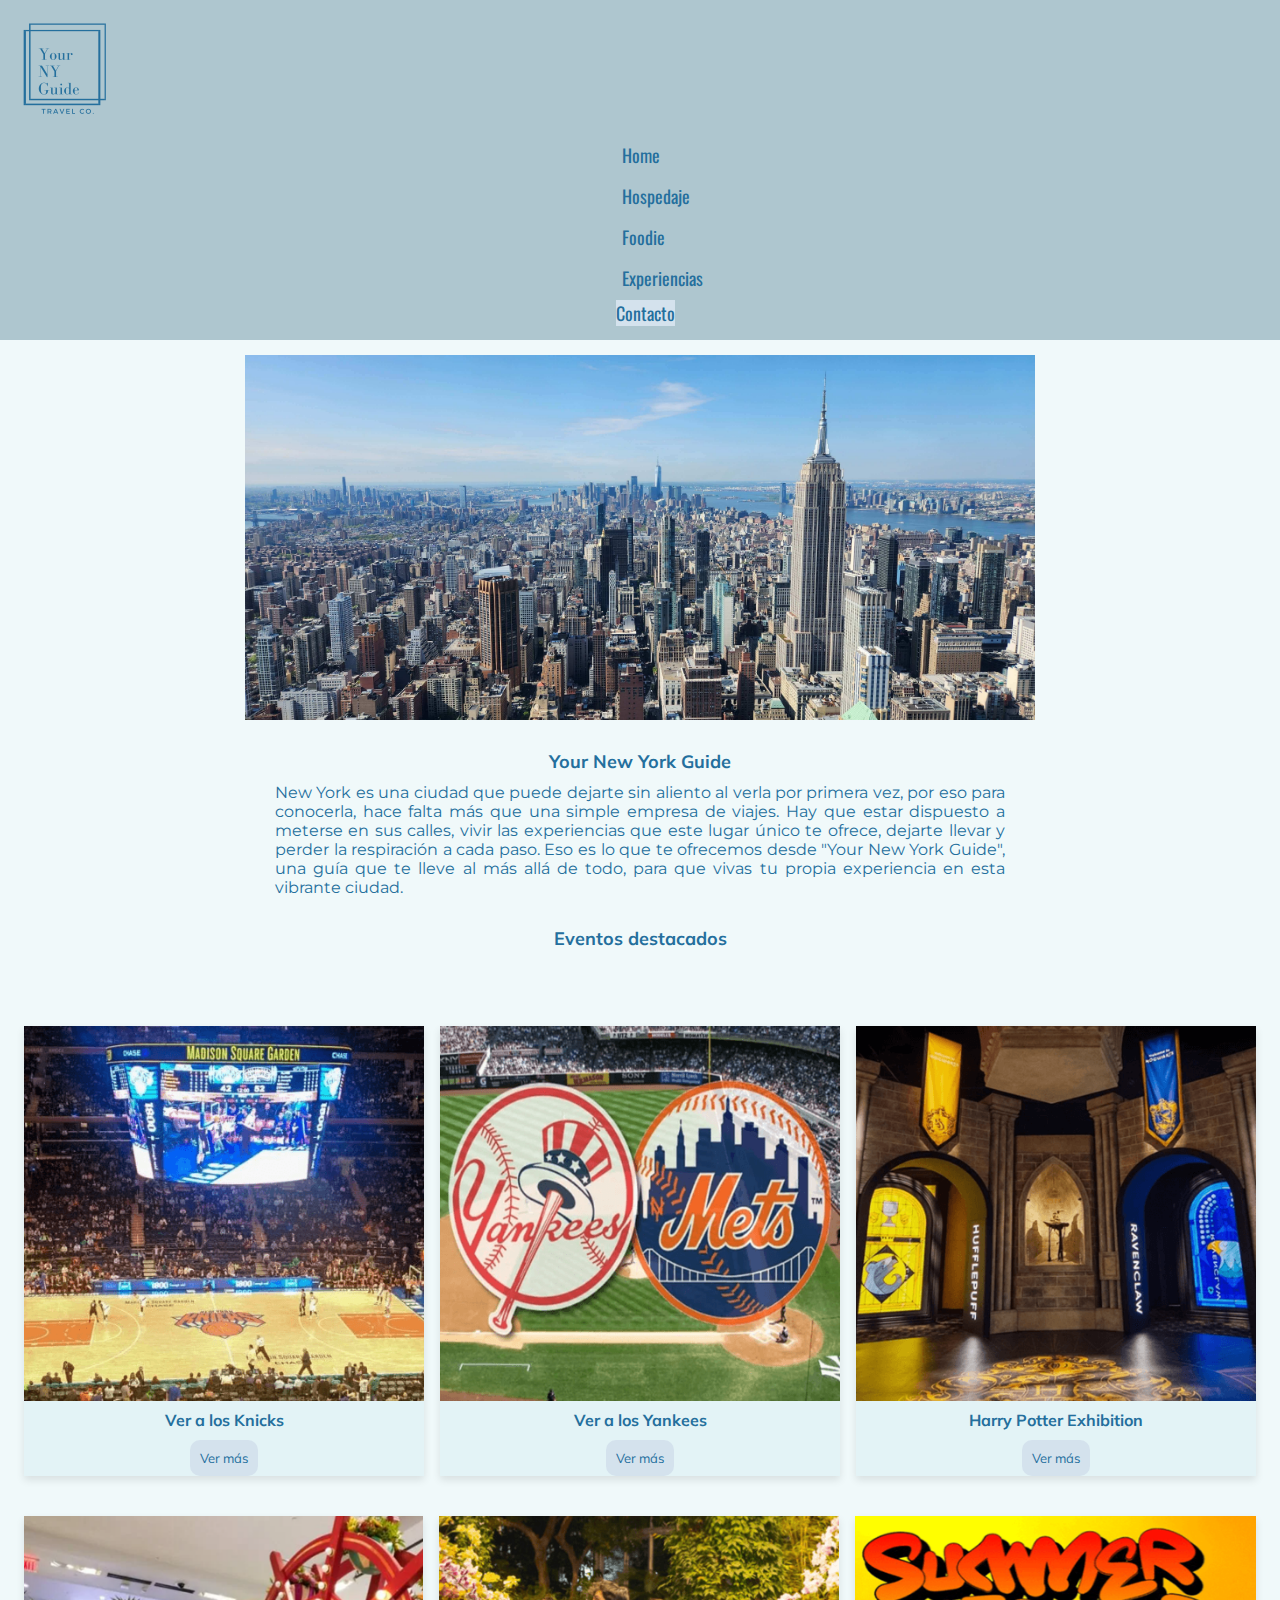
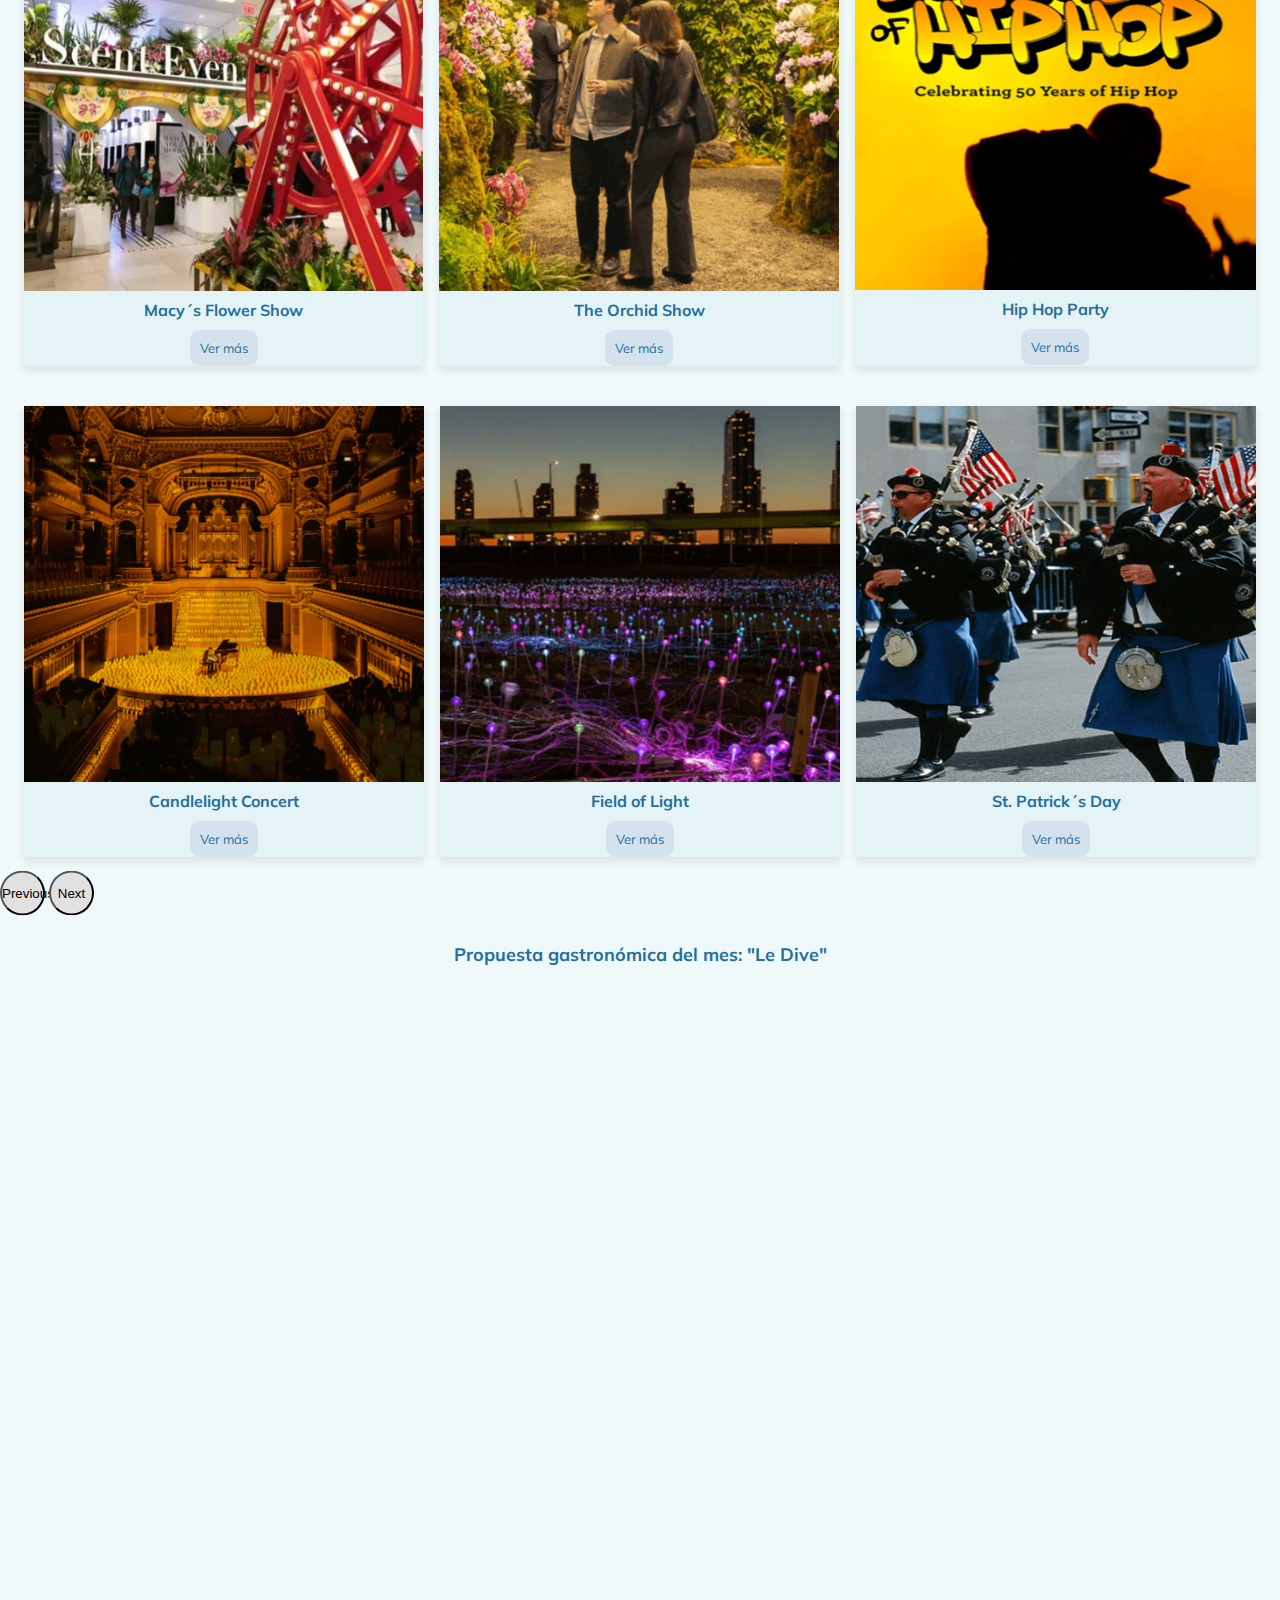
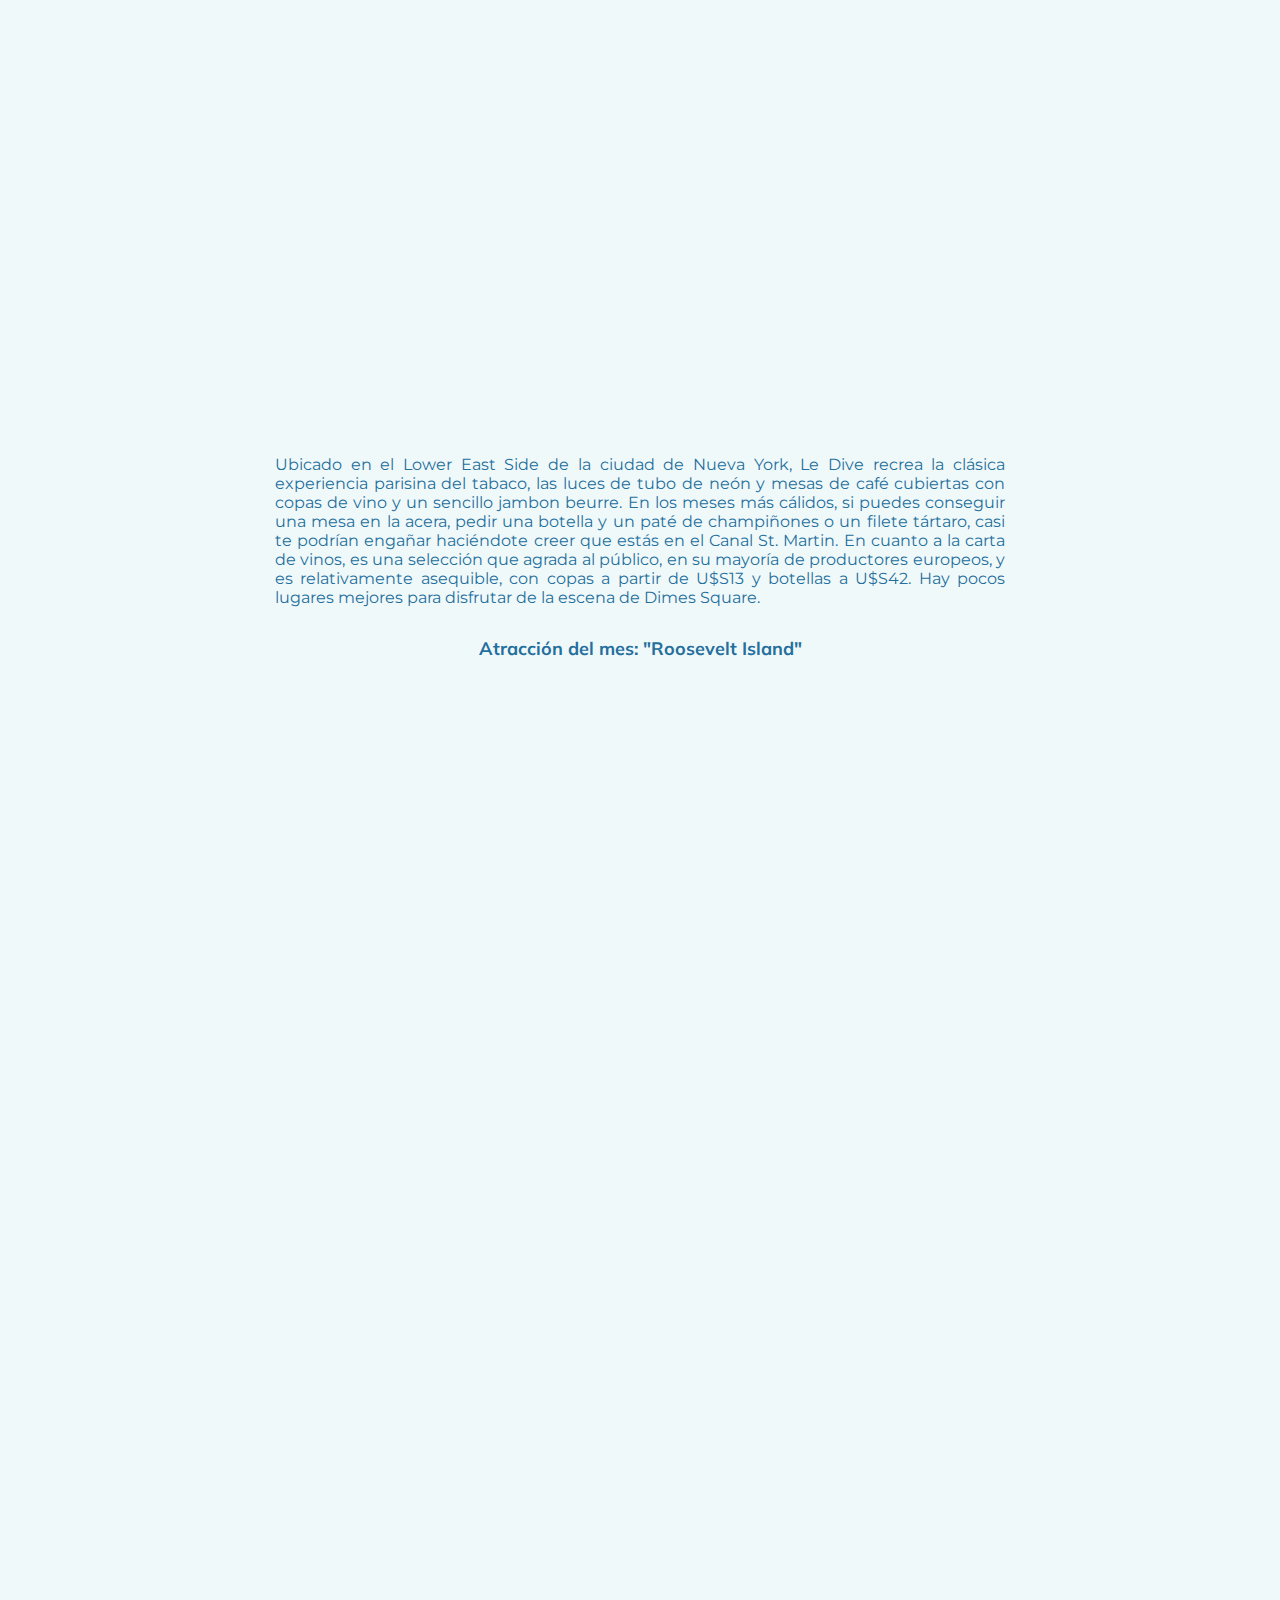
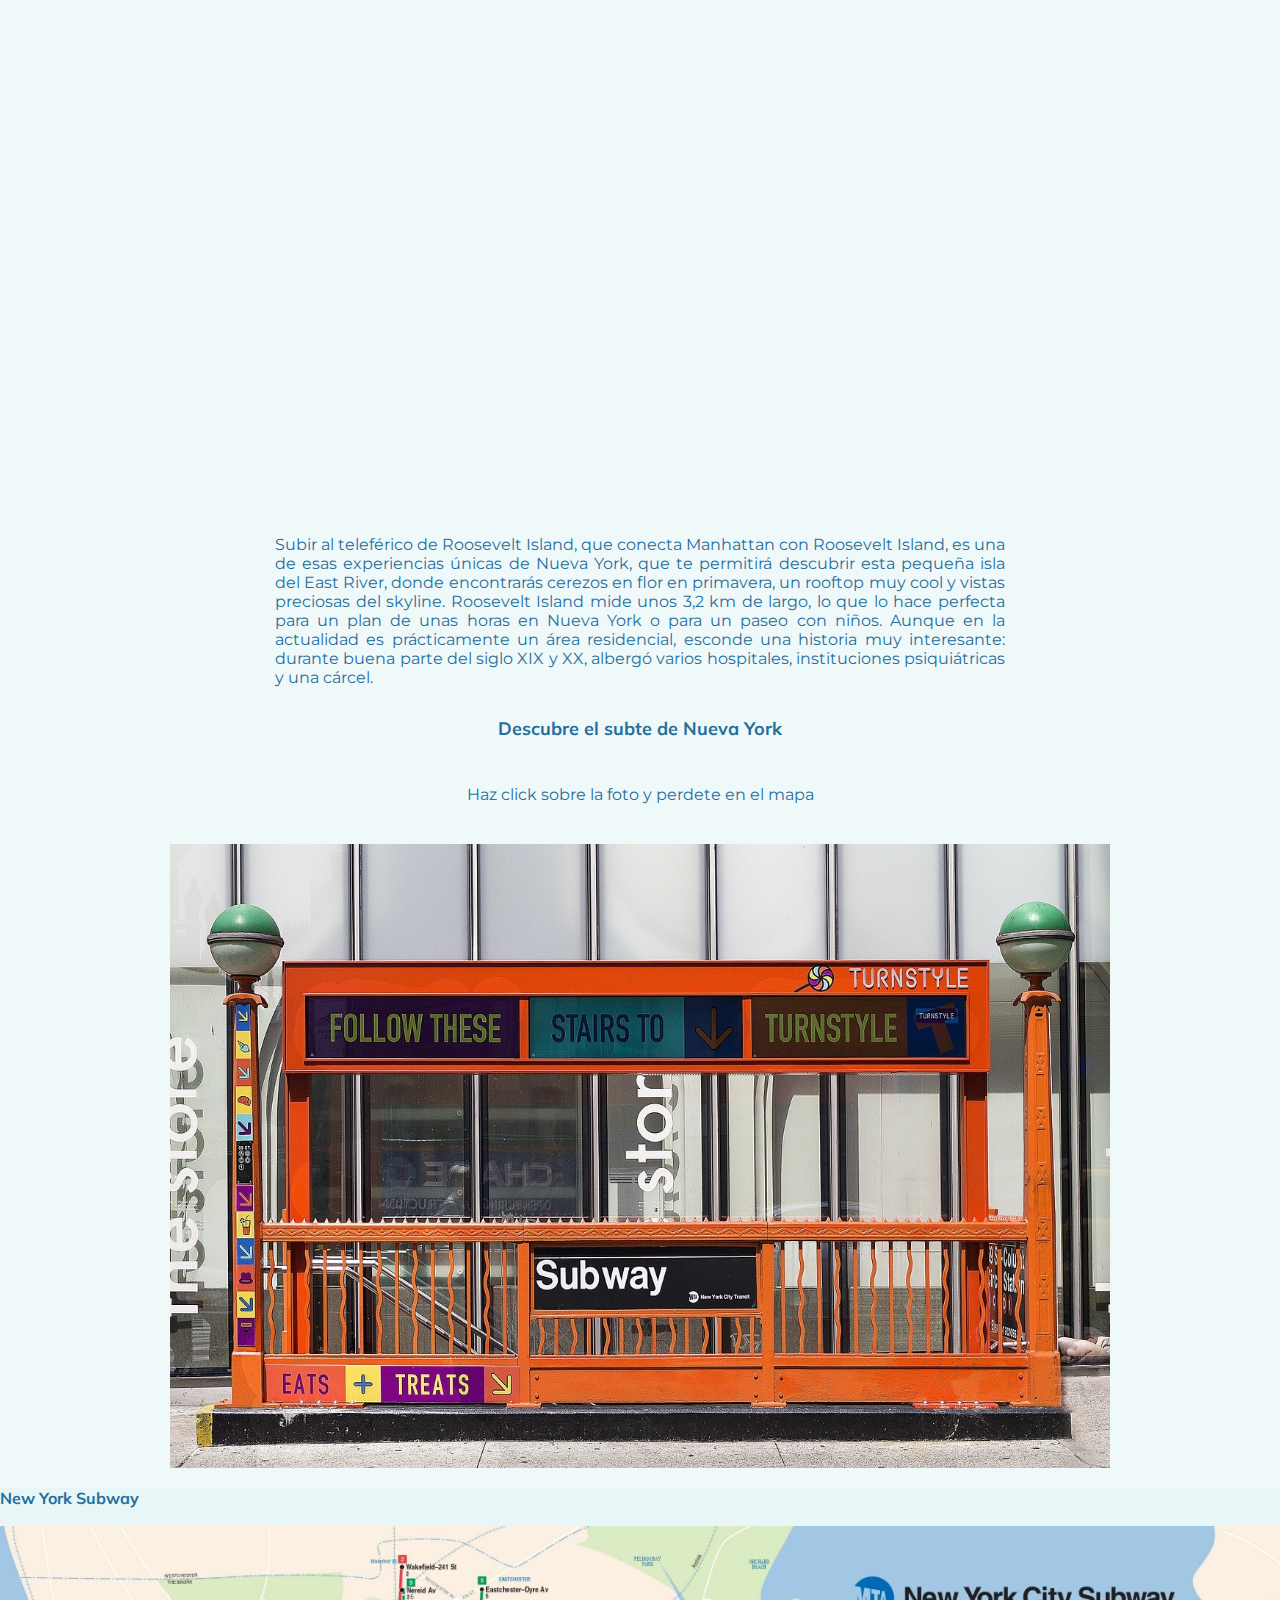
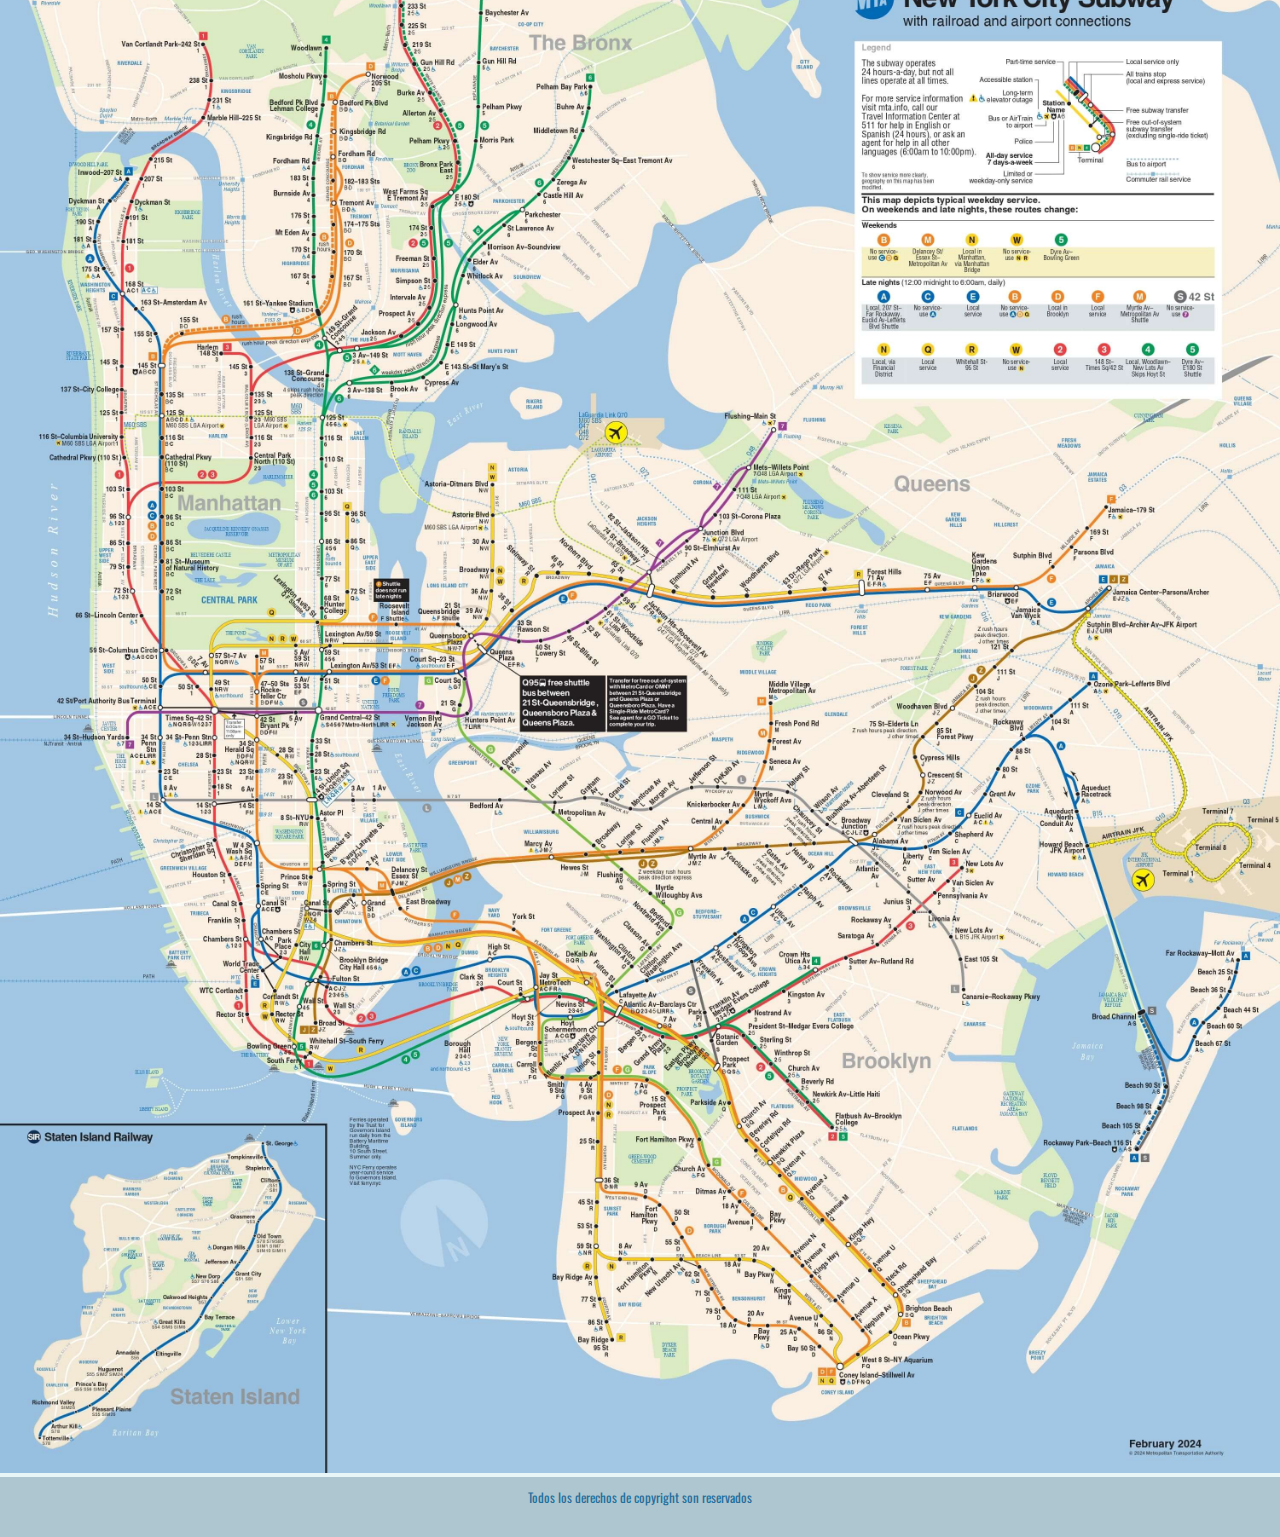
<file: index.html>
<!DOCTYPE html>
<html lang="es">
  <head>
    <meta charset="UTF-8">
    <meta name="viewport" content="width=device-width, initial-scale=1.0">
    <meta name="description" content="New York es una ciudad que puede dejarte sin aliento al verla por
    primera vez, por eso para conocerla, hace falta más que una simple
    empresa de viajes, lo que te ofrecemos desde
    Your New York Guide, una guía que te lleve al más allá de todo, para
    que vivas tu propia experiencia en esta vibrante ciudad".>
    <meta name="keywords" content="Nueva York, New York, Empire State, Top of the Rocks, 
    Times Square, La gran manzana, viajar a nueva york, guía de nueva york, hospedaje en nueva york, 
    ¿que hacer en nueva york?">  
    <!-- Logo empresa -->
    <link rel="icon" href="./img/Logo.png">
    <!-- Iconos redes -->
    <link
      rel="stylesheet"
      href="https://cdnjs.cloudflare.com/ajax/libs/font-awesome/6.5.1/css/all.min.css"
      integrity="sha512-DTOQO9RWCH3ppGqcWaEA1BIZOC6xxalwEsw9c2QQeAIftl+Vegovlnee1c9QX4TctnWMn13TZye+giMm8e2LwA=="
      crossorigin="anonymous"
      referrerpolicy="no-referrer"
    />
    <!-- Animación Michalsnik-->
    <link href="https://unpkg.com/aos@2.3.1/dist/aos.css" rel="stylesheet">
    <!-- Estilos Bootsrap -->
    <link
      href="https://cdn.jsdelivr.net/npm/bootstrap@5.0.2/dist/css/bootstrap.min.css"
      rel="stylesheet"
      integrity="sha384-EVSTQN3/azprG1Anm3QDgpJLIm9Nao0Yz1ztcQTwFspd3yD65VohhpuuCOmLASjC"
      crossorigin="anonymous"
    />
    <!-- Estilos propios -->
    <link rel="stylesheet" href="./css/estilos.css" />
    <title>Home</title>
  </head>
  <body>
    <!-- Barra de navegación -->
    <header>
      <nav class="navBar navbar navbar-expand-md">
        <div class="container-fluid">
          <a class="navbar-brand" href="./index.html"><img src="./img/Logo.png" class="logo" alt="Logo empresa"></a>
          <button class="navbar-toggler" type="button" data-bs-toggle="collapse" data-bs-target="#collapsibleNavbar">
            <span class="navbar-toggler-icon">
              <i class="fa-solid fa-bars"></i>
            </span>
          </button>
          <div class="collapse navbar-collapse navBarFlex" id="collapsibleNavbar">
            <ul class="navbar-nav navBarUl">
              <li class="nav-item"><a class="nav-link" href="#">Home</a></li>
              <li class="nav-item"><a class="nav-link" href="./pages/Hospedaje.html">Hospedaje</a></li>
              <li class="nav-item"><a class="nav-link" href="pages/Foodie.html">Foodie</a></li>
              <li class="nav-item"><a class="nav-link" href="pages/Experiencias.html">Experiencias</a></li>
              <li class="nav-item">
                <a href="./pages/Contacto.html"><button class="btn btn-outline-success" type="submit">Contacto</button></a>
              </li>
            </ul>
          </div>
        </div> 
      </nav>
    </header>
    <!-- Fin de la Barra de navegación -->
    <!-- Inicio Banner Empresa -->
    <main>
      <div class="contenedor atraccion">
        <img
          src="./img/Carrusel1.jpg"
          alt="foto panoramica New York"
          class="imageEstilo pic"
        />
      </div>
      <div class="atraccion">
        <h1>Your New York Guide</h1>
        <p>
            New York es una ciudad que puede dejarte sin aliento al verla por
            primera vez, por eso para conocerla, hace falta más que una simple
            empresa de viajes. Hay que estar dispuesto a meterse en sus calles,
            vivir las experiencias que este lugar único te ofrece, dejarte llevar
            y perder la respiración a cada paso. Eso es lo que te ofrecemos desde
            "Your New York Guide", una guía que te lleve al más allá de todo, para
            que vivas tu propia experiencia en esta vibrante ciudad.
        </p>
      </div>
    </main>
    <!-- Fin Banner Empresa -->
    <section>
      <div class="atraccion">
        <h2>Eventos destacados</h2>
      </div>
    </section>
    <!-- Inicio Carrrusel con cards -->
    <section class="container">
      <article id="carruselIndex" class="carousel slide" data-bs-ride="carousel">
        <div class="carousel-inner">
          <div class="carousel-item active">
            <div class="flexCarrusel">
              <!-- Inicio Card 1 -->
              <div class="card">
                <img src="./img/Bascket.png" class="card-img-top" alt="Estadio de Bascket">
                <div class="card-body">
                  <h3>Ver a los Knicks</h3>
                  <a href="https://www.hellotickets.es/estados-unidos/nueva-york/deportes/entradas-new-york-knicks/242?tap_a=28796-1e3098&tap_s=601345-2aa238&tm_subid1=KnicksBoton1" >Ver más</a>
                </div>
              </div>
              <!-- Fin Card 1 -->
              <!-- Inicio Card 2 -->
              <div class="card d-none d-md-block">
                <img src="./img/Beisbol.png" class="card-img-top" alt="Estadio de Beisbol">
                <div class="card-body">
                  <h3>Ver a los Yankees</h3>
                  <a href="https://www.hellotickets.es/estados-unidos/nueva-york/deportes/entradas-new-york-yankees/790?tap_a=28796-1e3098&tap_s=601345-2aa238&tm_subid1=YankeesBoton1" >Ver más</a>
                </div>
              </div>
              <!-- Fin Card 2 -->
              <!-- Inicio Card 3 -->
              <div class="card d-none d-md-block">
                <img src="./img/HarryPotter.png" class="card-img-top" alt="Experiencia Harry Potter">
                <div class="card-body">
                  <h3>Harry Potter Exhibition</h3>
                  <a href="https://www.todaytix.com/nyc/shows/29765-harry-potter-tm-the-exhibition?irclickid=U7h2r43tnxyPTCQyPxRqNV26UkH3vGx--TdW0o0&sharedid=HarryPotterCalendario&irpid=1343423&irgwc=1&SharedId=HarryPotterCalendario&utm_medium=affiliate&utm_source=Impact&utm_content=Angels+Castells&utm_term=%22Blogger%22" >Ver más</a>
                </div>
              </div>
              <!-- Fin Card 3 -->
            </div>
          </div>
          <div class="carousel-item ">
            <div class="flexCarrusel">
              <!-- Inicio Card 4 -->
              <div class="card">
                <img src="./img/MacysShow.png" class="card-img-top" alt="Show de flores Macys">
                <div class="card-body">
                  <h3>Macy´s Flower Show</h3>
                  <a href="https://www.timeout.com/newyork/things-to-do/macys-flower-show-guide" >Ver más</a>
                </div>
              </div>
              <!-- Fin Card 4 -->
              <!-- Inicio Card 5 -->
              <div class="card d-none d-md-block">
                <img src="./img/Orquideas.png" class="card-img-top" alt="Show de Orquideas">
                <div class="card-body">
                  <h3>The Orchid Show</h3>
                  <a href="https://www.nybg.org/event/the-orchid-show-florals-in-fashion/" >Ver más</a>
                </div>
              </div>
              <!-- Fin Card 5 -->
              <!-- Inicio Card 6 -->
              <div class="card d-none d-md-block">
                <img src="./img/HipHop.png" class="card-img-top" alt="Show de Hip Hop">
                <div class="card-body">
                  <h3>Hip Hop Party</h3>
                  <a href="https://www.eventbrite.es/e/old-school-hip-hop-party-celebrating-the-life-of-biggie-smalls-tickets-850923534197?aff=ebdssbdestsearch&keep_tld=1" >Ver más</a>
                </div>
              </div>
              <!-- Fin Card 6 -->
            </div>    
          </div>  
          <div class="carousel-item ">
            <div class="flexCarrusel ">
              <!-- Inicio Card 7 -->
              <div class="card d-none d-md-block">
                <img src="./img/Recitalvelas.png" class="card-img-top" alt="Recital a las velas">
                <div class="card-body">
                  <h3>Candlelight Concert</h3>
                  <a href="https://feverup.com/en/new-york/candlelight?utm_source=affiliate&utm_medium=impact&utm_campaign=&utm_content=1343423_Angels%20Castells&irclickid=U7h2r43tnxyPTCQyPxRqNV26UkH3vGWX-TdW0o0&irgwc=1" >Ver más</a>
                </div>
              </div>
              <!-- Fin Card 7 -->
              <!-- Inicio Card 8 -->
              <div class="card">
                <img src="./img/ShowdeLuces.png" class="card-img-top" alt="Show de luces">
                <div class="card-body">
                  <h3>Field of Light</h3>
                  <a href="https://fieldoflightnyc.com/" >Ver más</a>
                </div>
              </div>
              <!-- Fin Card 8 -->
              <!-- Inicio Card 9 -->
              <div class="card d-none d-md-block">
                <img src="./img/StPatrick.png" class="card-img-top" alt="Desfile San Patricio">
                <div class="card-body">
                  <h3>St. Patrick´s Day</h3>
                  <a href="https://www.nycstpatricksparade.org/" >Ver más</a>
                </div>
              </div>
              <!-- Fin Card 9 -->
            </div>
          </div>
        </div>
        <button class="carousel-control-prev" type="button" data-bs-target="#carruselIndex" data-bs-slide="prev">
          <span class="carousel-control-prev-icon" aria-hidden="true"></span>
          <span class="visually-hidden">Previous</span>
        </button>
        <button class="carousel-control-next" type="button" data-bs-target="#carruselIndex" data-bs-slide="next">
          <span class="carousel-control-next-icon" aria-hidden="true"></span>
          <span class="visually-hidden">Next</span>
        </button>
      </article>
    </section>
    <!-- Fin carrusel con cards -->
    <!-- Inicio Sección Recomendaciones -->
    <section>
      <article class="atraccion">
        <h2>Propuesta gastronómica del mes: "Le Dive"</h2>
      </article>
      <!-- Inicio Recomendación 1 -->
      <article class="contenedor">
        <div class="galeria">
          <div class="img1">
            <img
              src="./img/Le Dive Index1.jpg"
              alt="foto restaurant"
              class="imageEstilo"
              data-aos="zoom-in"
            />
          </div>
          <div class="img2">
            <img
              src="./img/Le Dive Index2.jpg"
              alt="foto plato de comida"
              class="imageEstilo"
              data-aos="zoom-in"
            />
          </div>
          <div class="img3">
            <img
              src="./img/Le Dive Index3.jpg"
              alt="foto salón restaurant"
              class="imageEstilo"
              data-aos="zoom-in"
            />
          </div>
        </div>
      </article>
      <article class="atraccion">
        <p>
          Ubicado en el Lower East Side de la ciudad de Nueva York, Le Dive
          recrea la clásica experiencia parisina del tabaco, las luces de tubo
          de neón y mesas de café cubiertas con copas de vino y un sencillo
          jambon beurre. En los meses más cálidos, si puedes conseguir una mesa
          en la acera, pedir una botella y un paté de champiñones o un filete
          tártaro, casi te podrían engañar haciéndote creer que estás en el
          Canal St. Martin. En cuanto a la carta de vinos, es una selección que
          agrada al público, en su mayoría de productores europeos, y es
          relativamente asequible, con copas a partir de U$S13 y botellas a U$S42.
          Hay pocos lugares mejores para disfrutar de la escena de Dimes Square.
        </p>
      </article>
      <!-- Fin Recomendación 1 -->
    </section>
    <section>
      <article class="atraccion">
        <h2>Atracción del mes: "Roosevelt Island"</h2>
      </article>
      <!-- Inicio Recomendación 2 -->
      <article class="contenedor">
        <div class="galeria">
          <div class="img1">
            <img
              src="./img/RooseveltIsland1.jpg"
              alt="foto telesferico"
              class="imageEstilo"
              data-aos="zoom-in"
            />
          </div>
          <div class="img2">
            <img
              src="./img/RooseveltIsland3.jpg"
              alt="foto Isla Roosevelt"
              class="imageEstilo"
              data-aos="zoom-in"
            />
          </div>
          <div class="img3">
            <img
              src="./img/RooseveltIsland2.jpg"
              alt="Foto Discurso Roosevelt"
              class="imageEstilo"
              data-aos="zoom-in"
            />
          </div>
        </div>
      </article>
      <article class="atraccion">
        <p>
          Subir al teleférico de Roosevelt Island, que conecta Manhattan con
          Roosevelt Island, es una de esas experiencias únicas de Nueva York,
          que te permitirá descubrir esta pequeña isla del East River, donde
          encontrarás cerezos en flor en primavera, un rooftop muy cool y vistas
          preciosas del skyline. Roosevelt Island mide unos 3,2 km de largo, lo
          que lo hace perfecta para un plan de unas horas en Nueva York o para
          un paseo con niños. Aunque en la actualidad es prácticamente un área
          residencial, esconde una historia muy interesante: durante buena parte
          del siglo XIX y XX, albergó varios hospitales, instituciones
          psiquiátricas y una cárcel.
        </p>
      </article>
      <!-- Fin Recomendación 2 -->
    </section>
    <!-- Fin Sección Recomendaciones -->
    <!-- Inicio Banner Subte -->
    <section>
      <article class="atraccion">
        <div >
          <h2>Descubre el subte de Nueva York</h2>
          <p style="text-align: center;">
          Haz click sobre la foto y perdete en el mapa</p>
        </div>
      </article>
      <article>
        <div class="contenedor" data-bs-toggle="modal" data-bs-target="#modalMapaNyc">
          <img
          src="./img/Estacion Subte (1).jpg"
          alt="Hotel Sheraton"
          class="imageEstilo pic" />
        </div>
      </article>
    </section>
    <!-- Fin Banner Subte -->
    <!-- Inicio modales Subte Mapa NYC -->
    <section>
      <div class="modal" id="modalMapaNyc" tabindex="-1">
        <div class="modal-dialog modal-dialog-centered modal-dialog-scrollable">
          <div class="modal-content">
            <div class="modal-header">
              <h5 class="modal-title">New York Subway</h5>
              <button type="button" class="btn-close" data-bs-dismiss="modal" aria-label="Close"></button>
            </div>
            <div class="modal-body">
              <img src="./img/Subway Map.jpg" alt="Mapa Subte de Nueva York">
            </div>
          </div>
        </div>
      </div>
    </section>
    <!-- Fin modales Subte Mapa NYC -->
    <!-- Inicio Boton subir -->
    <section>
      <a href="#top" class="scroll-to-top"><i class="fa-solid fa-circle-arrow-up"></i></a>
    </section>
    <!-- Fin Boton subir -->
    <!-- Footer -->
    <footer>
      <a href="#" style="text-decoration: none">
        <i class="fa-solid fa-copyright"></i>
        <p>Todos los derechos de copyright son reservados</p>
      </a>
      <div class="redes">
        <a href="https://www.instagram.com/nyctourism/" target="_blank"><i class="fa-brands fa-instagram"></i></a>
        <a href="https://www.facebook.com/nyctourism" target="_blank"><i class="fa-brands fa-facebook"></i></a>
        <a href="https://www.tiktok.com/@nyctourism" target="_blank"><i class="fa-brands fa-tiktok"></i></a>
        <a href="https://www.youtube.com/@nyctourism" target="_blank"><i class="fa-brands fa-youtube"></i></a>
      </div>
    </footer>
    <!-- JS Animación Michalsnik-->
    <script src="https://unpkg.com/aos@2.3.1/dist/aos.js"></script>
    <script>
      AOS.init();
    </script>
    <!-- JS Bootsrap -->
    <script
      src="https://cdn.jsdelivr.net/npm/bootstrap@5.0.2/dist/js/bootstrap.bundle.min.js"
      integrity="sha384-MrcW6ZMFYlzcLA8Nl+NtUVF0sA7MsXsP1UyJoMp4YLEuNSfAP+JcXn/tWtIaxVXM"
      crossorigin="anonymous"
    ></script>
  </body>
</html>
</file>
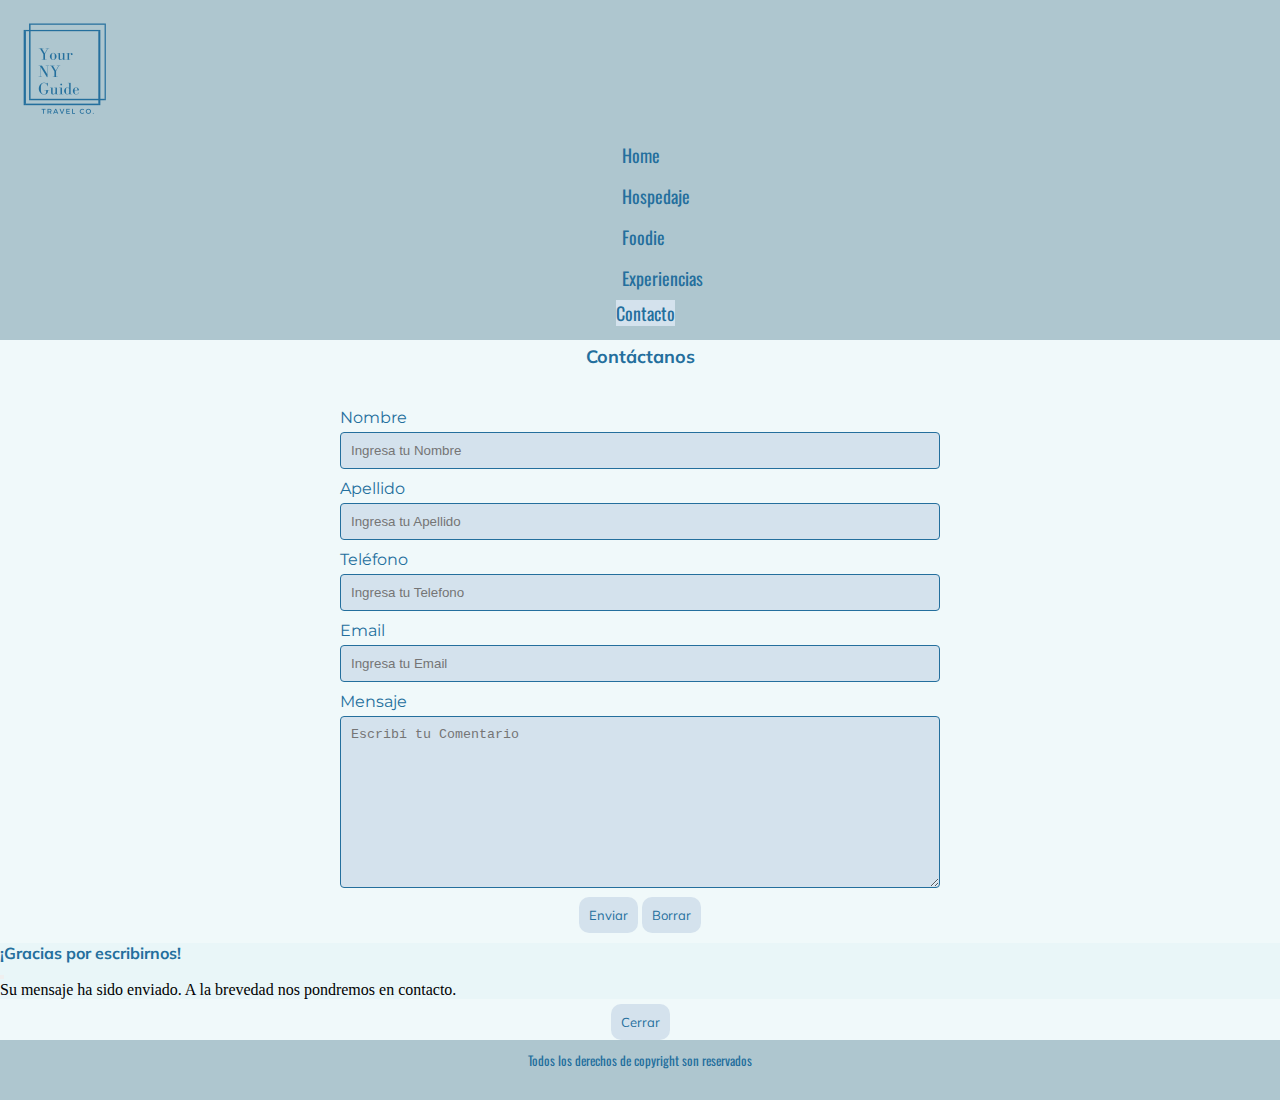
<file: pages/Contacto.html>
<!DOCTYPE html>
<html lang="es">
    <head>
        <meta charset="UTF-8" />
        <meta name="viewport" content="width=device-width, initial-scale=1.0" />
        <meta name="description" content="New York es una ciudad que puede dejarte sin aliento al verla por
        primera vez, por eso para conocerla, hace falta más que una simple
        empresa de viajes, lo que te ofrecemos desde
        Your New York Guide, una guía que te lleve al más alla de todo, para
        que vivas tu propia experiencia en esta vibrante ciudad".>
        <meta name="keywords" content="Nueva York, New York, contactarme para recibir infomración d eneuva york, información de hospedaje, información de eventos, información de restaurantes">
        <!-- Logo empresa -->
        <link rel="icon" href="../img/Logo.png" />
        <!-- Iconos redes -->
        <link
            rel="stylesheet"
            href="https://cdnjs.cloudflare.com/ajax/libs/font-awesome/6.5.1/css/all.min.css"
            integrity="sha512-DTOQO9RWCH3ppGqcWaEA1BIZOC6xxalwEsw9c2QQeAIftl+Vegovlnee1c9QX4TctnWMn13TZye+giMm8e2LwA=="
            crossorigin="anonymous"
            referrerpolicy="no-referrer"
        />
        <!-- Estilos Bootsrap -->
        <link
            href="https://cdn.jsdelivr.net/npm/bootstrap@5.0.2/dist/css/bootstrap.min.css"
            rel="stylesheet"
            integrity="sha384-EVSTQN3/azprG1Anm3QDgpJLIm9Nao0Yz1ztcQTwFspd3yD65VohhpuuCOmLASjC"
            crossorigin="anonymous"
        />
        <!-- Estilos propios -->
        <link rel="stylesheet" href="../css/estilos.css" />
        <title>Contacto</title>
    </head>
    <body>
        <!-- Barra de navegación -->
        <header>
            <nav class="navBar navbar navbar-expand-md">
                <div class="container-fluid">
                <a class="navbar-brand" href="../index.html"><img src="../img/Logo.png" class="logo" alt="Logo empresa"></a>
                <button class="navbar-toggler" type="button" data-bs-toggle="collapse" data-bs-target="#collapsibleNavbar">
                    <span class="navbar-toggler-icon">
                    <i class="fa-solid fa-bars"></i>
                    </span>
                </button>
                <div class="collapse navbar-collapse navBarFlex" id="collapsibleNavbar">
                <ul class="navbar-nav navBarUl">
                    <li class="nav-item"><a class="nav-link" href="../index.html">Home</a></li>
                    <li class="nav-item"><a class="nav-link" href="../pages/Hospedaje.html">Hospedaje</a></li>
                    <li class="nav-item"><a class="nav-link" href="../pages/Foodie.html">Foodie</a></li>
                    <li class="nav-item"><a class="nav-link" href="../pages/Experiencias.html">Experiencias</a></li>
                    <li class="nav-item">
                    <a href="#"><button class="btn btn-outline-success" type="submit">Contacto</button></a>
                    </li>
                    </ul>
                </div>
                </div>
            </nav>
        </header>
        <!-- Fin de la Barra de navegación -->
        <main>
            <div class="atraccion">
                <h2>Contáctanos</h2>
            </div>
        </main>
        <!-- Inicio Formulario de Contacto -->
        <section>
            <form action="#" method="post">
                <div>
                    <label for="">Nombre</label>
                    <input type="text" id="nombre" name="nombre" placeholder="Ingresa tu Nombre">
                </div>
                <div>
                    <label for="">Apellido</label>
                    <input type="text" id="apellido" name="apellido" placeholder="Ingresa tu Apellido">
                </div>
                <div>
                    <label for="">Teléfono</label>
                    <input type="text" id="teléfono" name="teléfono" placeholder="Ingresa tu Telefono">
                </div>
                <div>
                    <label for="">Email</label>
                    <input type="text" id="email" name="email" placeholder="Ingresa tu Email">
                </div>
                <div>
                    <label for="mensaje">Mensaje</label>
                    <textarea name="Comentario" id="" cols="30" rows="10" placeholder="Escribí tu Comentario"></textarea>
                </div>
                <div class="card-body">
                    <button  type="button" data-bs-toggle="modal" data-bs-target="#modalContacto">Enviar</button>
                    <input   style="border: none;" type="reset" value="Borrar">
                </div>
            </form>
        </section>
        <!-- Fin Formulario Contacto -->
        <!-- Inicio Modal Enviar -->
        <section>
            <div class="modal" id="modalContacto" tabindex="-1">
                <div class="modal-dialog modal-dialog-centered modal-dialog-scrollable">
                    <div class="modal-content">
                        <div class="modal-header">
                            <h5 class="modal-title">¡Gracias por escribirnos!</h5>
                            <button type="button" class="btn-close" data-bs-dismiss="modal" aria-label="Close"></button>
                        </div>
                        <div class="modal-body">
                            <p>Su mensaje ha sido enviado. A la brevedad nos pondremos en contacto.</p>
                        </div>
                        <div class="modal-footer card-body">
                            <button type="button" data-bs-dismiss="modal">Cerrar</button>
                        </div>
                    </div>
                </div>
            </div>
        </section>
        <!-- Fin Modal Enviar -->
        <!-- Inicio Footer -->
        <footer>
        <a href="#" style="text-decoration: none">
            <i class="fa-solid fa-copyright"></i>
            <p>Todos los derechos de copyright son reservados</p>
        </a>
        <div class="redes">
            <a href="https://www.instagram.com/nyctourism/" target="_blank"><i class="fa-brands fa-instagram"></i></a>
            <a href="https://www.facebook.com/nyctourism" target="_blank"><i class="fa-brands fa-facebook"></i></a>
            <a href="https://www.tiktok.com/@nyctourism" target="_blank"><i class="fa-brands fa-tiktok"></i></a>
            <a href="https://www.youtube.com/@nyctourism" target="_blank"><i class="fa-brands fa-youtube"></i></a>
        </div>
        </footer>
        <!-- Final Footer -->
        <script
        src="https://cdn.jsdelivr.net/npm/bootstrap@5.0.2/dist/js/bootstrap.bundle.min.js"
        integrity="sha384-MrcW6ZMFYlzcLA8Nl+NtUVF0sA7MsXsP1UyJoMp4YLEuNSfAP+JcXn/tWtIaxVXM"
        crossorigin="anonymous"
        ></script>
    </body>
</html>
</file>
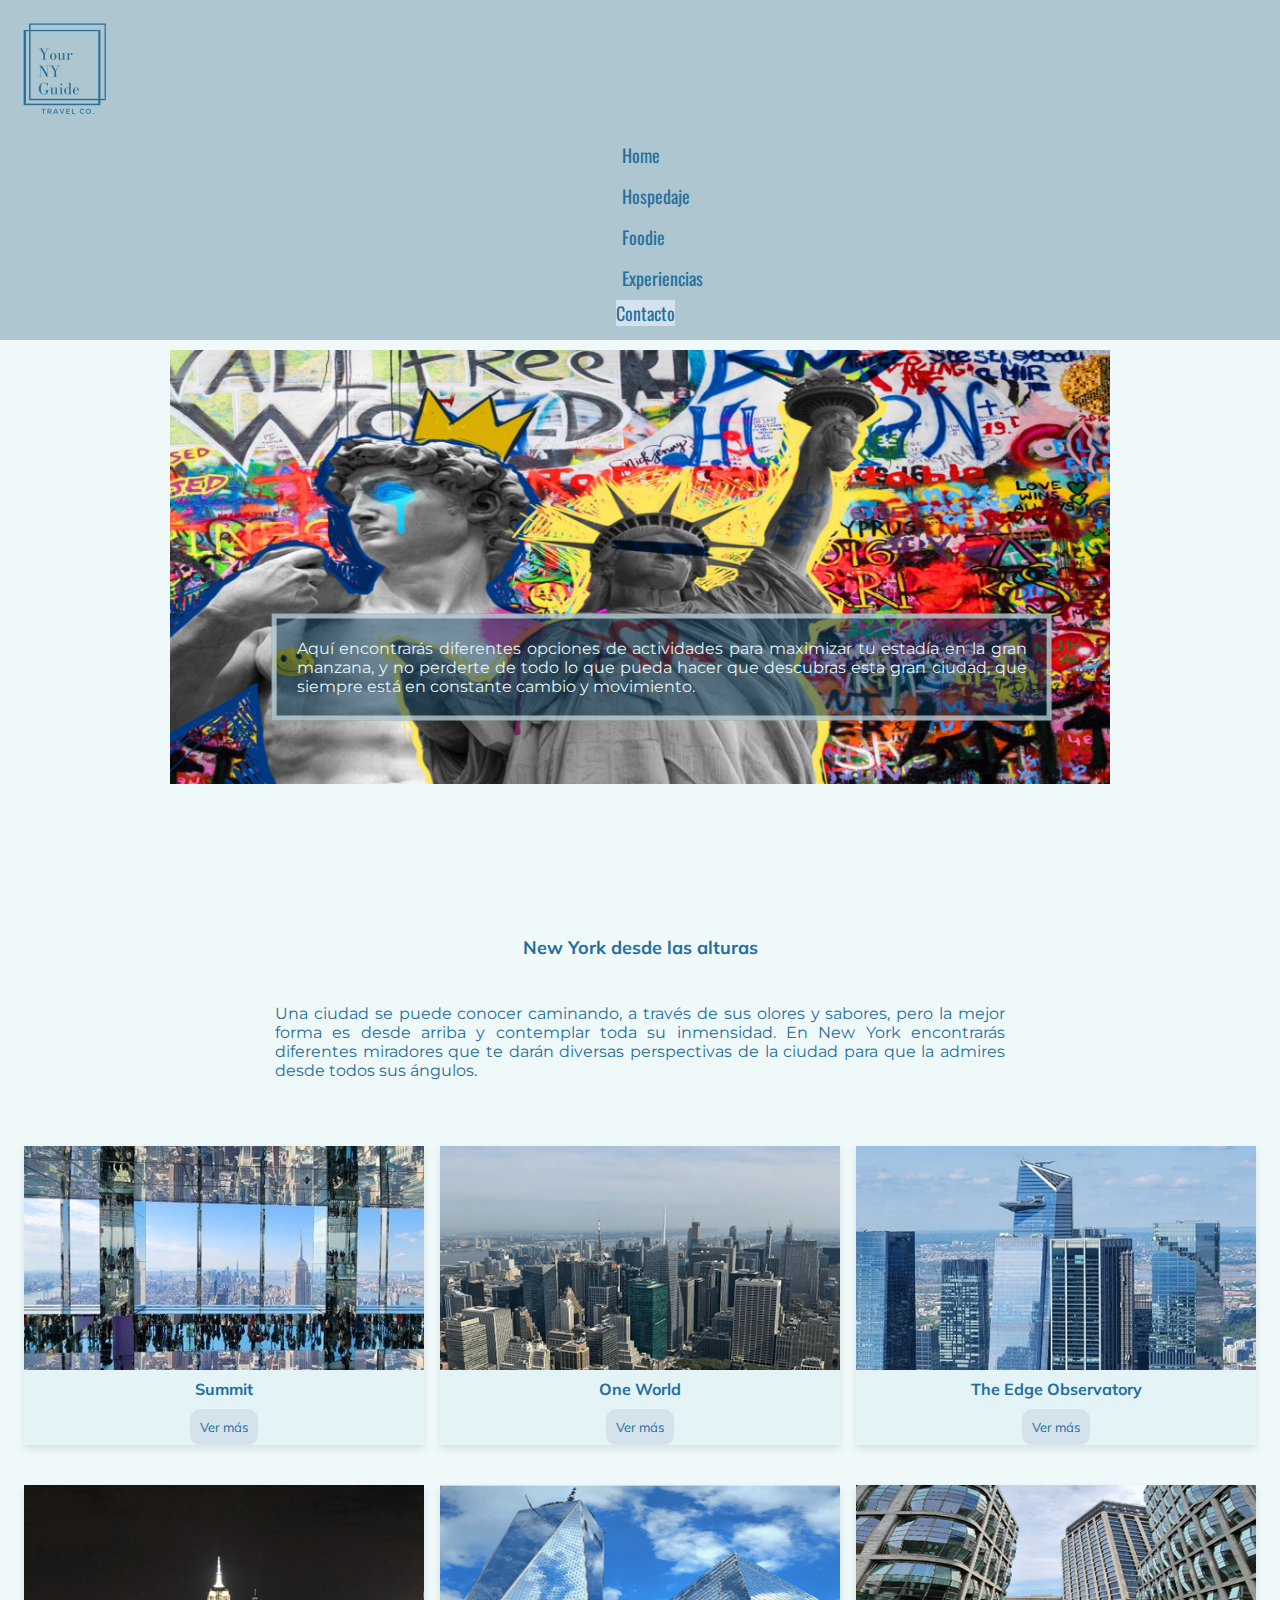
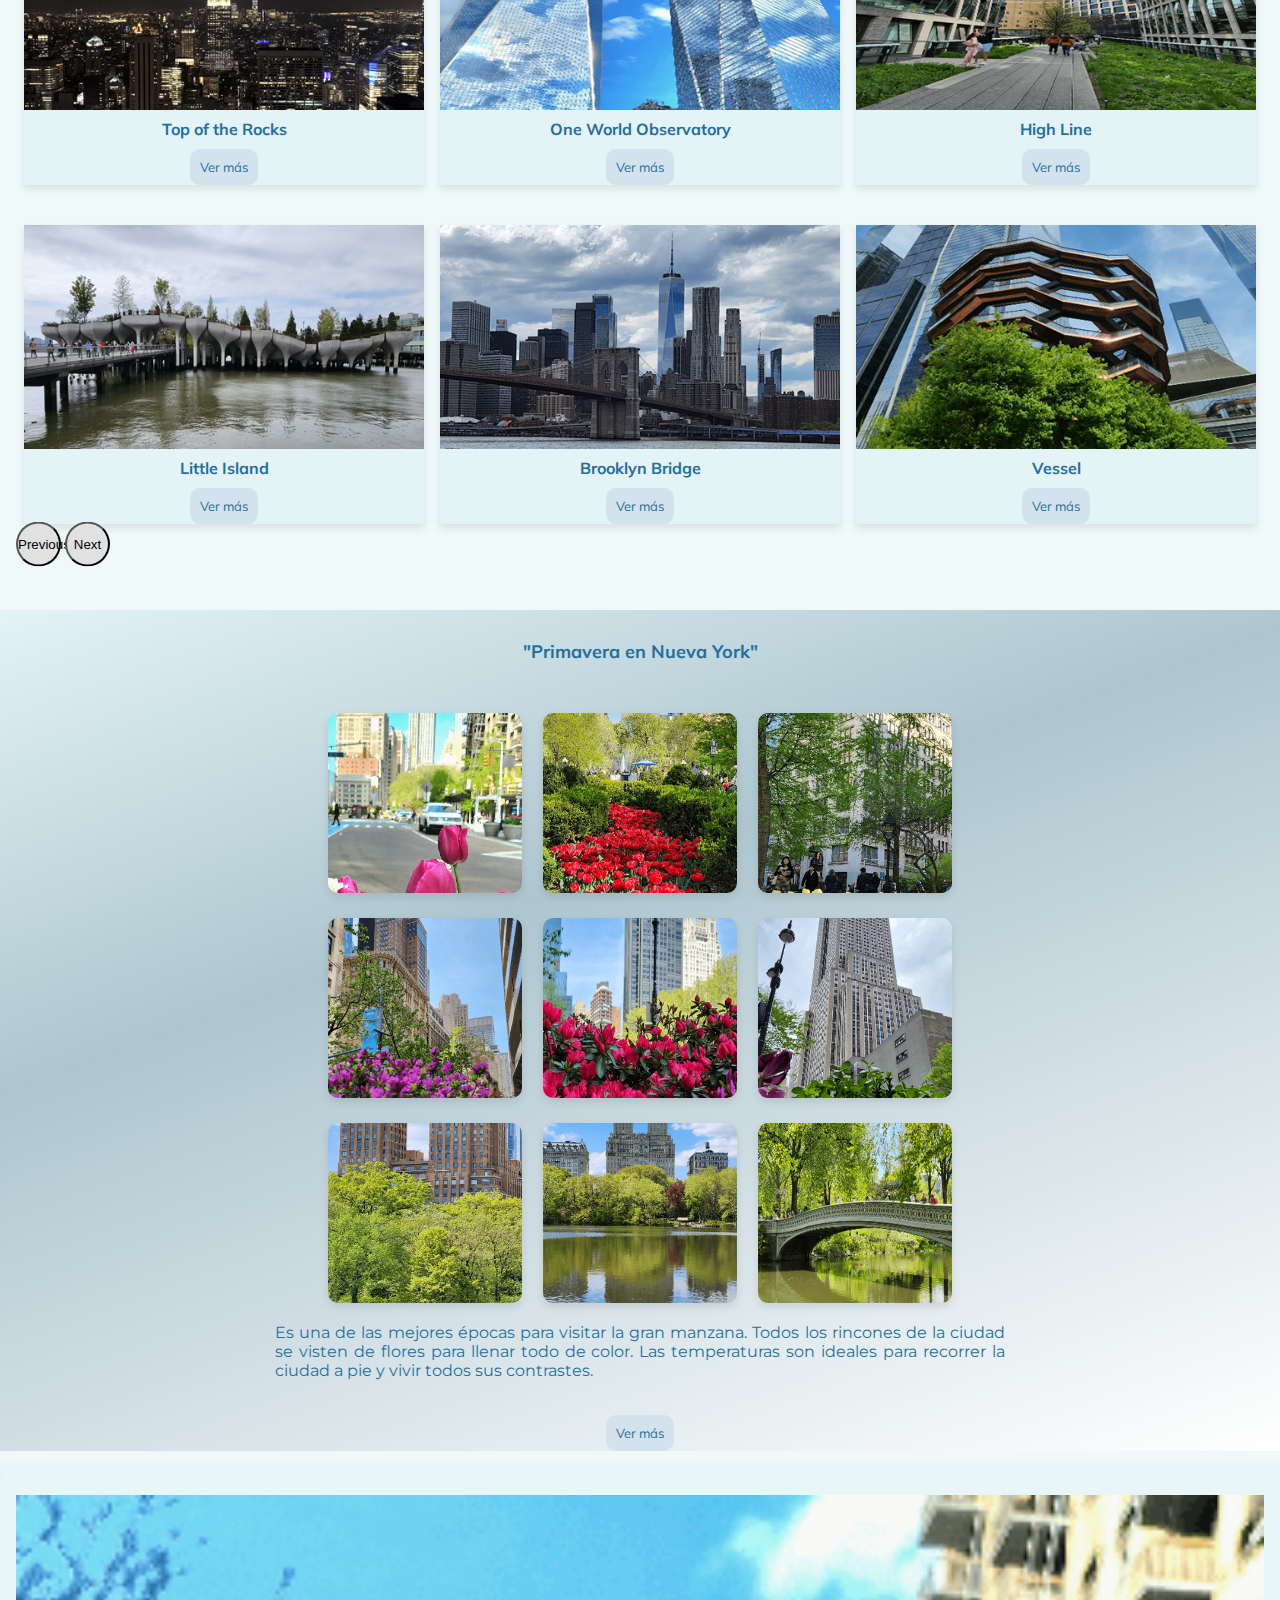
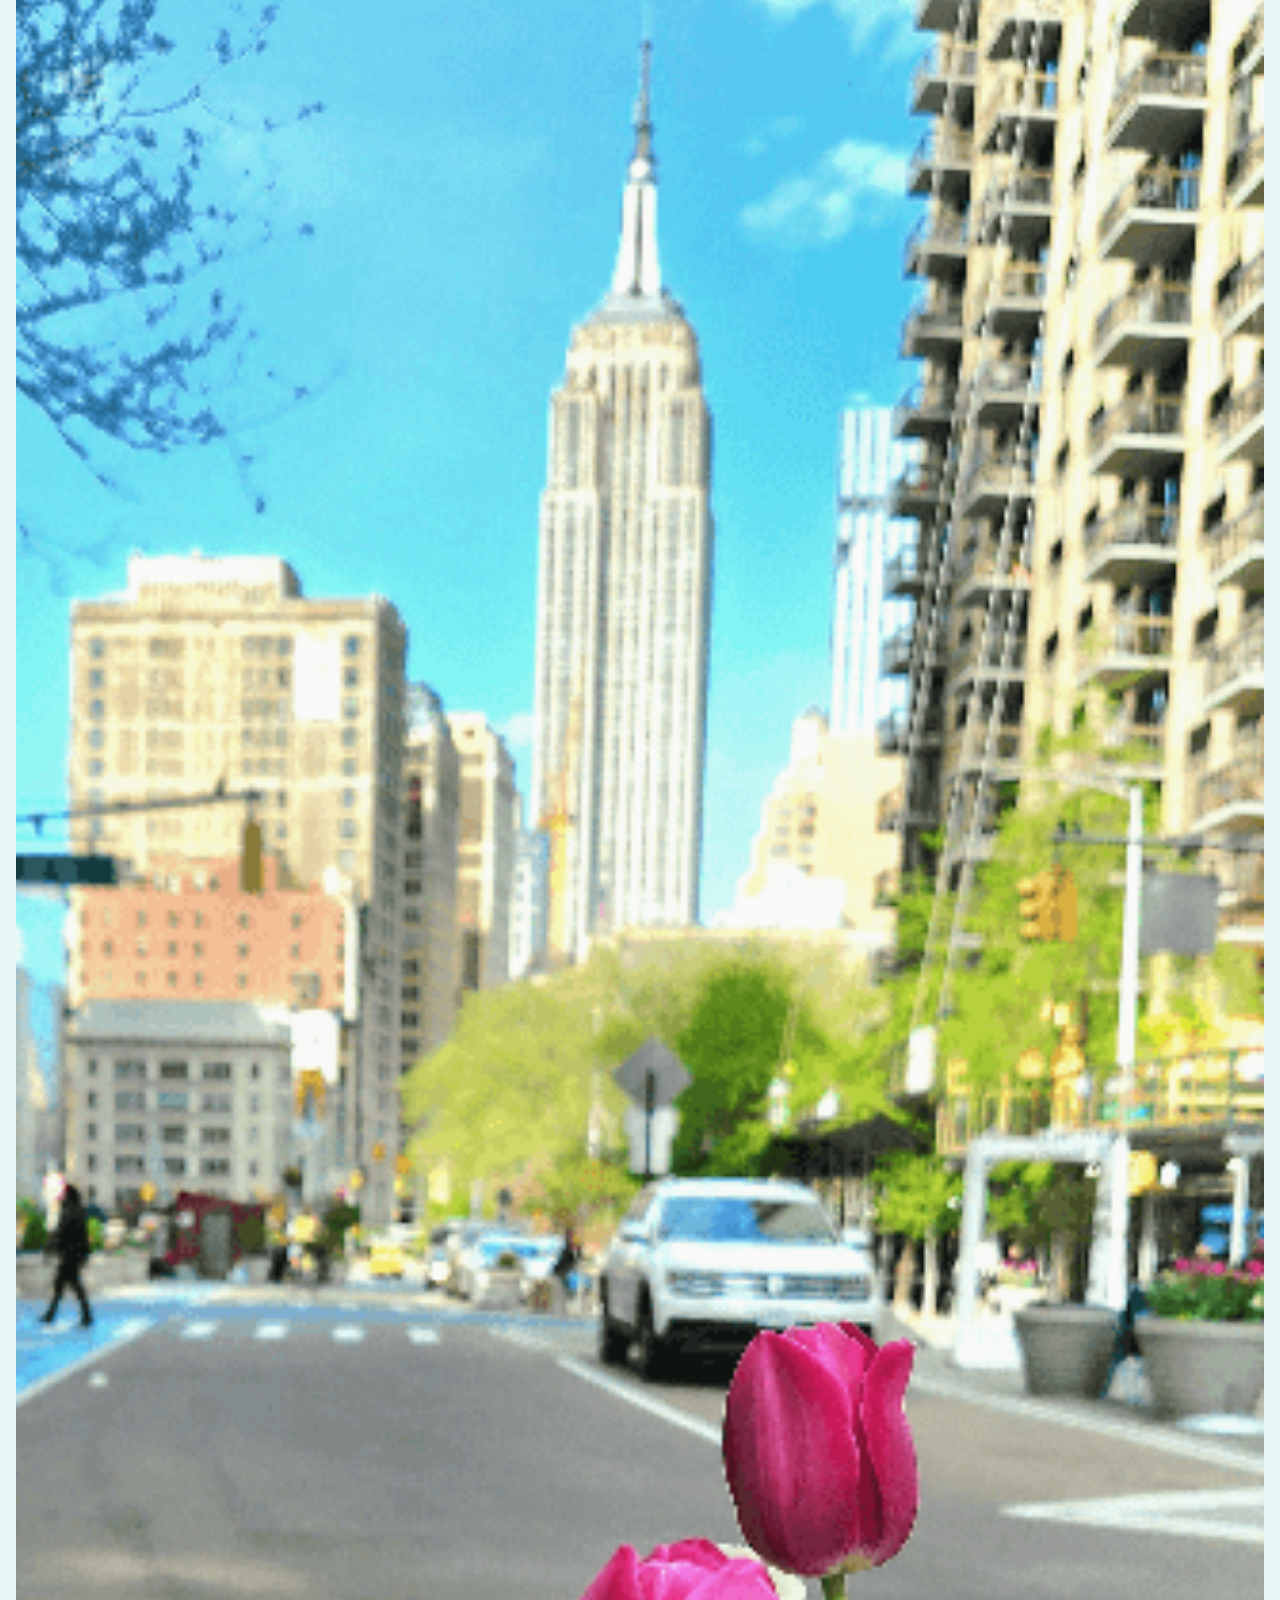
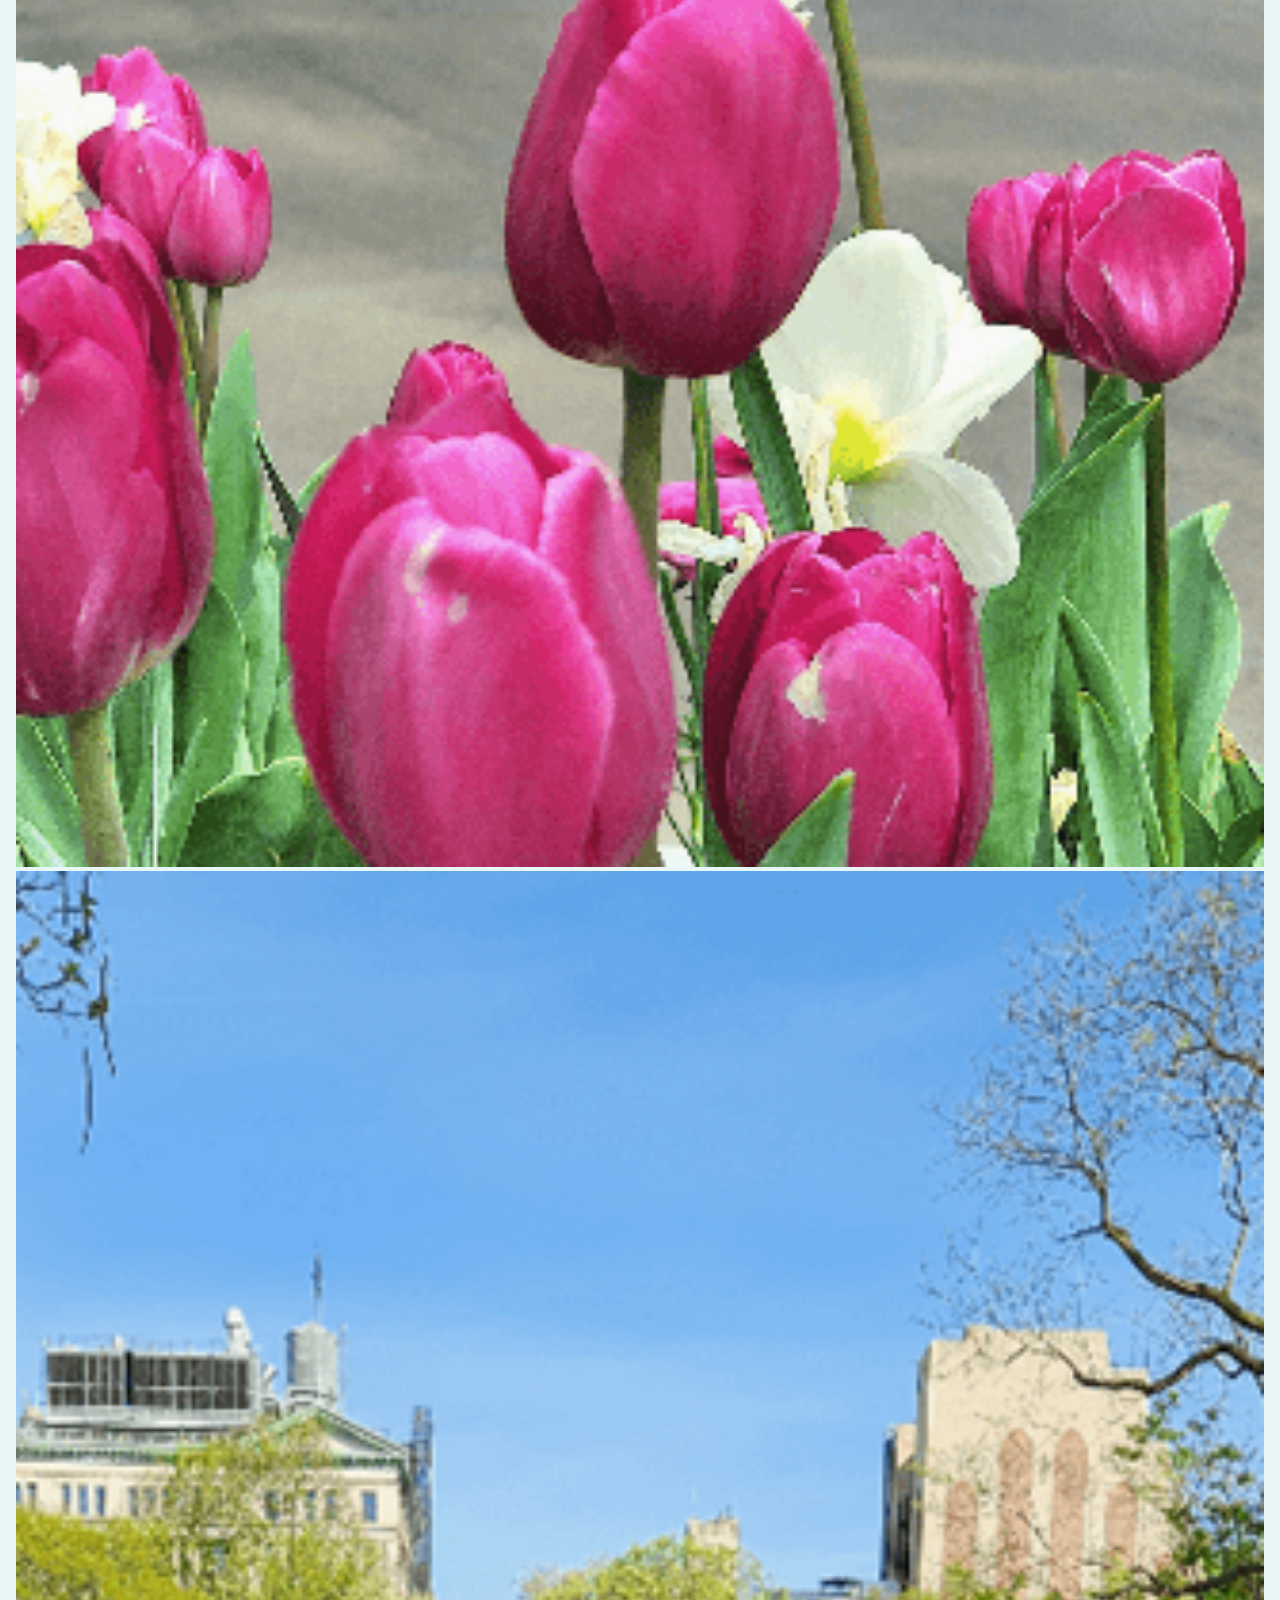
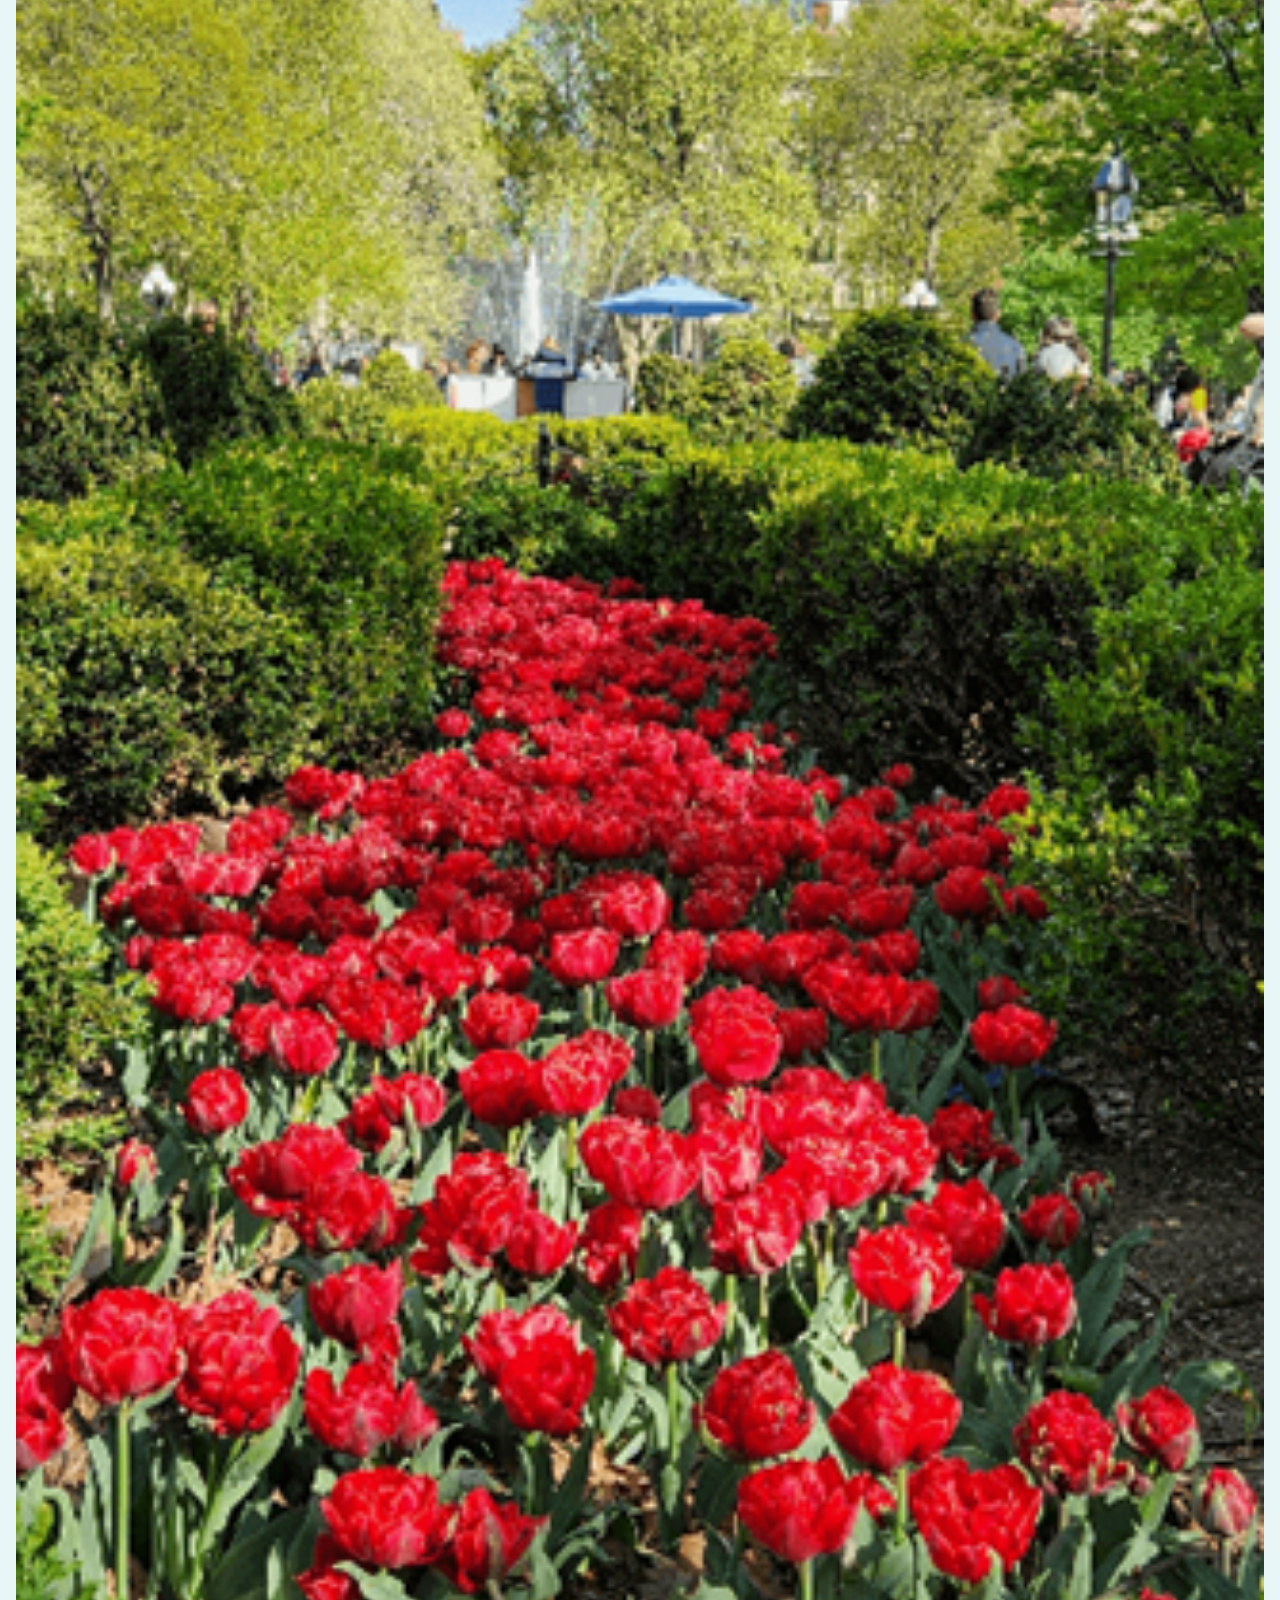
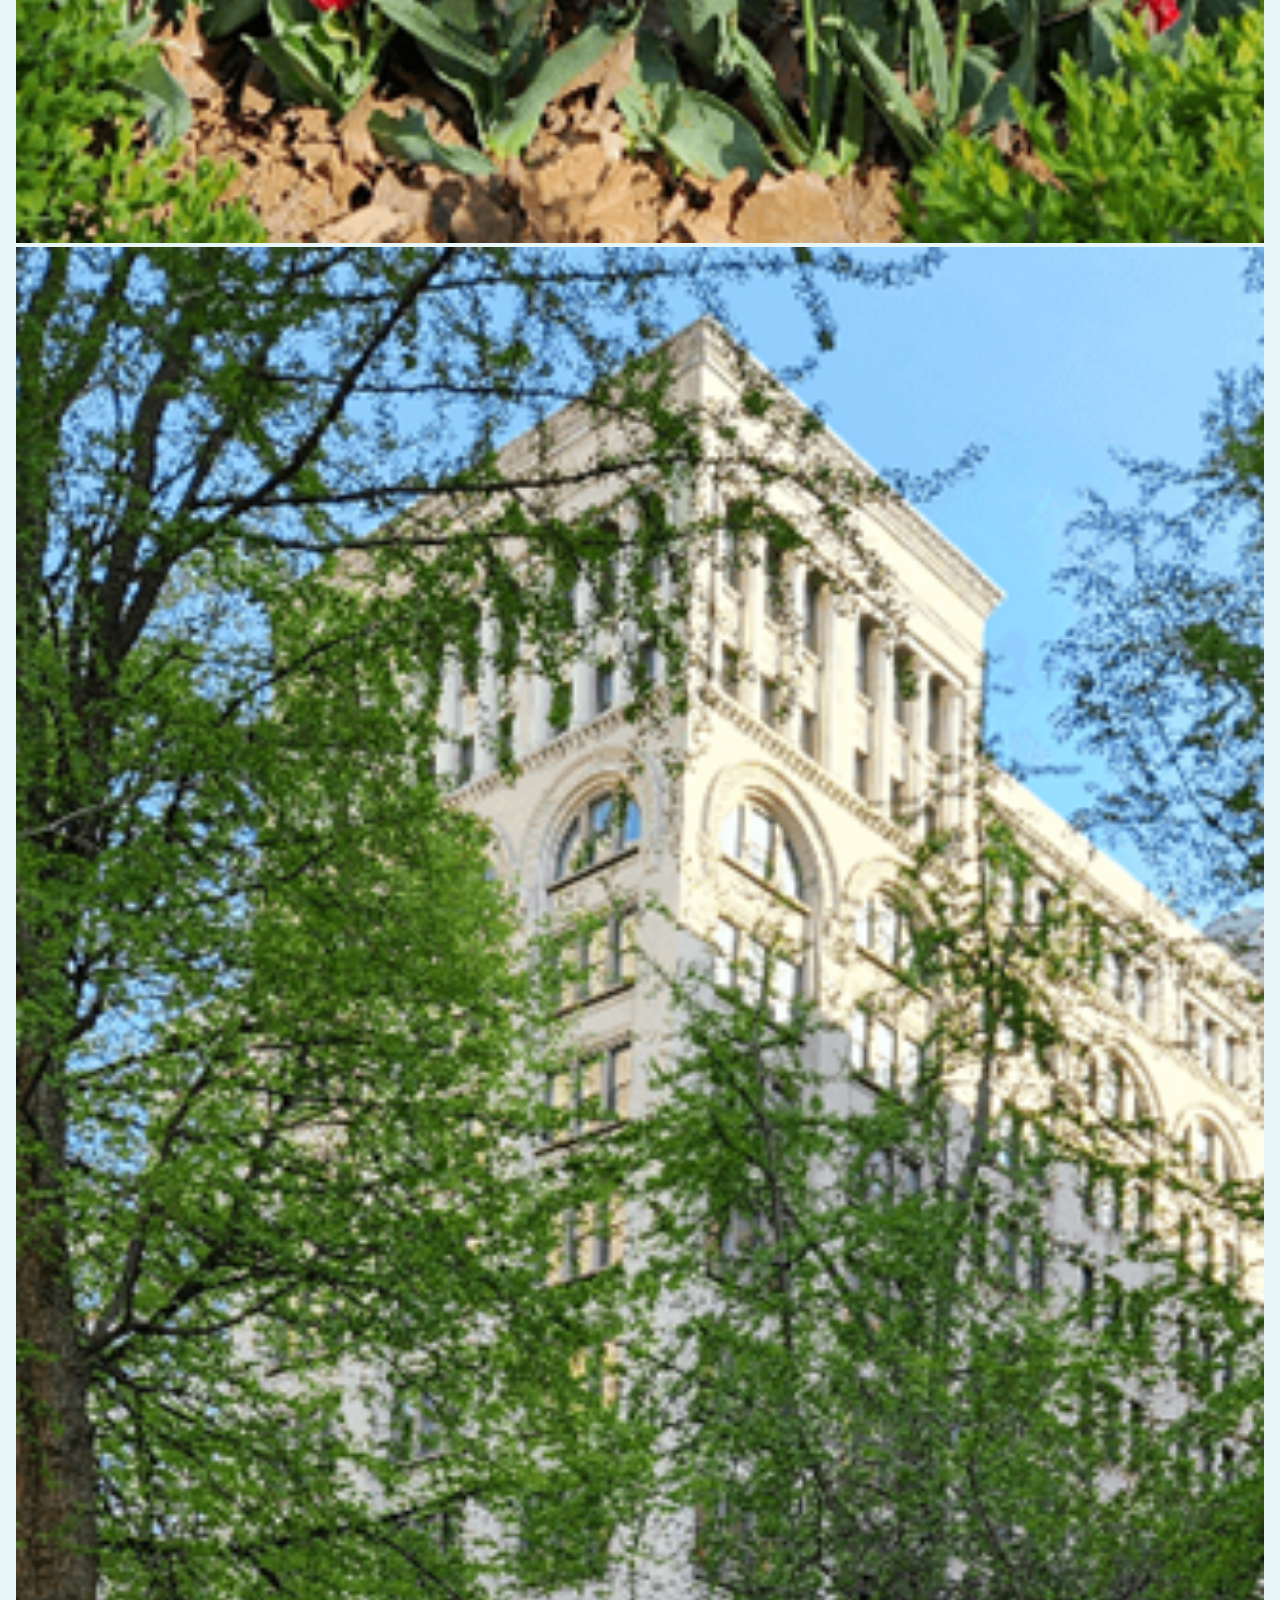
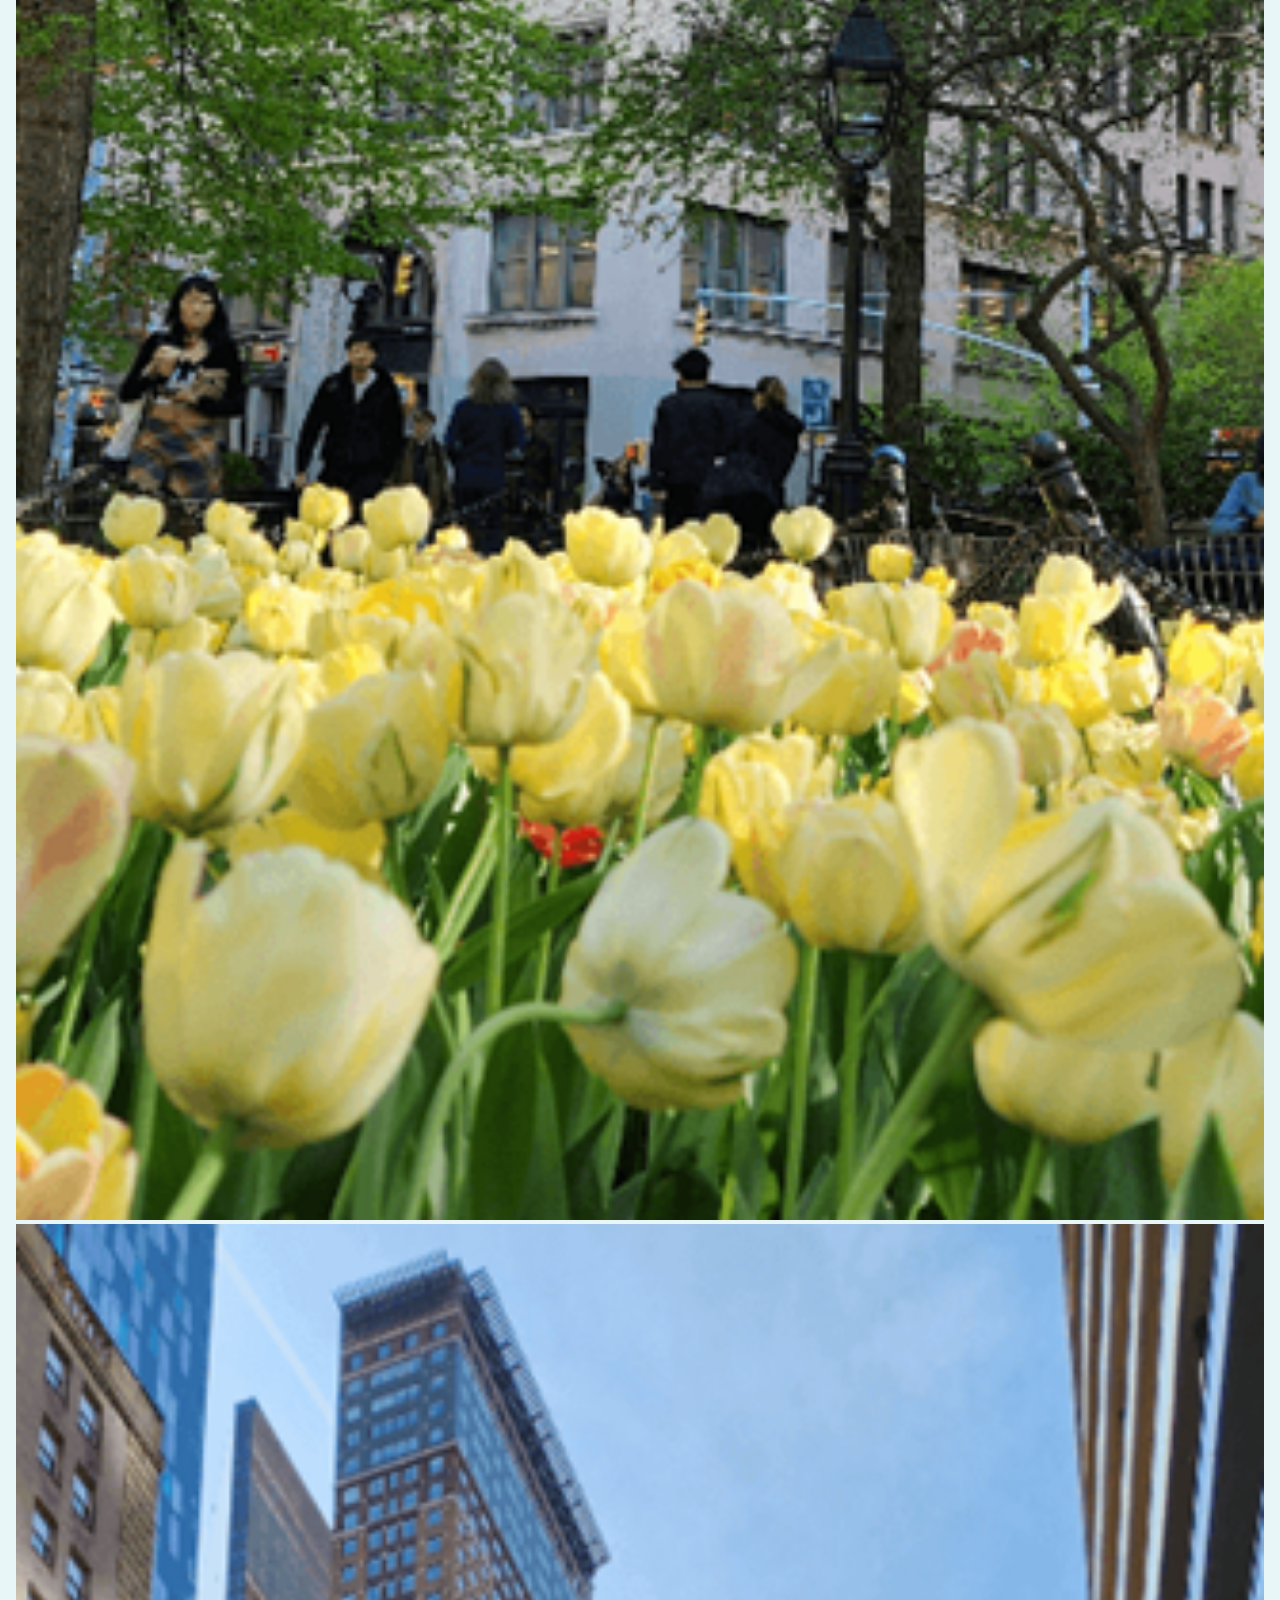
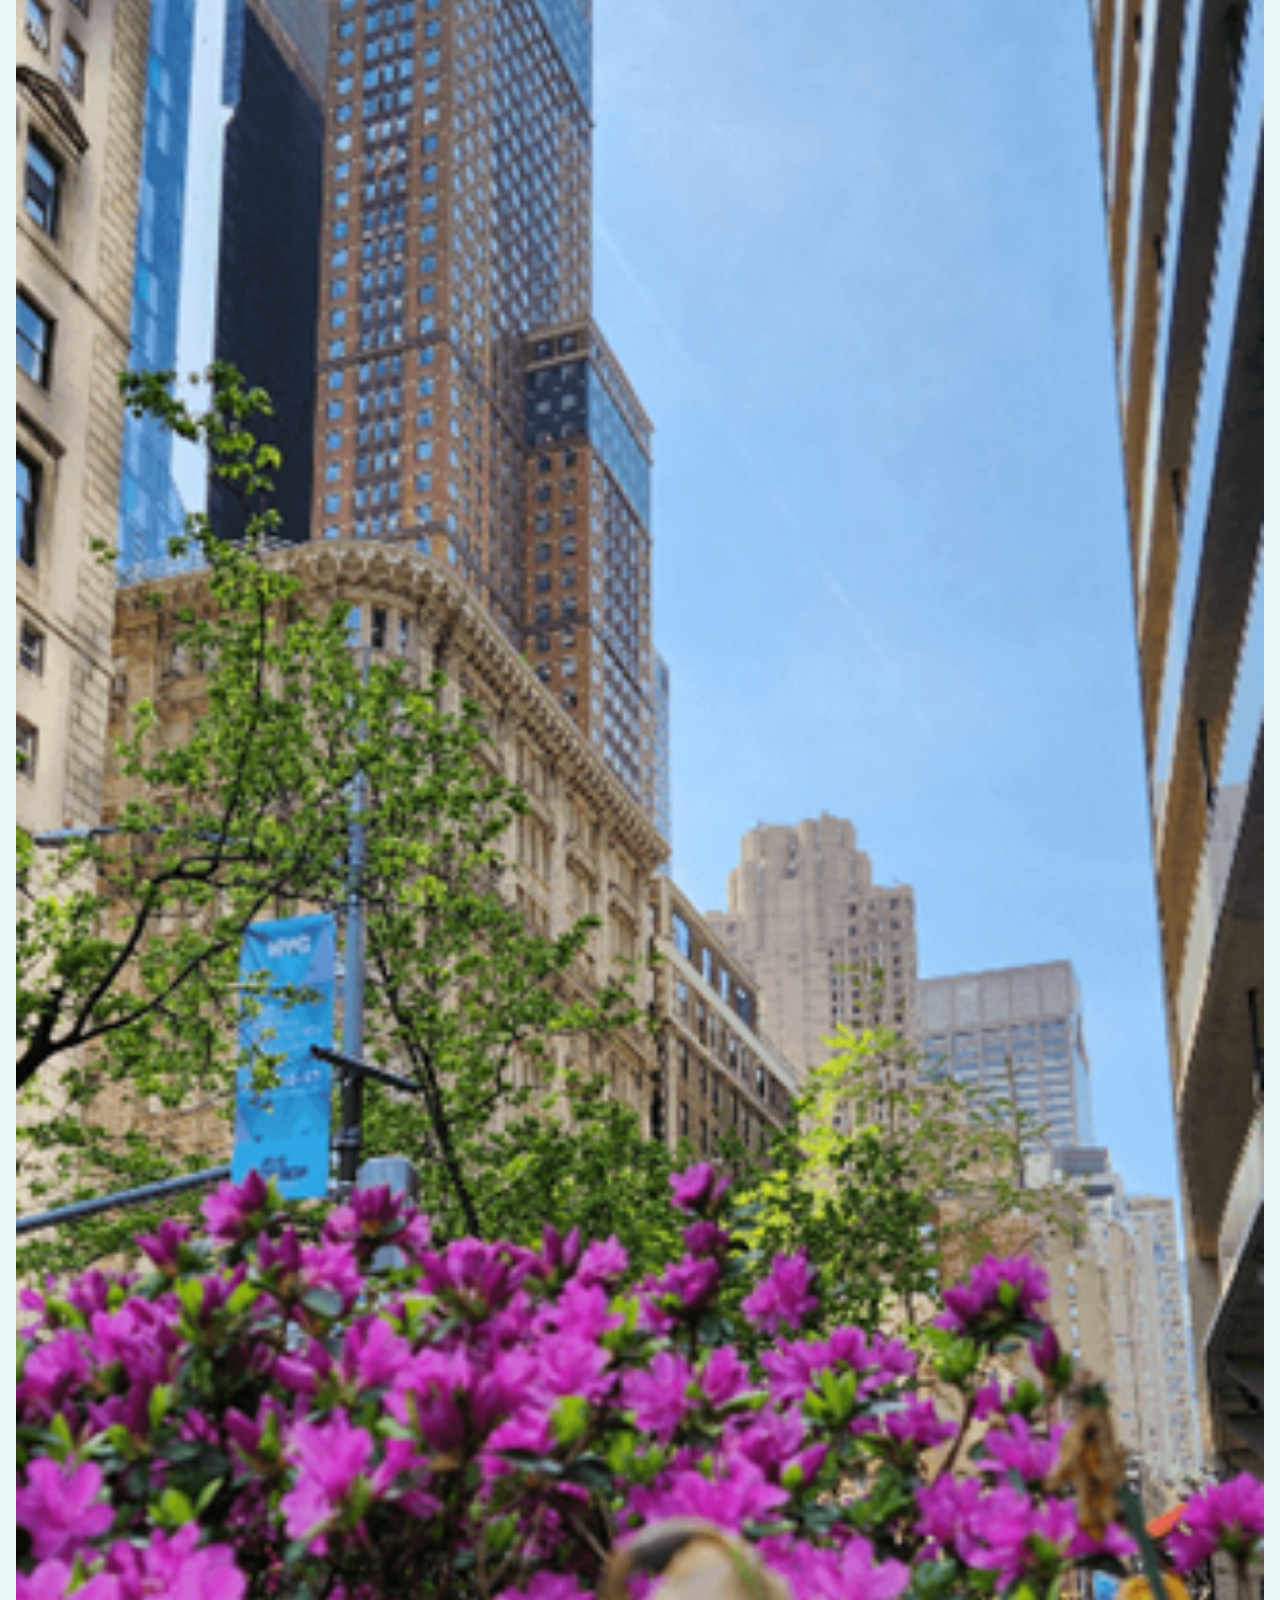
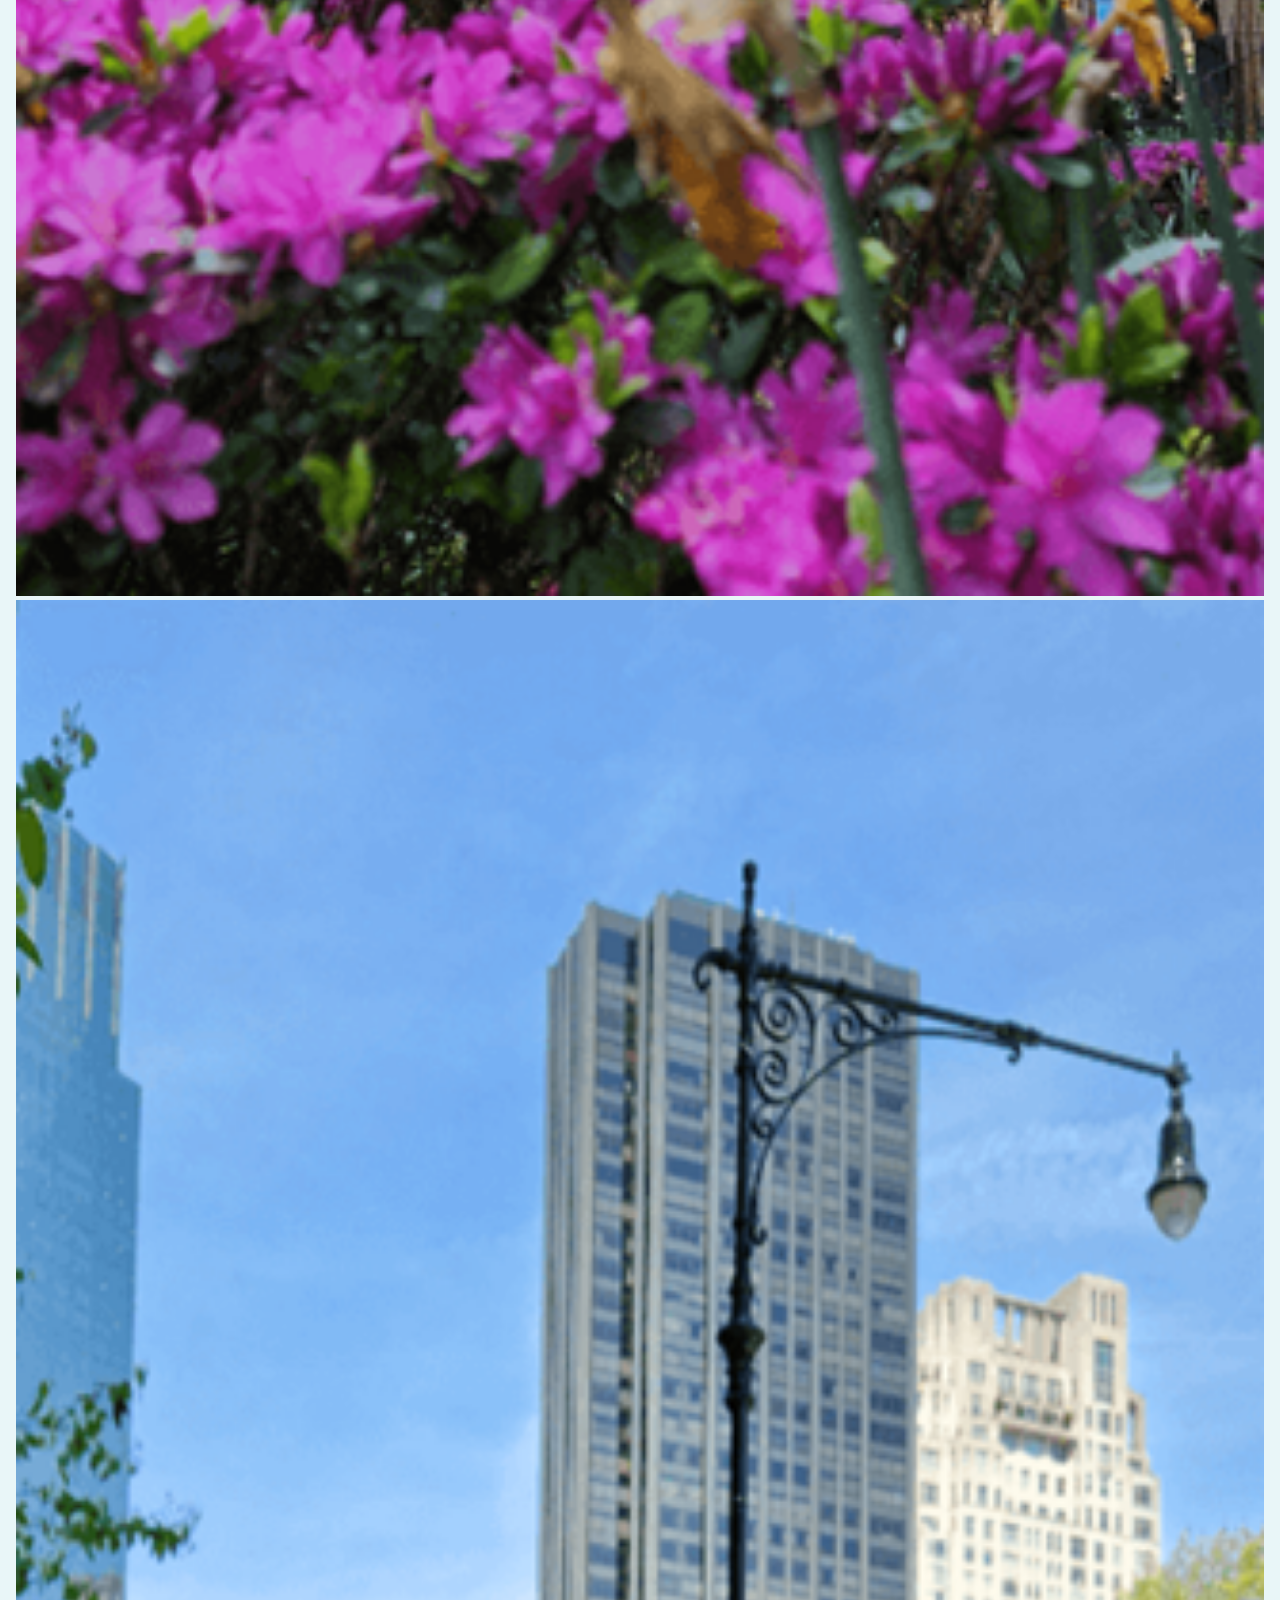
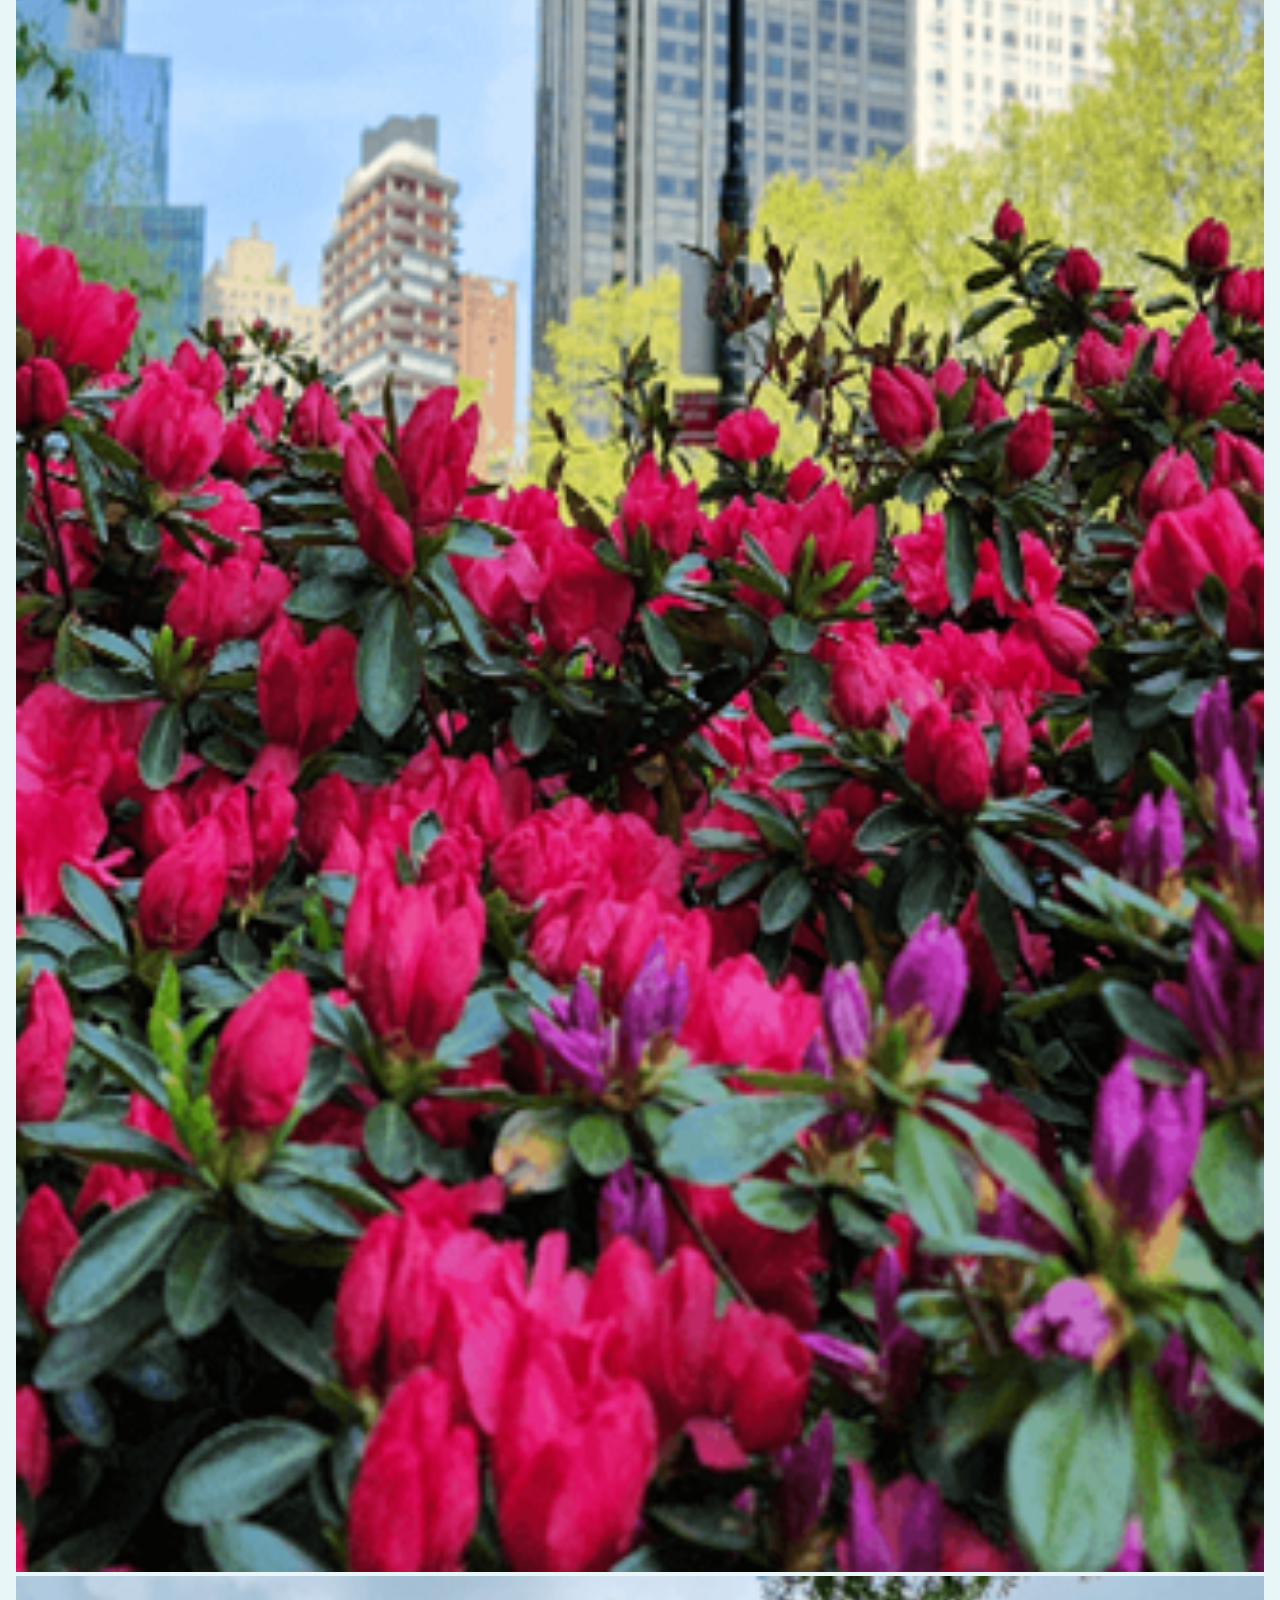
<file: pages/Experiencias.html>
<!DOCTYPE html>
<html lang="es">
    <head>
        <meta charset="UTF-8">
        <meta name="viewport" content="width=device-width, initial-scale=1.0">
        <meta name="description" content="New York es una ciudad que puede dejarte sin aliento al verla por
        primera vez, por eso para conocerla, hace falta más que una simple
        empresa de viajes, lo que te ofrecemos desde
        Your New York Guide, una guía que te lleve al más alla de todo, para
        que vivas tu propia experiencia en esta vibrante ciudad".>
        <meta name="keywords" content="Nueva York, New York, Empire State, Top of the Rocks, miradores nueva york, tickets one vanderbuilt, ¿que hacer en nueva york?, walking tour nueva york, mejor epoca para viajar a nueva york, atracciones reocmendadas nueva york">
        <!-- Logo empresa -->
        <link rel="icon" href="../img/Logo.png">
        <!-- Iconos redes -->
        <link
            rel="stylesheet"
            href="https://cdnjs.cloudflare.com/ajax/libs/font-awesome/6.5.1/css/all.min.css"
            integrity="sha512-DTOQO9RWCH3ppGqcWaEA1BIZOC6xxalwEsw9c2QQeAIftl+Vegovlnee1c9QX4TctnWMn13TZye+giMm8e2LwA=="
            crossorigin="anonymous"
            referrerpolicy="no-referrer"/>
        <!-- Estilos Bootsrap -->
        <link
            href="https://cdn.jsdelivr.net/npm/bootstrap@5.0.2/dist/css/bootstrap.min.css"
            rel="stylesheet"
            integrity="sha384-EVSTQN3/azprG1Anm3QDgpJLIm9Nao0Yz1ztcQTwFspd3yD65VohhpuuCOmLASjC"
            crossorigin="anonymous"/>
        <!-- Estilos propios -->
        <link rel="stylesheet" href="../css/estilos.css" />
        <title>Experiencias</title>
    </head>
    <body>
        <!-- Barra de navegación -->
        <header>
            <nav class="navBar navbar navbar-expand-md">
                <div class="container-fluid">
                    <a class="navbar-brand" href="../index.html"><img src="../img/Logo.png" class="logo" alt="Logo empresa"></a>
                    <button class="navbar-toggler" type="button" data-bs-toggle="collapse" data-bs-target="#collapsibleNavbar">
                    <span class="navbar-toggler-icon">
                    <i class="fa-solid fa-bars"></i>
                    </span>
                    </button>
                    <div class="collapse navbar-collapse navBarFlex" id="collapsibleNavbar">
                    <ul class="navbar-nav navBarUl">
                        <li class="nav-item"><a class="nav-link" href="../index.html">Home</a></li>
                        <li class="nav-item"><a class="nav-link" href="../pages/Hospedaje.html">Hospedaje</a></li>
                        <li class="nav-item"><a class="nav-link" href="../pages/Foodie.html">Foodie</a></li>
                        <li class="nav-item"><a class="nav-link" href="#">Experiencias</a></li>
                        <li class="nav-item">
                        <a href="../pages/Contacto.html"><button class="btn btn-outline-success" type="submit">Contacto</button></a>
                        </li>
                    </ul>
                    </div>
                </div> 
            </nav>
        </header>
        <!-- Fin de la Barra de navegación -->
        <!-- Inicio Banner Sección -->
        <main>
            <div class="contenedor">
                <img src="../img/Experiencias.jpg" alt="Pared con graffitis" class="imageEstilo pic" />
            </div>
            <div class="atraccion textoHeader">
                <p>
                    Aquí encontrarás diferentes opciones de actividades para
                    maximizar tu estadía en la gran manzana, y no perderte de todo lo
                    que pueda hacer que descubras esta gran ciudad, que siempre
                    está en constante cambio y movimiento.
                </p>
            </div>
        </main>
        <!-- Fin Banner Sección -->
        <!-- Inicio Carrrusel con cards Miradores-->
        <section>
            <div class="atraccion">
                <h2>New York desde las alturas</h2>
                <p>Una ciudad se puede conocer caminando, a través de sus olores y sabores, pero la mejor forma es desde arriba y contemplar toda su inmensidad. En New York encontrarás diferentes miradores que te darán diversas perspectivas de la ciudad para que la admires desde todos sus ángulos.</p>
            </div>
        </section>
        <section class="container">
            <article id="carruselIndex" class="carousel slide" data-bs-ride="carousel">
                <div class="carousel-inner">
                    <div class="carousel-item active">
                        <div class="flexCarrusel">
                        <!-- Inicio Card 1 -->
                            <div class="card">
                                <img src="../img/Summit.jpg" class="card-img-top" alt="Mirador Summit">
                                <div class="card-body">
                                    <h3>Summit</h3>
                                    <a href="https://summitov.com/" >Ver más</a>
                                </div>
                            </div>
                            <!-- Fin Card 1 -->
                            <!-- Inicio Card 2 -->
                            <div class="card d-none d-md-block">
                                <img src="../img/EmpireState.png" class="card-img-top" alt="Mirador mpire State Building">
                                <div class="card-body">
                                    <h3>One World</h3>
                                    <a href="https://www.esbnyc.com/" >Ver más</a>
                                </div>
                            </div>
                            <!-- Fin Card 2 -->
                            <!-- Inicio Card 3 -->
                            <div class="card d-none d-md-block">
                                <img src="../img/TheEdge.jpg" class="card-img-top" alt="Mirdor Teh Edge">
                                <div class="card-body">
                                    <h3>The Edge Observatory</h3>
                                    <a href="https://www.edgenyc.com/en" >Ver más</a>
                                </div>
                            </div>
                            <!-- Fin Card 3 -->
                        </div>
                    </div>    
                    <div class="carousel-item">
                        <div class="flexCarrusel">
                            <!-- Inicio Card 4 -->
                            <div class="card">
                                <img src="../img/TopftheRocks.png" class="card-img-top" alt="Mirador Top of the Rocks">
                                <div class="card-body">
                                    <h3>Top of the Rocks</h3>
                                    <a href="https://www.rockefellercenter.com/es-us/atracciones/mirador-top-of-the-rock/" >Ver más</a>
                                </div>
                            </div>
                            <!-- Fin Card 4 -->
                            <!-- Inicio Card 5 -->
                            <div class="card d-none d-md-block">
                                <img src="../img/One World.png" class="card-img-top" alt="Mirador World Trade Center">
                                <div class="card-body">
                                    <h3>One World Observatory</h3>
                                    <a href="https://www.oneworldobservatory.com/es/" >Ver más</a>
                                </div>
                            </div>
                            <!-- Fin Card 5 -->
                            <!-- Inicio Card 6 -->
                            <div class="card d-none d-md-block">
                                <img src="../img/HighLine.png" class="card-img-top" alt="Camino higline">
                                <div class="card-body">
                                    <h3>High Line</h3>
                                    <a href="https://www.thehighline.org/" >Ver más</a>
                                </div>
                            </div>
                        </div>
                    </div>
                        <!-- Fin Card 6 -->
                        <!-- Inicio Card 7 -->
                    <div class="carousel-item">
                        <div class="flexCarrusel">
                            <div class="card">
                                <img src="../img/Little Island.png" class="card-img-top" alt="imagen little island">
                                <div class="card-body">
                                    <h3>Little Island</h3>
                                    <a href="https://littleisland.org/" >Ver más</a>
                                </div>
                            </div>
                        <!-- Fin Card 7 -->
                        <!-- Inicio Card 8 -->
                            <div class="card d-none d-md-block">
                                <img src="../img/Brooklin.png" class="card-img-top" alt="Vista de NYC desde el puente de brooklyn">
                                <div class="card-body">
                                    <h3>Brooklyn Bridge</h3>
                                    <a href="https://www.nyc.gov/html/dot/html/infrastructure/brooklyn-bridge.shtml" >Ver más</a>
                                </div>
                            </div>
                        <!-- Fin Card 8 -->
                        <!-- Inicio Card 9 -->
                            <div class="card d-none d-md-block">
                                <img src="../img/Vessel.png" class="card-img-top" alt="Vista del Vessel">
                                <div class="card-body">
                                    <h3>Vessel</h3>
                                    <a href="https://www.hudsonyardsnewyork.com/discover/vessel" >Ver más</a>
                                </div>
                            </div>
                        <!-- Fin Card 9 -->
                    </div>  
                </div>
                <button class="carousel-control-prev" type="button" data-bs-target="#carruselIndex" data-bs-slide="prev">
                    <span class="carousel-control-prev-icon" aria-hidden="true"></span>
                    <span class="visually-hidden">Previous</span>
                </button>
                <button class="carousel-control-next" type="button" data-bs-target="#carruselIndex" data-bs-slide="next">
                    <span class="carousel-control-next-icon" aria-hidden="true"></span>
                    <span class="visually-hidden">Next</span>
                </button>
            </article>
        </section>
        <!-- Fin carrusel con cards Miradores-->
        <!-- Inicio Galeria Privamera en Nueva York -->
        <section class="galBack">
            <article class="atraccion">
                <h2 style="padding-top: 30px;">"Primavera en Nueva York"</h2>
            </article>
            <article class="primGal">
                <div class="prim prim1" data-bs-toggle="modal" data-bs-target="#modalPrim"></div>
                <div class="prim prim2" data-bs-toggle="modal" data-bs-target="#modalPrim"></div>
                <div class="prim prim3" data-bs-toggle="modal" data-bs-target="#modalPrim"></div>
                <div class="prim prim4" data-bs-toggle="modal" data-bs-target="#modalPrim"></div>
                <div class="prim prim5" data-bs-toggle="modal" data-bs-target="#modalPrim"></div>
                <div class="prim prim6" data-bs-toggle="modal" data-bs-target="#modalPrim"></div>
                <div class="prim prim7" data-bs-toggle="modal" data-bs-target="#modalPrim"></div>
                <div class="prim prim8" data-bs-toggle="modal" data-bs-target="#modalPrim"></div>
                <div class="prim prim9" data-bs-toggle="modal" data-bs-target="#modalPrim"></div>
            </article>
            <article class="atraccion card-body">
                    <p>
                        Es una de las mejores épocas para visitar la gran manzana. Todos los rincones de la ciudad se visten de flores para llenar todo de color. Las temperaturas son ideales para recorrer la ciudad a pie y vivir todos sus contrastes.
                    </p>
                    <a href="https://www.timeout.com/newyork/things-to-do/spring-in-new-york" >Ver más</a>
            </article>    
        </section>
        <!-- Fin Galeria Privamera en Nueva York -->
        <!-- Inicio Modal Privamera en Nueva York -->
        <section>
            <div class="modal" id="modalPrim" tabindex="-1">
                <div class="modal-dialog">
                    <div class="modal-content">
                        <div class="modal-header">
                            <button type="button" class="btn-close" data-bs-dismiss="modal" aria-label="Close"></button>
                        </div>
                        <div class="modal-body">
                            <div id="CarruPrim" class="carousel slide" data-bs-ride="carousel">
                                <div class="carousel-inner">
                                    <div class="carousel-item active">
                                        <img src="../img/Primavera (1).png" class="d-block w-100" alt="Empire State y tulipanes">
                                    </div>
                                    <div class="carousel-item">
                                        <img src="../img/Primavera (2).png" class="d-block w-100" alt="Parque con flores">
                                    </div>
                                    <div class="carousel-item">
                                        <img src="../img/Primavera (3).png" class="d-block w-100" alt="Edificio con arboles">
                                    </div>
                                    <div class="carousel-item">
                                        <img src="../img/Primavera (4).png" class="d-block w-100" alt="Calle florecida">
                                    </div>
                                    <div class="carousel-item">
                                        <img src="../img/Primavera (5).png" class="d-block w-100" alt="Tulipanes y edificios">
                                    </div>
                                    <div class="carousel-item">
                                        <img src="../img/Primavera (6).png" class="d-block w-100" alt="Central Park">
                                    </div>
                                    <div class="carousel-item">
                                        <img src="../img/Primavera (8).png" class="d-block w-100" alt="Central Park">
                                    </div>
                                    <div class="carousel-item">
                                        <img src="../img/Primavera (9).png" class="d-block w-100" alt="Central Park">
                                    </div>
                                </div>
                                <button class="carousel-control-prev" type="button" data-bs-target="#CarruPrim" data-bs-slide="prev">
                                    <span class="carousel-control-prev-icon" aria-hidden="true"></span>
                                    <span class="visually-hidden">Previous</span>
                                </button>
                                <button class="carousel-control-next" type="button" data-bs-target="#CarruPrim" data-bs-slide="next">
                                    <span class="carousel-control-next-icon" aria-hidden="true"></span>
                                    <span class="visually-hidden">Next</span>
                                </button>
                            </div>
                        </div>
                    </div>
                </div>
            </div>
        </section>
        <!-- Fin Modal Privamera en Nueva York -->
        <!-- Inicio Walking Tour -->
        <section class="galBack">
            <article class="atraccion">
                <h2 style="padding-top: 30px;">"Walking Tour Interactivo"</h2>
            </article>
            <article class="walkingGal">
                <div class="walking walking1" data-bs-toggle="modal" data-bs-target="#modalWalk"></div>
                <div class="walking walking2" data-bs-toggle="modal" data-bs-target="#modalWalk"></div>
                <div class="walking walking3" data-bs-toggle="modal" data-bs-target="#modalWalk"></div>
                <div class="walking walking4" data-bs-toggle="modal" data-bs-target="#modalWalk"></div>
                <div class="walking walking5" data-bs-toggle="modal" data-bs-target="#modalWalk"></div>
                <div class="walking walking6" data-bs-toggle="modal" data-bs-target="#modalWalk"></div>
                <div class="walking walking7" data-bs-toggle="modal" data-bs-target="#modalWalk"></div>
                <div class="walking walking8" data-bs-toggle="modal" data-bs-target="#modalWalk"></div>
                <div class="walking walking9" data-bs-toggle="modal" data-bs-target="#modalWalk"></div>
                <div class="walking walking10" data-bs-toggle="modal" data-bs-target="#modalWalk"></div>
                <div class="walking walking11" data-bs-toggle="modal" data-bs-target="#modalWalk"></div>
                <div class="walking walking12" data-bs-toggle="modal" data-bs-target="#modalWalk"></div>
            </article>
            <article class="atraccion card-body">
                    <p>
                    Piérdete por las calles de Nueva York a través de nuestra App de free walking tours guiados como nocturnos, para vivir una experiencia única y divertida, te iremos dando pistas de los lugares más icónicos pero también los mas locos y originales de esta ciudad.
                    </p>
                    <button>
                    <a href="https://play.google.com/store/apps" ><i class="fa-brands fa-google-play"></i></a>
                    </button>
                    <button>
                    <a href="https://www.apple.com/es/app-store/" ><i class="fa-brands fa-apple"></i></a>
                    </button>
                    
            </article>    
        </section>
        <!-- Fin Walking Tour -->
        <!-- Inicio Modal Walking Tour -->
        <section>
            <div class="modal" id="modalWalk" tabindex="-1">
                <div class="modal-dialog">
                    <div class="modal-content">
                        <div class="modal-header">
                            <button type="button" class="btn-close" data-bs-dismiss="modal" aria-label="Close"></button>
                        </div>
                        <div class="modal-body">
                            <div id="CarruWalk" class="carousel slide" data-bs-ride="carousel">
                                <div class="carousel-inner">
                                    <div class="carousel-item active">
                                        <img src="../img/Walking Tour (1).png" class="d-block w-100" alt="World Trade Center">
                                    </div>
                                    <div class="carousel-item">
                                        <img src="../img/Walking Tour (2).png" class="d-block w-100" alt="Estanción Subte Chambers">
                                    </div>
                                    <div class="carousel-item">
                                        <img src="../img/Walking Tour (3).png" class="d-block w-100" alt="Central Station de noche.">
                                    </div>
                                    <div class="carousel-item">
                                        <img src="../img/Walking Tour (5).png" class="d-block w-100" alt="rockefeller center">
                                    </div>
                                    <div class="carousel-item">
                                        <img src="../img/Walking Tour (6).png" class="d-block w-100" alt="Vessel">
                                    </div>
                                    <div class="carousel-item">
                                        <img src="../img/Walking Tour (4).png" class="d-block w-100" alt="Calle con pantallas">
                                    </div>
                                    <div class="carousel-item">
                                        <img src="../img/Walking Tour (7).png" class="d-block w-100" alt="Skyline">
                                    </div>
                                    <div class="carousel-item">
                                        <img src="../img/Walking Tour (8).png" class="d-block w-100" alt="Torres y correo Central">
                                    </div>
                                    <div class="carousel-item">
                                        <img src="../img/Walking Tour (11).png" class="d-block w-100" alt="Times Square">
                                    </div>
                                    <div class="carousel-item">
                                        <img src="../img/Walking Tour (9).png" class="d-block w-100" alt="Edificio MetLife">
                                    </div>
                                    <div class="carousel-item">
                                        <img src="../img/Walking Tour (10).png" class="d-block w-100" alt="Empire State">
                                    </div>
                                    <div class="carousel-item">
                                        <img src="../img/Walking Tour (12).png" class="d-block w-100" alt="Edificio Chrysler">
                                    </div>
                                </div>
                                <button class="carousel-control-prev" type="button" data-bs-target="#CarruWalk" data-bs-slide="prev">
                                    <span class="carousel-control-prev-icon" aria-hidden="true"></span>
                                    <span class="visually-hidden">Previous</span>
                                </button>
                                <button class="carousel-control-next" type="button" data-bs-target="#CarruWalk" data-bs-slide="next">
                                    <span class="carousel-control-next-icon" aria-hidden="true"></span>
                                    <span class="visually-hidden">Next</span>
                                </button>
                            </div>
                        </div>
                    </div>
                </div>
            </div>
        </section>
        <!-- Inicio Modal Walking Tour -->
        <!-- Inicio Boton subir -->
        <section>
            <a href="#top" class="scroll-to-top"><i class="fa-solid fa-circle-arrow-up"></i></a>
        </section>
        <!-- Fin Boton subir -->
        <!-- Inicio Footer -->
        <footer>
            <a href="#" style="text-decoration: none">
                <i class="fa-solid fa-copyright"></i>
                <p>Todos los derechos de copyright son reservados</p>
            </a>
            <div class="redes">
                <a href="https://www.instagram.com/nyctourism/" target="_blank"><i class="fa-brands fa-instagram"></i></a>
                <a href="https://www.facebook.com/nyctourism" target="_blank"><i class="fa-brands fa-facebook"></i></a>
                <a href="https://www.tiktok.com/@nyctourism" target="_blank"><i class="fa-brands fa-tiktok"></i></a>
                <a href="https://www.youtube.com/@nyctourism" target="_blank"><i class="fa-brands fa-youtube"></i></a>
            </div>
        </footer>
        <!-- Final Footer -->
        <script
        src="https://cdn.jsdelivr.net/npm/bootstrap@5.0.2/dist/js/bootstrap.bundle.min.js"
        integrity="sha384-MrcW6ZMFYlzcLA8Nl+NtUVF0sA7MsXsP1UyJoMp4YLEuNSfAP+JcXn/tWtIaxVXM"
        crossorigin="anonymous"
        ></script>
    </body>
</html>
</file>
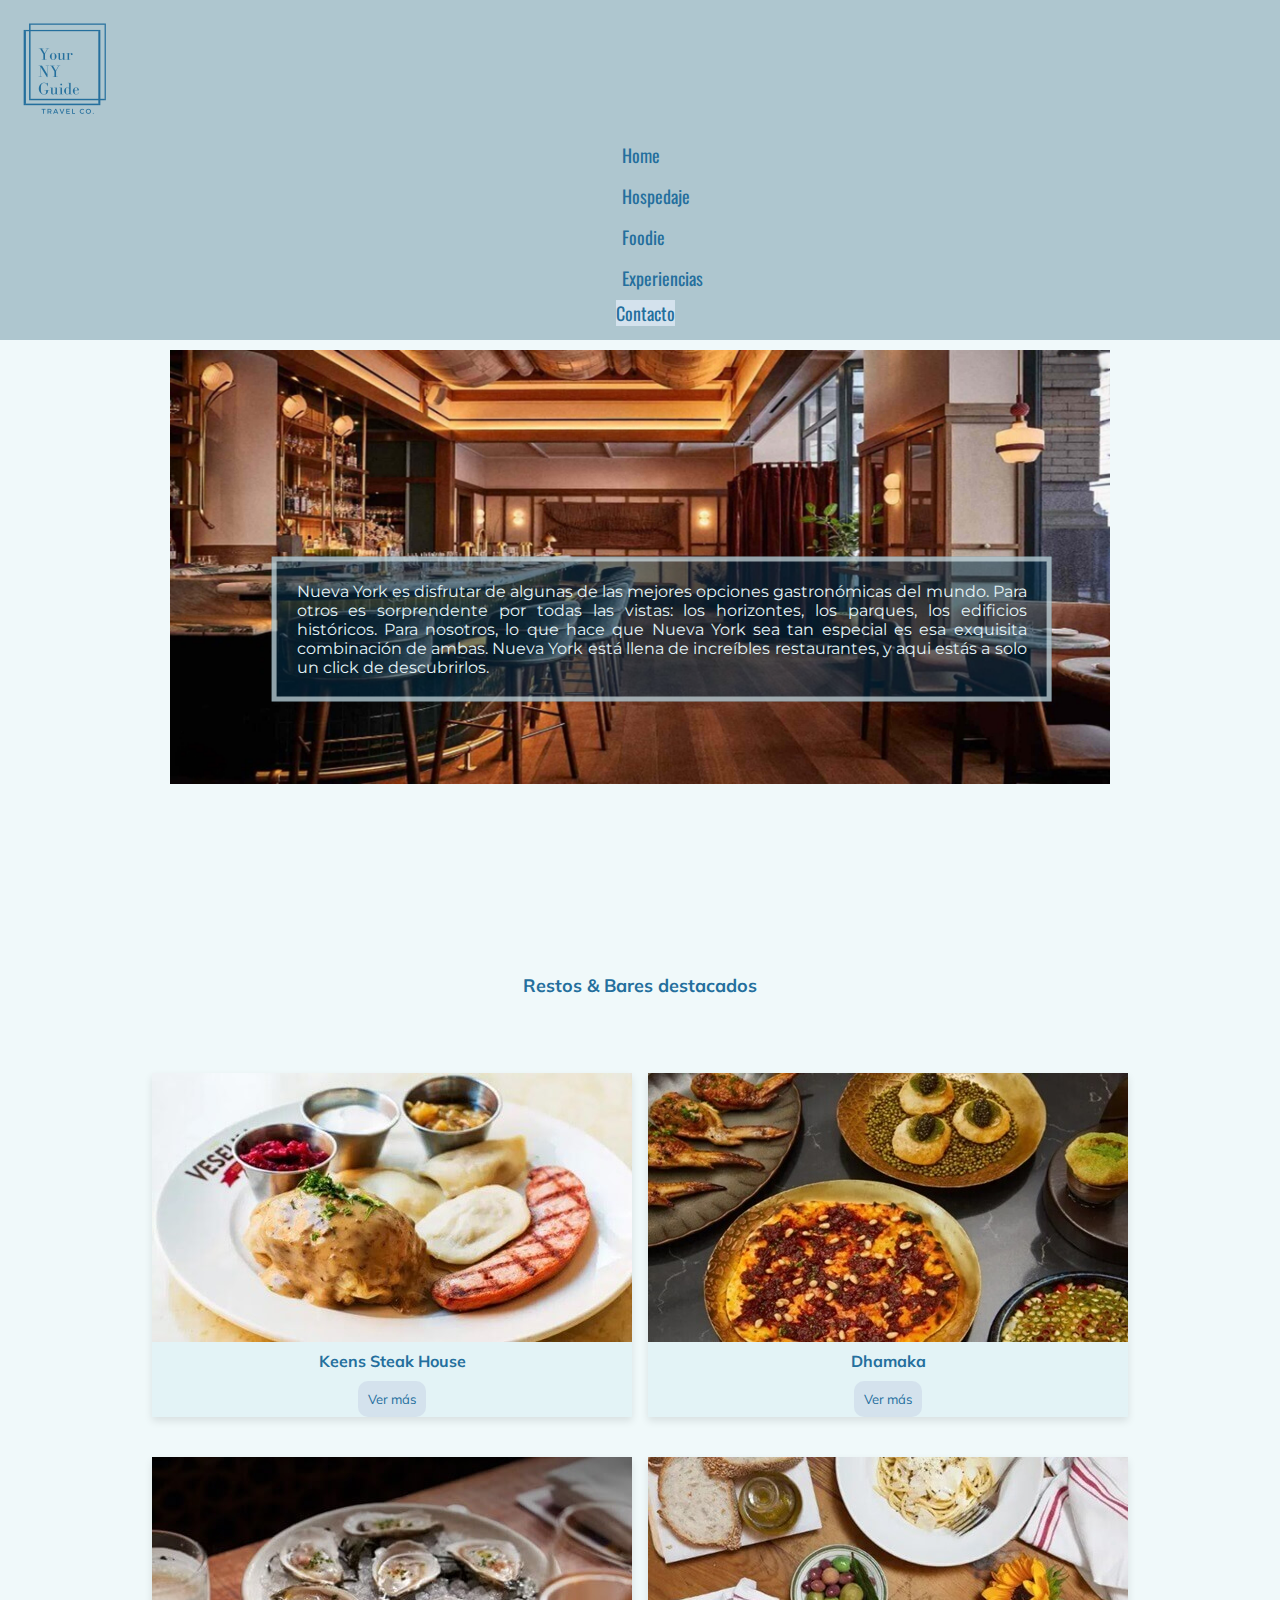
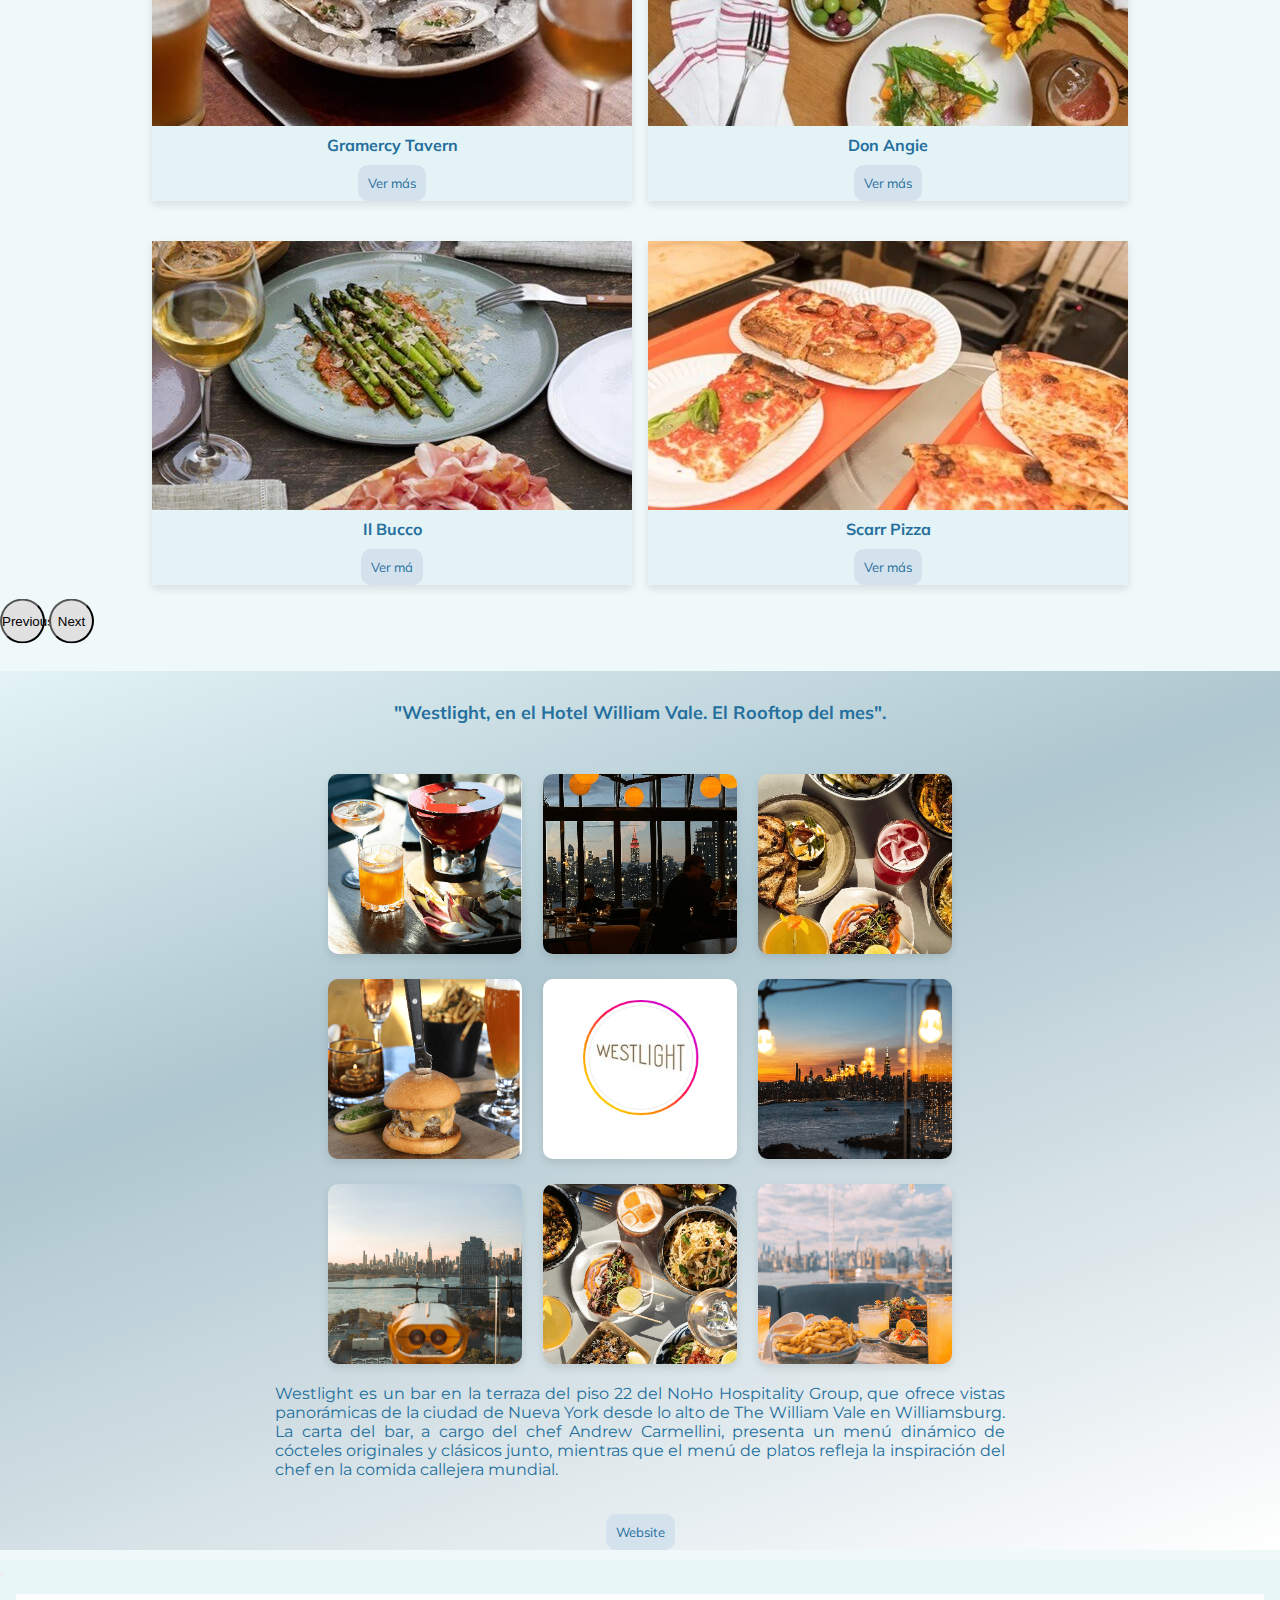
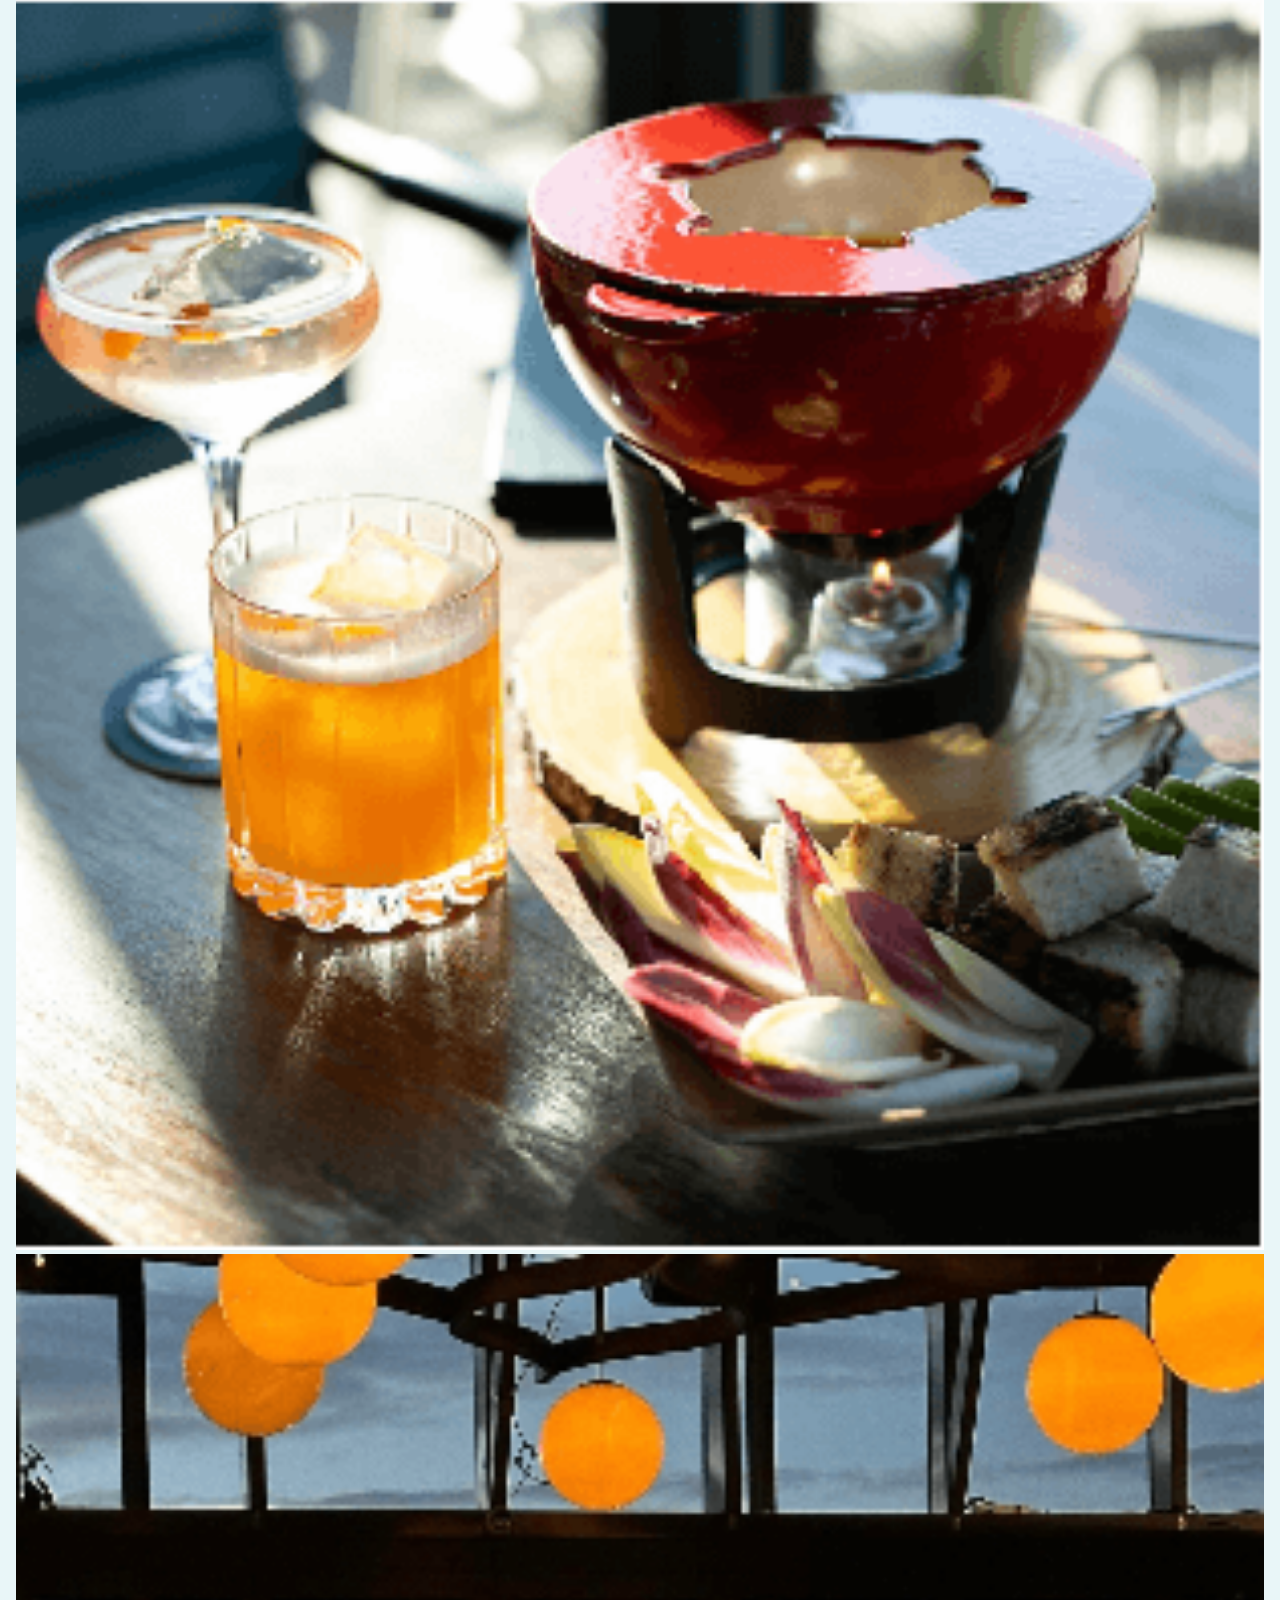
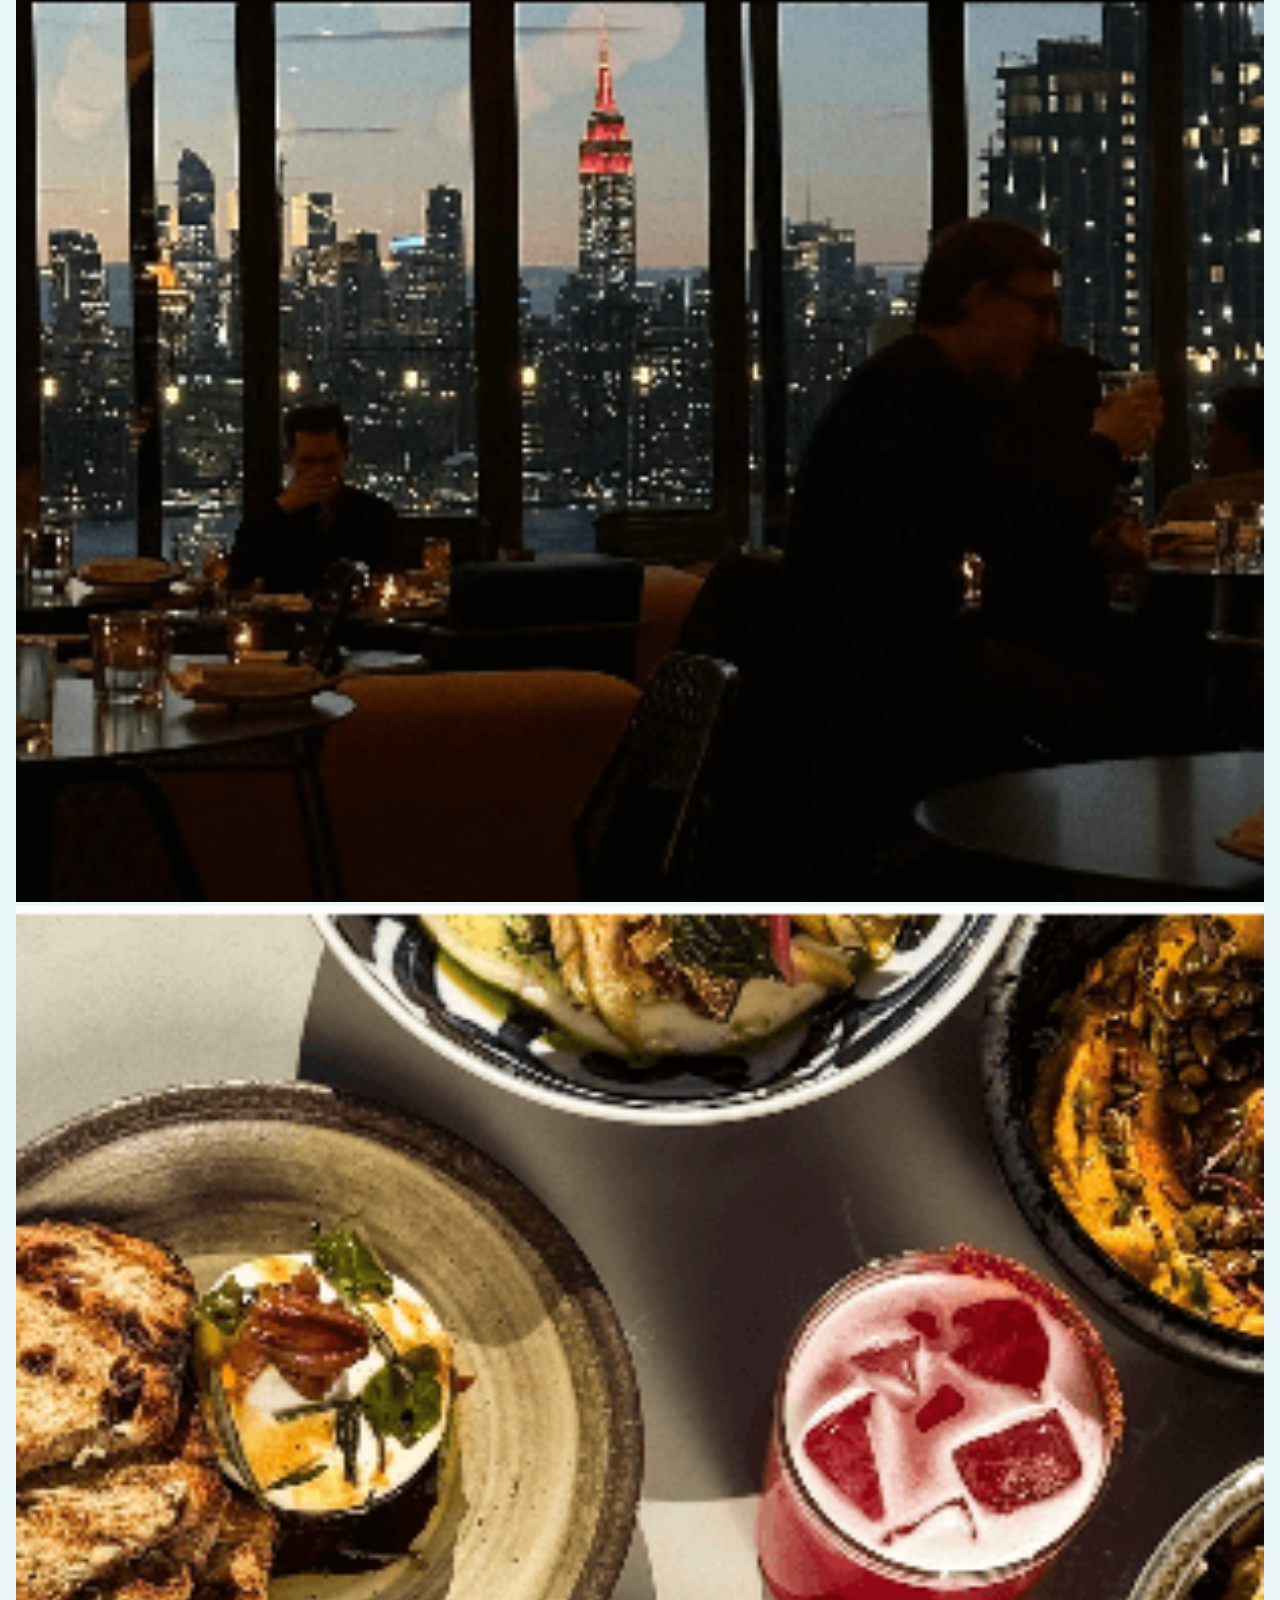
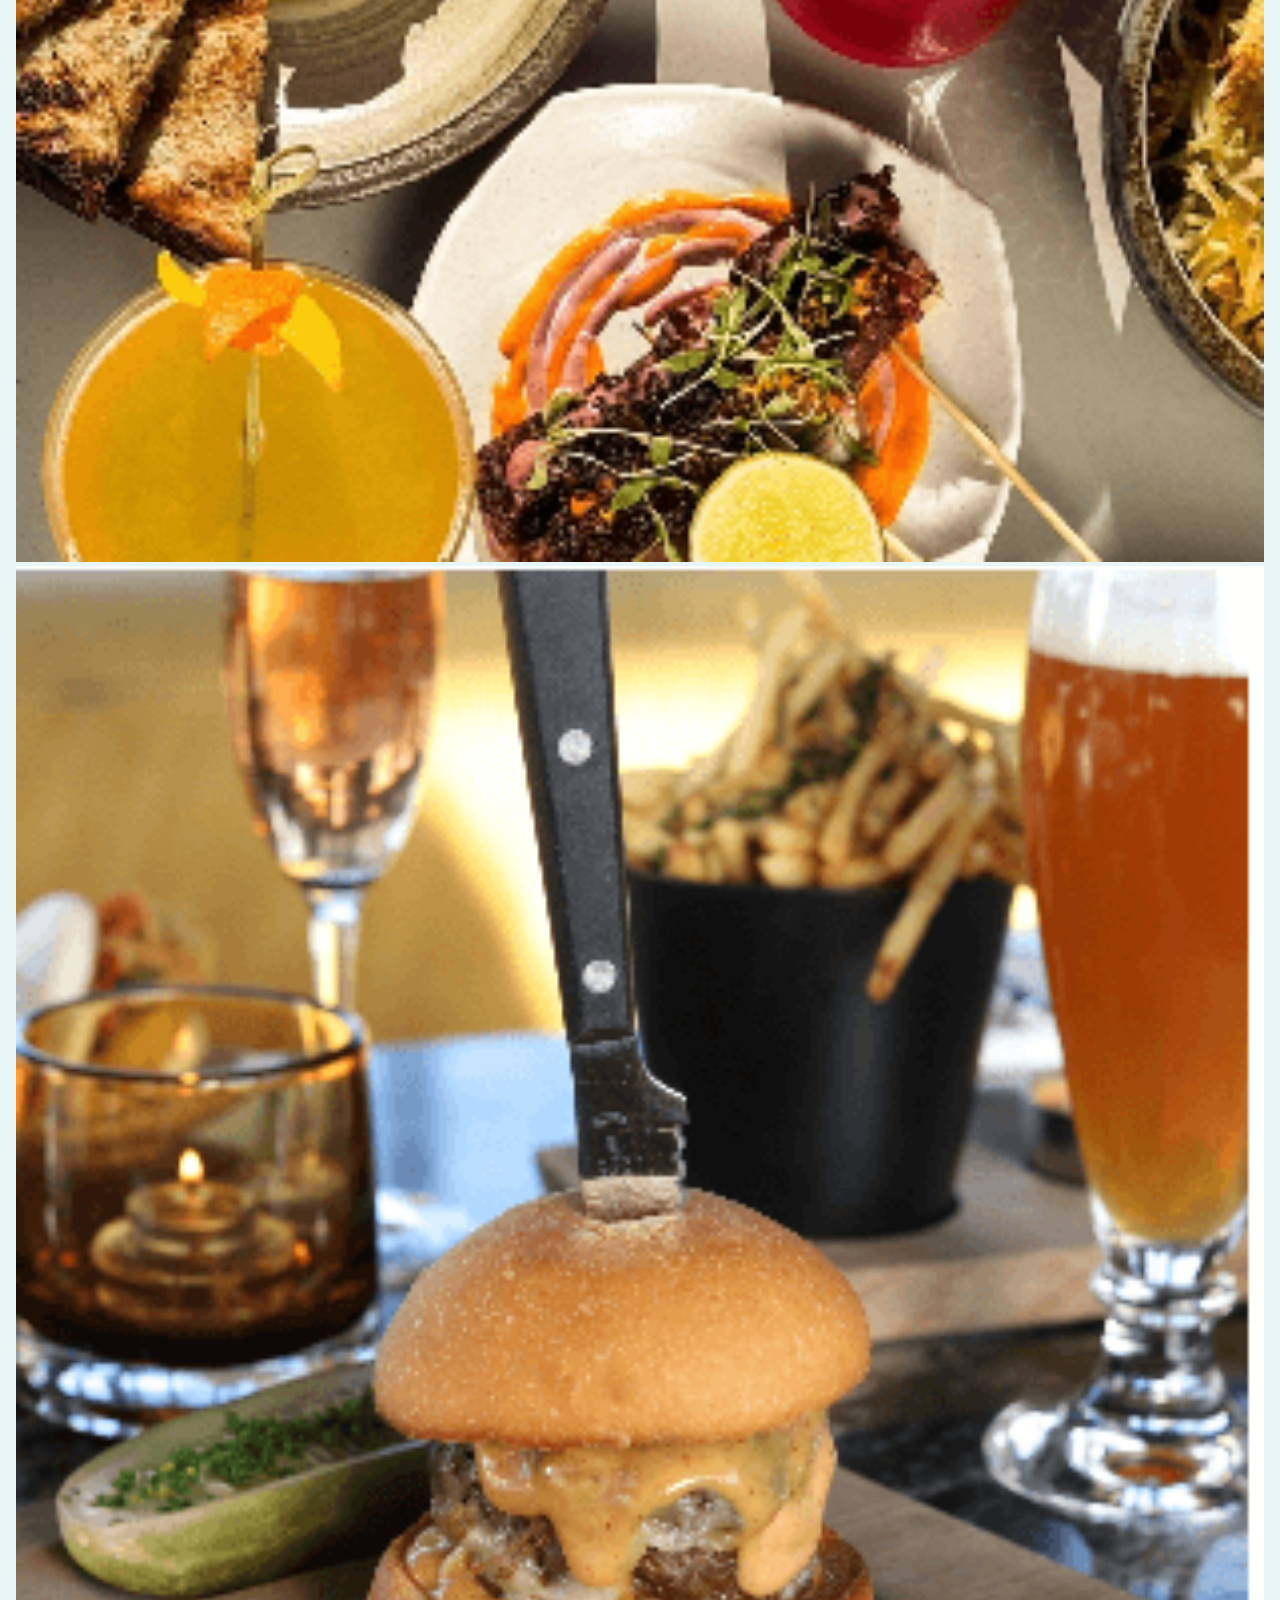
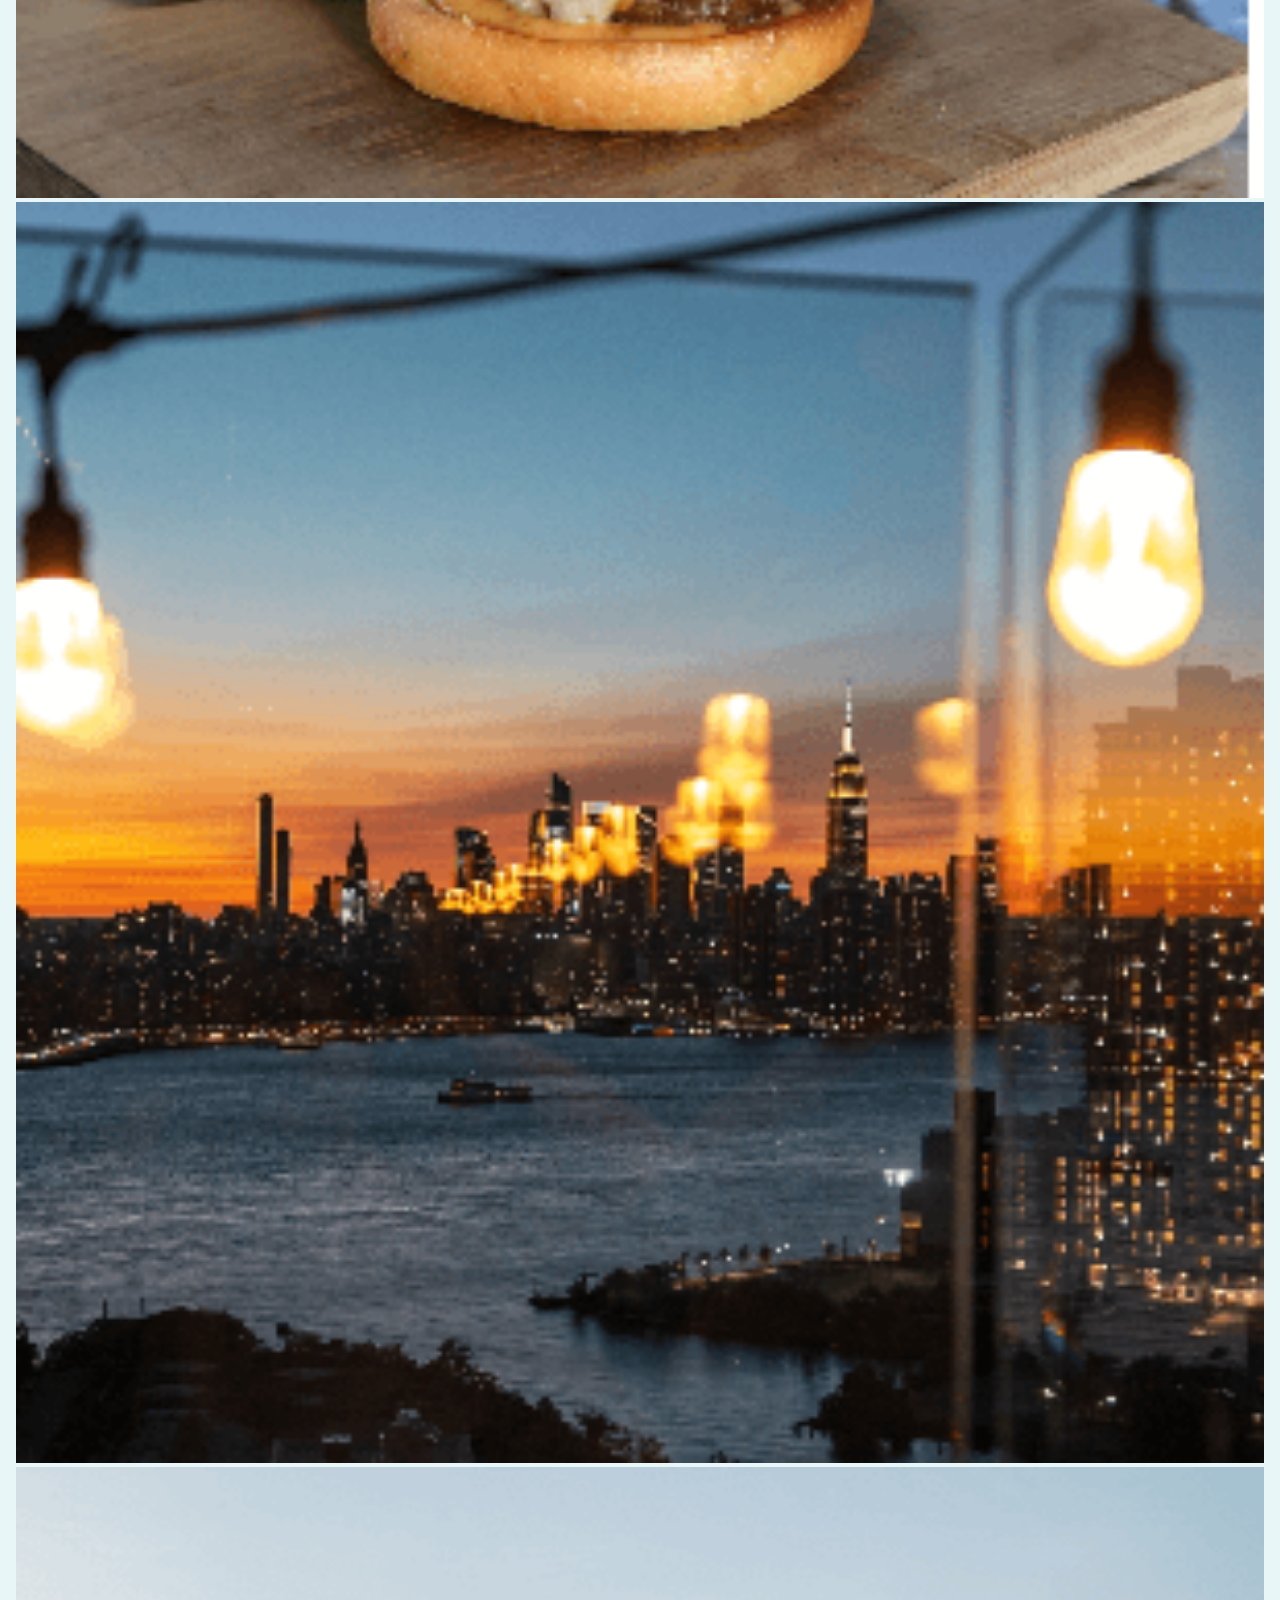
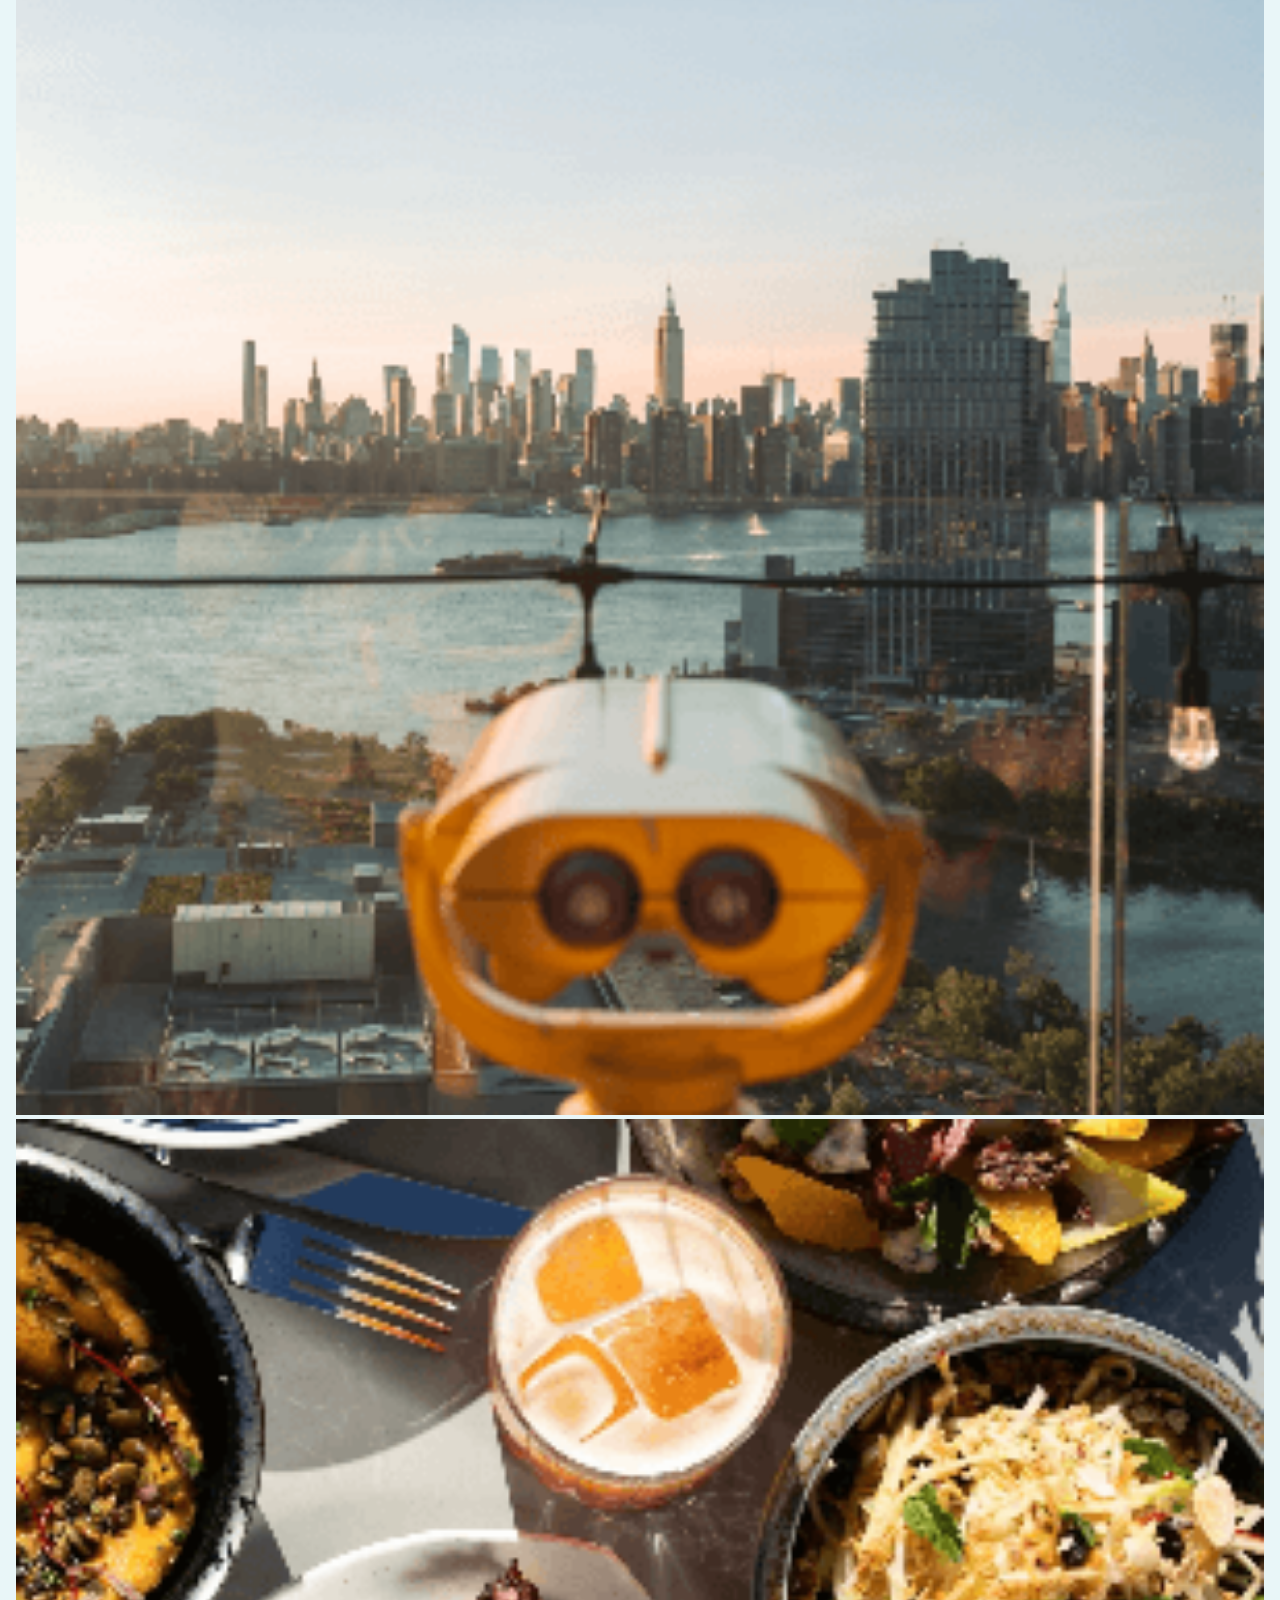
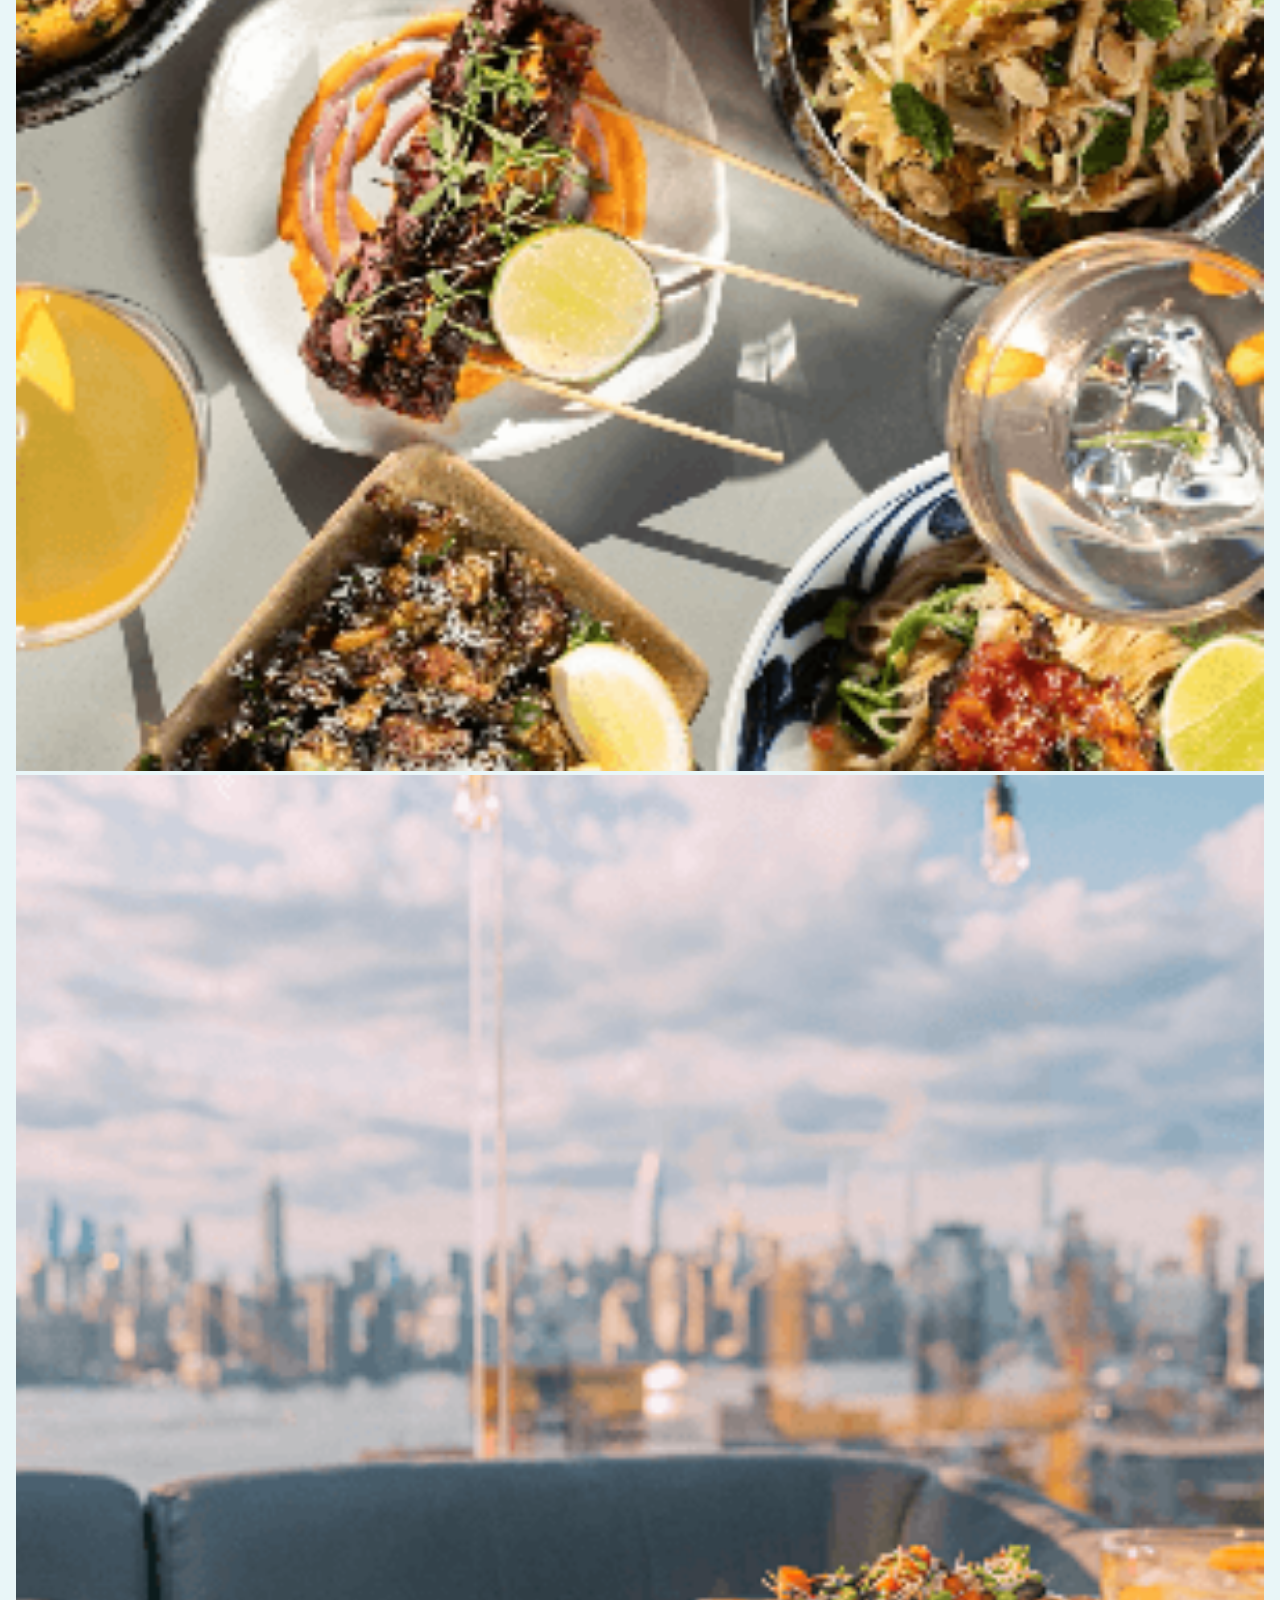
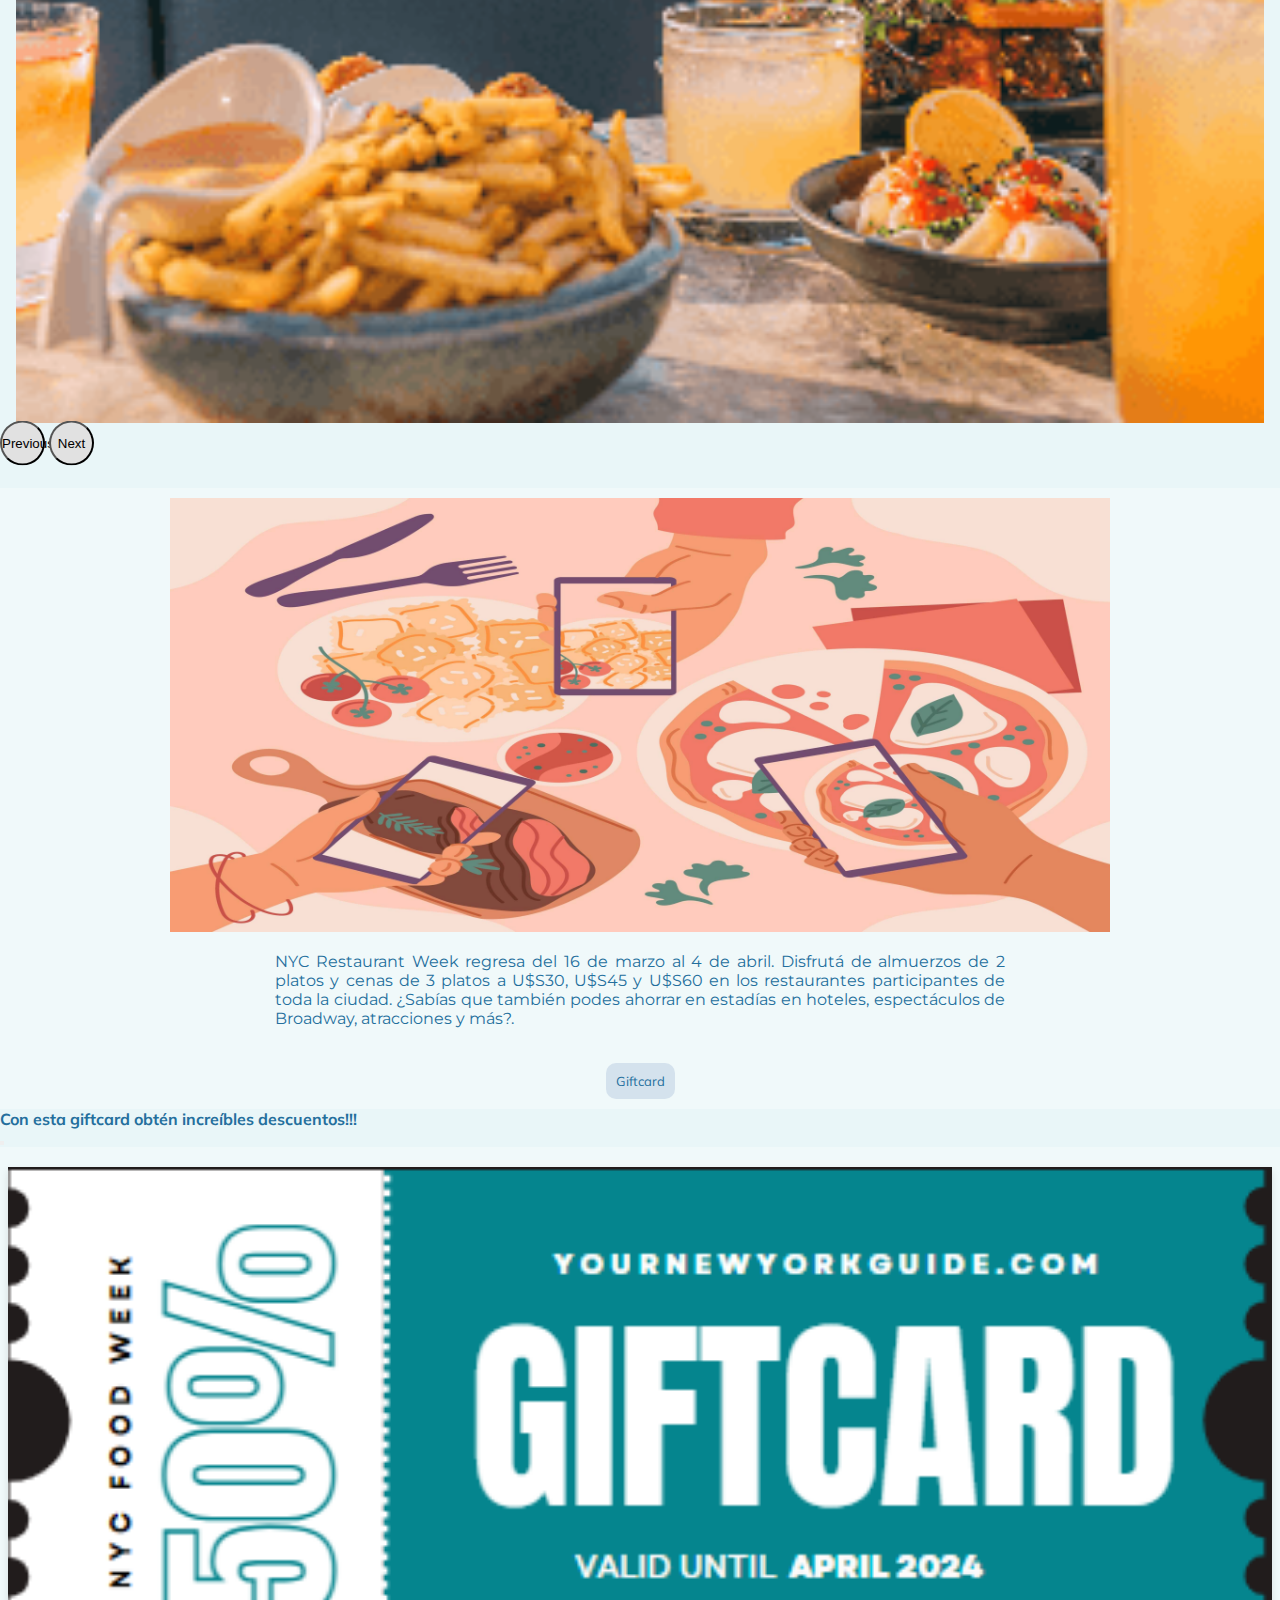
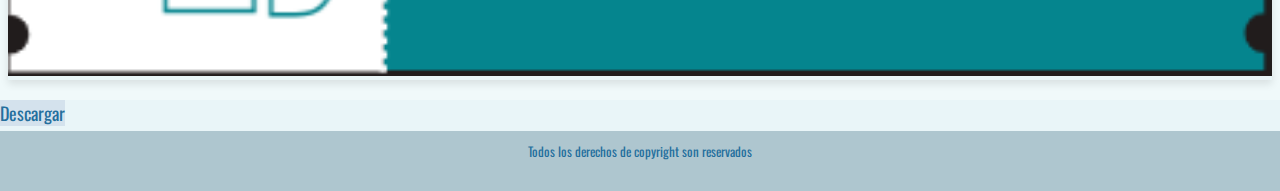
<file: pages/Foodie.html>
<!DOCTYPE html>
<html lang="en">
    <head>
        <meta charset="UTF-8" />
        <meta name="viewport" content="width=device-width, initial-scale=1.0" />
        <meta name="description" content="New York es una ciudad que puede dejarte sin aliento al verla por
        primera vez, por eso para conocerla, hace falta más que una simple
        empresa de viajes, lo que te ofrecemos desde
        Your New York Guide, una guía que te lleve al más alla de todo, para
        que vivas tu propia experiencia en esta vibrante ciudad".>
        <meta name="keywords" content="Restaurantes en nueva york, rooftops nueva york, comida rapida nueva york, pizzas nueva york, restaurantes recomendados nueva york, ¿donde comer rico y barato nueva york?">
        <!-- Logo empresa -->
        <link rel="icon" href="../img/Logo.png" />
        <!-- Iconos redes -->
        <link
            rel="stylesheet"
            href="https://cdnjs.cloudflare.com/ajax/libs/font-awesome/6.5.1/css/all.min.css"
            integrity="sha512-DTOQO9RWCH3ppGqcWaEA1BIZOC6xxalwEsw9c2QQeAIftl+Vegovlnee1c9QX4TctnWMn13TZye+giMm8e2LwA=="
            crossorigin="anonymous"
            referrerpolicy="no-referrer"
        />
        <!-- Estilos Bootsrap -->
        <link
            href="https://cdn.jsdelivr.net/npm/bootstrap@5.0.2/dist/css/bootstrap.min.css"
            rel="stylesheet"
            integrity="sha384-EVSTQN3/azprG1Anm3QDgpJLIm9Nao0Yz1ztcQTwFspd3yD65VohhpuuCOmLASjC"
            crossorigin="anonymous"
        />
        <!-- Estilos propios -->
        <link rel="stylesheet" href="../css/estilos.css" />
        <title>Foodie</title>
    </head>
    <body>
        <!-- Barra de navegación -->
        <header>
            <nav class="navBar navbar navbar-expand-md">
                <div class="container-fluid">
                    <a class="navbar-brand" href="../index.html"><img src="../img/Logo.png" class="logo" alt="Logo empresa"></a>
                    <button class="navbar-toggler" type="button" data-bs-toggle="collapse" data-bs-target="#collapsibleNavbar">
                    <span class="navbar-toggler-icon">
                        <i class="fa-solid fa-bars"></i>
                    </span>
                    </button>
                    <div class="collapse navbar-collapse navBarFlex" id="collapsibleNavbar">
                    <ul class="navbar-nav navBarUl">
                        <li class="nav-item"><a class="nav-link" href="../index.html">Home</a></li>
                        <li class="nav-item"><a class="nav-link" href="../pages/Hospedaje.html">Hospedaje</a></li>
                        <li class="nav-item"><a class="nav-link" href="#">Foodie</a></li>
                        <li class="nav-item"><a class="nav-link" href="Experiencias.html">Experiencias</a></li>
                        <li class="nav-item">
                        <a href="Contacto.html"><button class="btn btn-outline-success" type="submit">Contacto</button></a>
                        </li>
                    </ul>
                </div>
            </div>
            </nav>
        </header>
        <!-- Fin de la Barra de navegación -->
        <!-- Inicio Banner Sección -->
        <main>
            <div class="contenedor">
                <img src="../img/Foodie.jpg" alt="Salón comedor de hotel" class="imageEstilo pic" />
            </div>
            <div class="atraccion textoHeader">
                <p>
                    Nueva York es disfrutar de algunas de las mejores opciones
                    gastronómicas del mundo. Para otros es sorprendente por todas
                    las vistas: los horizontes, los parques, los edificios históricos. Para
                    nosotros, lo que hace que Nueva York sea tan especial es esa
                    exquisita combinación de ambas. Nueva York está llena de
                    increíbles restaurantes, y aqui estás a solo un click de descubrirlos.
                </p>
            </div>
        </main>
        <!-- Fin Banner Sección -->
        <section>
            <div class="atraccion">
                <h2>Restos & Bares destacados</h2>
            </div>
        </section>
        <!-- Inicio Carrrusel con cards -->
        <section class="container">
            <article id="carruselIndex" class="carousel slide" data-bs-ride="carousel">
                <div class="carousel-inner">
                    <div class="carousel-item active">
                        <div class="flexCarrusel">
                        <!-- Inicio Card 1 -->
                            <div class="card">
                                <img src="../img/FoodieNeirsTavern.jpg" class="card-img-top" alt="Restaurant Keens Steak House">
                                <div class="card-body">
                                    <h3>Keens Steak House</h3>
                                    <a href="https://www.keens.com/" >Ver más</a>
                                </div>
                            </div>
                            <!-- Fin Card 1 -->
                            <!-- Inicio Card 2 -->
                            <div class="card d-none d-md-block">
                                <img src="../img/FoodieDhamaka.jpg" class="card-img-top" alt="Restaurant Dhamaka">
                                <div class="card-body">
                                    <h3>Dhamaka</h3>
                                    <a href="https://www.dhamaka.nyc/" >Ver más</a>
                                </div>
                            </div>
                        </div>
                    </div>    
                        <!-- Fin Card 2 -->
                        <!-- Inicio Card 3 -->
                    <div class="carousel-item">
                        <div class="flexCarrusel">
                            <div class="card">
                                <img src="../img/FoodieGramercyTavern.jpg" class="card-img-top" alt="Restaurant Gramercy Tavern">
                                <div class="card-body">
                                    <h3>Gramercy Tavern</h3>
                                    <a href="https://www.gramercytavern.com/" >Ver más</a>
                                </div>
                            </div>
                        <!-- Fin Card 3 -->
                        <!-- Inicio Card 4 -->
                            <div class="card d-none d-md-block">
                                <img src="../img/FoodieDonAngie.jpg" class="card-img-top" alt="Restaurant Don Angi">
                                <div class="card-body">
                                    <h3>Don Angie</h3>
                                    <a href="https://www.donangie.com/" >Ver más</a>
                                </div>
                            </div>
                        </div>
                    </div>
                        <!-- Fin Card 4 -->
                        <!-- Inicio Card 5 -->
                    <div class="carousel-item">
                        <div class="flexCarrusel">
                            <div class="card">
                                <img src="../img/FoodieIlBuco.jpg" class="card-img-top" alt="Restaurant Il Bucco">
                                <div class="card-body">
                                    <h3>Il Bucco</h3>
                                    <a href="https://ilbuco.com/" >Ver má</a>
                                </div>
                            </div>
                        <!-- Fin Card 5 -->
                        <!-- Inicio Card 6 -->
                            <div class="card d-none d-md-block">
                                <img src="../img/FoodieScarsPizza.jpg" class="card-img-top" alt="Restaurant Scarr Pizza">
                                <div class="card-body">
                                    <h3>Scarr Pizza</h3>
                                    <a href="https://www.scarrspizza.com/" >Ver más</a>
                                </div>
                            </div>
                        <!-- Fin Card 6 -->
                        </div>    
                    </div>  
                </div>
                <button class="carousel-control-prev" type="button" data-bs-target="#carruselIndex" data-bs-slide="prev">
                    <span class="carousel-control-prev-icon" aria-hidden="true"></span>
                    <span class="visually-hidden">Previous</span>
                </button>
                <button class="carousel-control-next" type="button" data-bs-target="#carruselIndex" data-bs-slide="next">
                    <span class="carousel-control-next-icon" aria-hidden="true"></span>
                    <span class="visually-hidden">Next</span>
                </button>
            </article>
        </section>
        <!-- Fin carrusel con cards -->
        <!-- Inicio Galeria Rooftop -->
        <section class="galBack">
            <article class="atraccion">
                <h2 style="padding-top: 30px;">"Westlight, en el Hotel William Vale. El Rooftop del mes".</h2>
            </article>
            <article class="roofGal">
                <div class="foto foto1"></div>
                <div class="foto foto2"></div>
                <div class="foto foto3"></div>
                <div class="foto foto4" data-bs-toggle="modal" data-bs-target="#modalRoof"></div>
                <div class="foto foto5"></div>
                <div class="foto foto6"></div>
                <div class="foto foto7"></div>
                <div class="foto foto8"></div>
                <div class="foto foto9"></div>
            </article>
            <article class="atraccion card-body">
                    <p>
                    Westlight es un bar en la terraza del piso 22 del NoHo Hospitality Group, que ofrece vistas panorámicas de la ciudad de Nueva York desde lo alto de The William Vale en Williamsburg. La carta  del bar, a cargo del chef Andrew Carmellini, presenta un menú dinámico de cócteles originales y clásicos junto, mientras que el menú de platos refleja la inspiración del chef en la comida callejera mundial.
                    </p>
                    <a href="https://www.westlightnyc.com/" >Website</a>
            </article>    
        </section>
        <!-- Fin Galeria Rooftop -->
        <!-- Inicio Modal Imagen Central Galeria -->
        <section>
            <div class="modal" id="modalRoof" tabindex="-1">
                <div class="modal-dialog">
                    <div class="modal-content">
                        <div class="modal-header">
                            <button type="button" class="btn-close" data-bs-dismiss="modal" aria-label="Close"></button>
                        </div>
                        <div class="modal-body">
                            <div id="CarruRoof" class="carousel slide" data-bs-ride="carousel">
                                <div class="carousel-inner">
                                    <div class="carousel-item active">
                                        <img src="../img/WestLight (1).png" class="d-block w-100" alt="Trago especial">
                                    </div>
                                    <div class="carousel-item">
                                        <img src="../img/WestLight (2).png" class="d-block w-100" alt="Vista de New York">
                                    </div>
                                    <div class="carousel-item">
                                        <img src="../img/WestLight (3).png" class="d-block w-100" alt="Diversos platos">
                                    </div>
                                    <div class="carousel-item">
                                        <img src="../img/WestLight (5).png" class="d-block w-100" alt="Hambuguesa con papas">
                                    </div>
                                    <div class="carousel-item">
                                        <img src="../img/WestLight (7).png" class="d-block w-100" alt="Atardecer en Nueva York">
                                    </div>
                                    <div class="carousel-item">
                                        <img src="../img/WestLight (10).png" class="d-block w-100" alt="Mirador en Nueva York">
                                    </div>
                                    <div class="carousel-item">
                                        <img src="../img/WestLight (8).png" class="d-block w-100" alt="Variedad de pinchos">
                                    </div>
                                    <div class="carousel-item">
                                        <img src="../img/WestLight (12).png" class="d-block w-100" alt="Cena y de fondo NY SkyLine">
                                    </div>
                                </div>
                                <button class="carousel-control-prev" type="button" data-bs-target="#CarruRoof" data-bs-slide="prev">
                                    <span class="carousel-control-prev-icon" aria-hidden="true"></span>
                                    <span class="visually-hidden">Previous</span>
                                </button>
                                <button class="carousel-control-next" type="button" data-bs-target="#CarruRoof" data-bs-slide="next">
                                    <span class="carousel-control-next-icon" aria-hidden="true"></span>
                                    <span class="visually-hidden">Next</span>
                                </button>
                            </div>
                        </div>
                    </div>
                </div>
            </div>
        </section>
        <!-- Fin Modal Imagen Central Galeria -->
        <!-- Inicio Evento Destacado -->
        <section>
            <article class="contenedor">
                
                <img src="../img/FoodieWeek.jpg" alt="Semana de la comida en NYC" class="imageEstilo pic" />
            </article>
            <article class="atraccion card-body">
                <p>
                    NYC Restaurant Week regresa del 16 de marzo al 4 de abril. Disfrutá de almuerzos de 2 platos y cenas de 3 platos a U$S30, U$S45 y U$S60 en los restaurantes participantes de toda la ciudad. ¿Sabías que también podes ahorrar en estadías en hoteles, espectáculos de Broadway, atracciones y más?.
                </p>
                <button data-bs-toggle="modal" data-bs-target="#modalGift">Giftcard</button>
            </article>
        </section>
        <!-- Fin Evento Destacado -->
        <!-- Inicio Modal GiftCard -->
        <section>
            <div class="modal" id="modalGift" tabindex="-1">
                <div class="modal-dialog">
                    <div class="modal-content" style=" margin: none;">
                        <div class="modal-header">
                            <h5 class="modal-title">Con esta giftcard obtén increíbles descuentos!!!</h5>
                            <button type="button" class="btn-close" data-bs-dismiss="modal" aria-label="Close"></button>
                        </div>
                        <div class="modal-body card">
                            <img src="../img/Giftcard.png" alt="Cupón de descuento en restaurantes">
                        </div>
                        <div class="modal-footer " style="background-color: #e3f2f587;">
                            <button type="button" class="btn btn-outline-success" data-bs-dismiss="modal">Descargar</button>
                        </div>
                    </div>
                </div>
            </div>
        </section>
        <!-- Fin Modal GiftCard -->
        <!-- Inicio Boton subir -->
        <section>
            <a href="#top" class="scroll-to-top"><i class="fa-solid fa-circle-arrow-up"></i></a>
        </section>
        <!-- Fin Boton subir -->
        <!-- Inicio Footer -->
        <footer>
            <a href="#" style="text-decoration: none">
                <i class="fa-solid fa-copyright"></i>
                <p>Todos los derechos de copyright son reservados</p>
            </a>
            <div class="redes">
                <a href="https://www.instagram.com/nyctourism/" target="_blank"><i class="fa-brands fa-instagram"></i></a>
                <a href="https://www.facebook.com/nyctourism" target="_blank"><i class="fa-brands fa-facebook"></i></a>
                <a href="https://www.tiktok.com/@nyctourism" target="_blank"><i class="fa-brands fa-tiktok"></i></a>
                <a href="https://www.youtube.com/@nyctourism" target="_blank"><i class="fa-brands fa-youtube"></i></a>
            </div>
        </footer>
        <!-- Final Footer -->
        <script
        src="https://cdn.jsdelivr.net/npm/bootstrap@5.0.2/dist/js/bootstrap.bundle.min.js"
        integrity="sha384-MrcW6ZMFYlzcLA8Nl+NtUVF0sA7MsXsP1UyJoMp4YLEuNSfAP+JcXn/tWtIaxVXM"
        crossorigin="anonymous"
        ></script>
    </body>
</html>
</file>
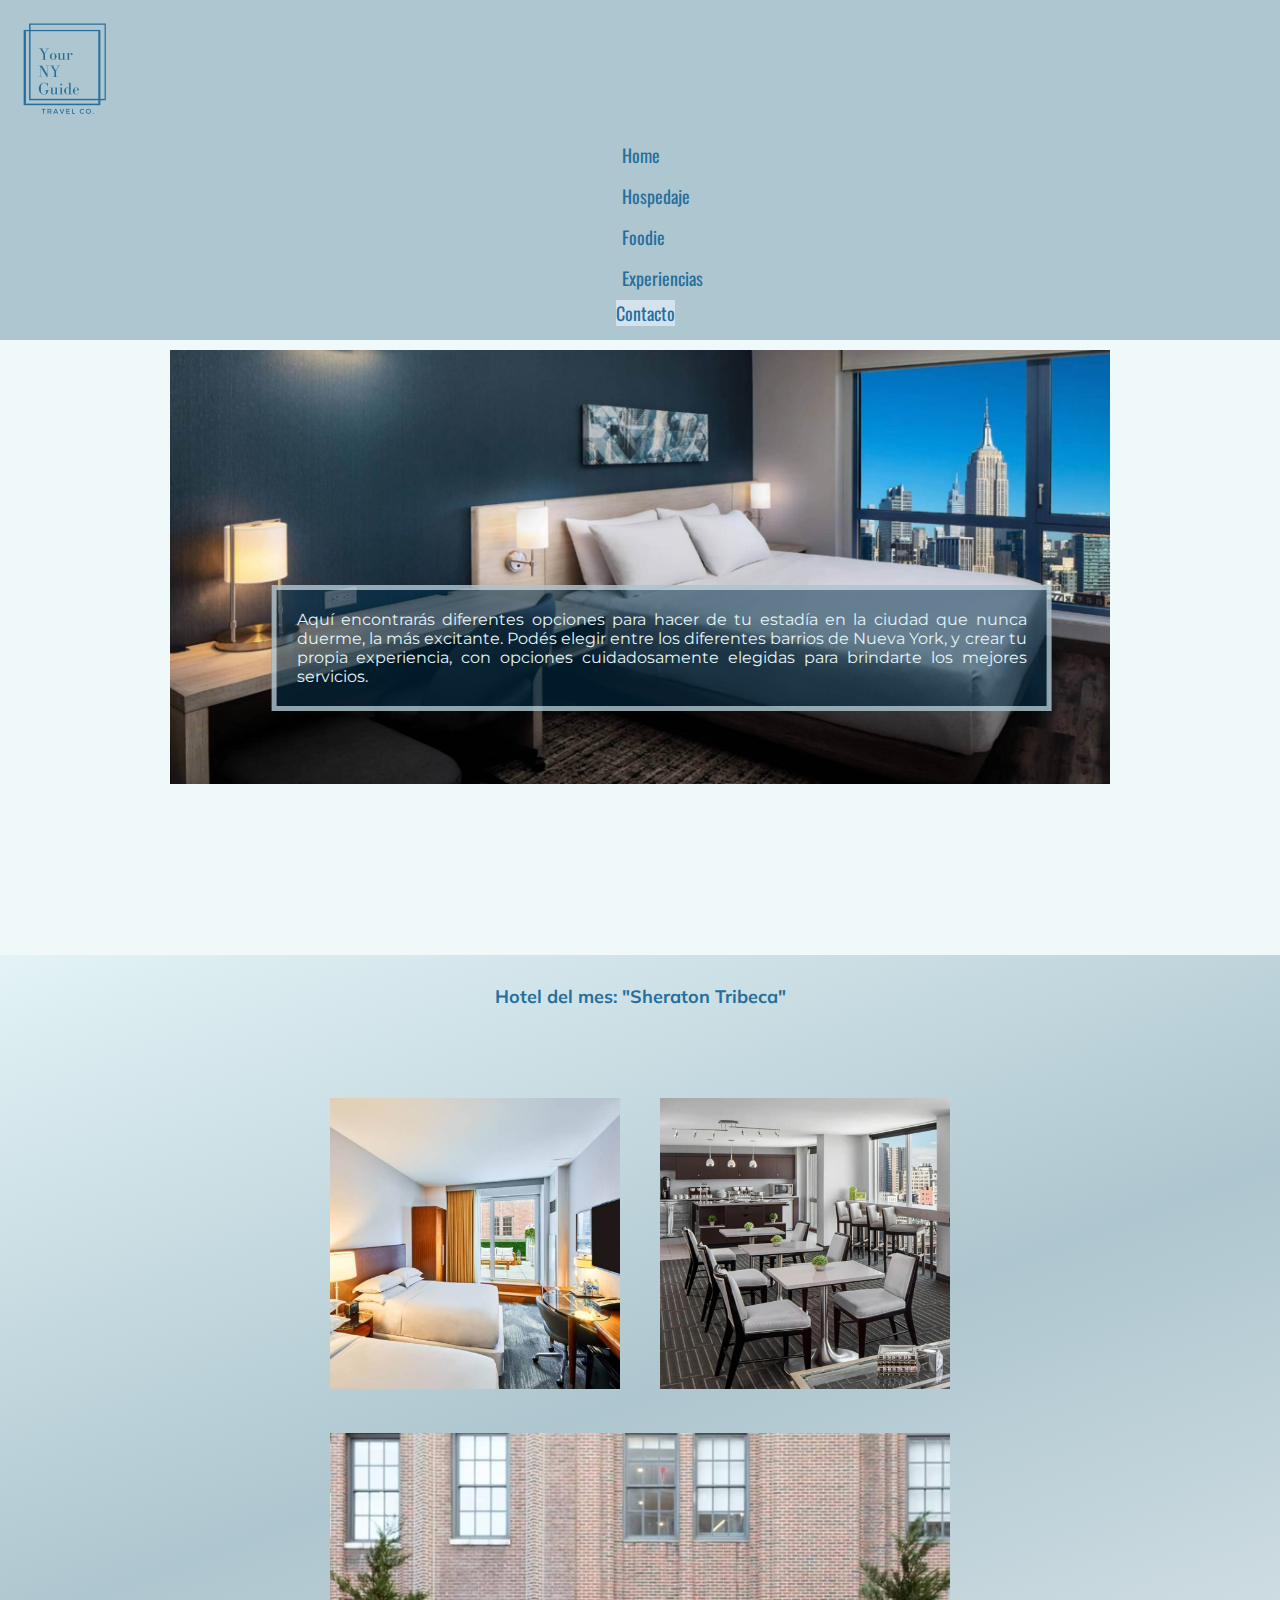
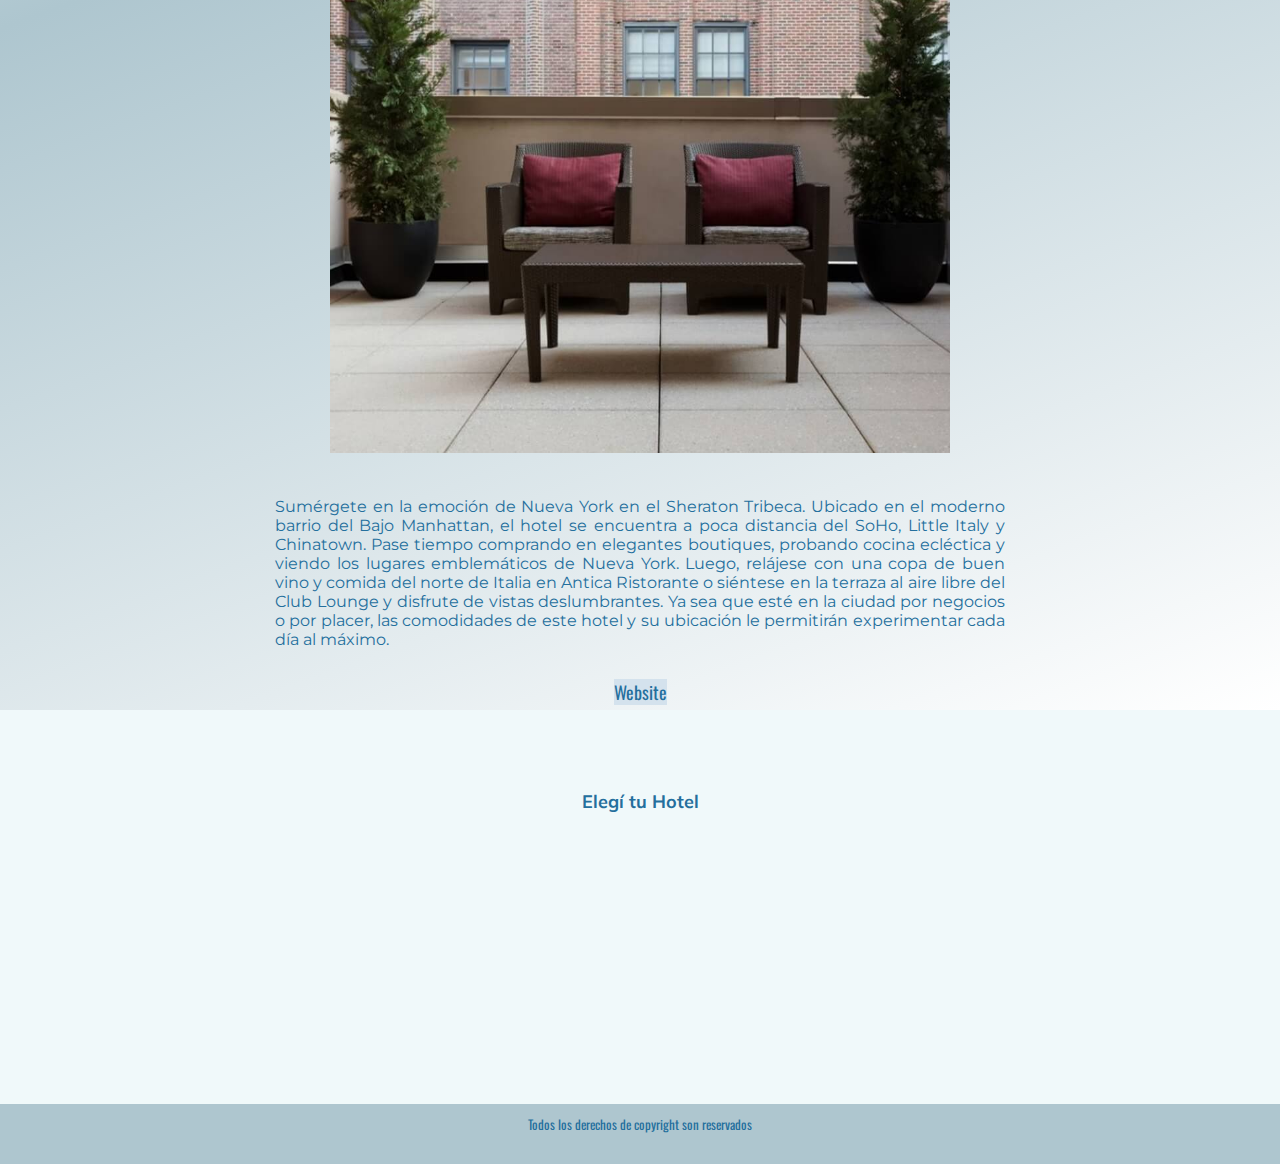
<file: pages/Hospedaje.html>
<!DOCTYPE html>
<html lang="es">
  <head>
    <meta charset="UTF-8" />
    <meta name="viewport" content="width=device-width, initial-scale=1.0" />
    <meta name="description" content="New York es una ciudad que puede dejarte sin aliento al verla por
    primera vez, por eso para conocerla, hace falta más que una simple
    empresa de viajes, lo que te ofrecemos desde
    Your New York Guide, una guía que te lleve al más alla de todo, para
    que vivas tu propia experiencia en esta vibrante ciudad".>
    <meta name="keywords" content="Hospedaje en nueva york, ¿donde hospedarme en nueva york?, ¿donde quedarme en nueva york?, barrios para hospedarse en nueva york, barrios mas seguros de nueva york, hospedajes time square">
    <!-- Logo empresa -->
    <link rel="icon" href="../img/Logo.png" />
    <!-- Iconos redes -->
    <link
      rel="stylesheet"
      href="https://cdnjs.cloudflare.com/ajax/libs/font-awesome/6.5.1/css/all.min.css"
      integrity="sha512-DTOQO9RWCH3ppGqcWaEA1BIZOC6xxalwEsw9c2QQeAIftl+Vegovlnee1c9QX4TctnWMn13TZye+giMm8e2LwA=="
      crossorigin="anonymous"
      referrerpolicy="no-referrer"
    />
    <!-- Animación Michalsnik-->
    <link href="https://unpkg.com/aos@2.3.1/dist/aos.css" rel="stylesheet">
    <!-- Estilos Bootsrap -->
    <link
      href="https://cdn.jsdelivr.net/npm/bootstrap@5.0.2/dist/css/bootstrap.min.css"
      rel="stylesheet"
      integrity="sha384-EVSTQN3/azprG1Anm3QDgpJLIm9Nao0Yz1ztcQTwFspd3yD65VohhpuuCOmLASjC"
      crossorigin="anonymous"
    />
    <!-- Estilos propios -->
    <link rel="stylesheet" href="../css/estilos.css" />
    <title>Hospedaje</title>
  </head>
  <body>
    <!-- Barra de navegación -->
    <header>
      <nav class="navBar navbar navbar-expand-md">
        <div class="container-fluid">
          <a class="navbar-brand" href="../index.html"><img src="../img/Logo.png" class="logo" alt="Logo empresa"></a>
          <button class="navbar-toggler" type="button" data-bs-toggle="collapse" data-bs-target="#collapsibleNavbar">
            <span class="navbar-toggler-icon">
              <i class="fa-solid fa-bars"></i>
            </span>
          </button>
          <div class="collapse navbar-collapse navBarFlex" id="collapsibleNavbar">
            <ul class="navbar-nav navBarUl">
              <li class="nav-item"><a class="nav-link" href="../index.html">Home</a></li>
              <li class="nav-item"><a class="nav-link" href="#">Hospedaje</a></li>
              <li class="nav-item"><a class="nav-link" href="Foodie.html">Foodie</a></li>
              <li class="nav-item"><a class="nav-link" href="../pages/Experiencias.html">Experiencias</a></li>
              <li class="nav-item">
                <a href="Contacto.html"><button class="btn btn-outline-success" type="submit">Contacto</button></a>
              </li>
            </ul>
          </div>
        </div>
      </nav>
    </header>
    <!-- Fin de la Barra de navegación -->
    <!-- Inicio Banner Sección -->
    <main>
      <div class="contenedor">
        <img src="../img/Hospedaje.jpg" alt="hotel" class="imageEstilo pic" />
      </div>
      <div class="atraccion textoHeader">
        <p>
            Aquí encontrarás diferentes opciones para hacer de tu estadía en la
            ciudad que nunca duerme, la más excitante. Podés elegir entre los
            diferentes barrios de Nueva York, y crear tu propia experiencia, con
            opciones cuidadosamente elegidas para brindarte los mejores servicios.
        </p>
      </div>
    </main>
    <!-- Inicio Banner Sección -->
    <!-- Inicio Hotel Recomendado -->
  <section class="galBack">
    <section>
      <article class="atraccion">
        <h2 style="padding-top: 30px;">Hotel del mes: "Sheraton Tribeca"</h2>
      </article>
      <article class="contenedor">
        <div class="galeria">
          <div class="img1">
            <img
              src="../img/HotelSheratonTribeca2.jpg"
              alt="Hotel Sheraton"
              class="imageEstilo"
            />
          </div>
          <div class="img2">
            <img
              src="../img/HotelSheratonTribeca.jpg"
              alt="Hotel Sheraton"
              class="imageEstilo"
            />
          </div>
          <div class="img3">
            <img
              src="../img/HotelSheratonTribeca1.jpg"
              alt="Hotel Sheraton"
              class="imageEstilo"
            />
          </div>
        </div>
      </article>
    </section>
    <section>
      <article class="atraccion">
        <div class="botonHotel" style="border: none">
          <p>
            Sumérgete en la emoción de Nueva York en el Sheraton Tribeca.
            Ubicado en el moderno barrio del Bajo Manhattan, el hotel se
            encuentra a poca distancia del SoHo, Little Italy y Chinatown. Pase
            tiempo comprando en elegantes boutiques, probando cocina ecléctica y
            viendo los lugares emblemáticos de Nueva York. Luego, relájese con
            una copa de buen vino y comida del norte de Italia en Antica
            Ristorante o siéntese en la terraza al aire libre del Club Lounge y
            disfrute de vistas deslumbrantes. Ya sea que esté en la ciudad por
            negocios o por placer, las comodidades de este hotel y su ubicación
            le permitirán experimentar cada día al máximo.
          </p>
          <a href="https://www.marriott.com/en-us/hotels/nyctr-sheraton-tribeca-new-york-hotel/overview/?scid=f2ae0541-1279-4f24-b197-a979c79310b0" ><button class="btn btn-outline-success" type="submit">Website</button></a>
        </div>
      </article>
    </section>
  </section>
    <!-- Fin Hotel Recomendado -->
    <!-- Inicio Cards Hoteles -->
    <!-- Card 1 -->
    <section class="container">
      <div class="atraccion">
        <h2>Elegí tu Hotel</h2>
      </div>
      <article class="row">  
        <div class="col-12 col-sm-6 col-lg-4 col-xl-4 col-xxl-4">
          <div class="card" data-aos="zoom-in">
            <img class="card-img-top" src="../img/HotelMarriotAC.jpg" alt="Hotel AC Marriot" />
            <div class="card-body">
              <h3>AC Hotels</h3>
              <h3>By Marriot</h3>
              <a
                href="https://www.marriott.com/en-us/hotels/nyclf-ac-hotel-new-york-downtown/overview/"
                >Website</a
              >
            </div>
          </div>
        </div>
        <!--  Card 2 -->
        <div class="col-12 col-sm-6 col-lg-4 col-xl-4 col-xxl-4">
          <div class="card" data-aos="zoom-in">
            <img class="card-img-top"
                src="../img/HotelMarriotFairfield.jpg"
                alt="Hotel FairField Marriot"
              />
            <div class="card-body">
              <h3>FairField Hotel</h3>
              <h3>By Marriot</h3>
              <a
                href="https://www.marriott.com/es/hotels/nyclm-fairfield-inn-new-york-manhattan-financial-district/overview"
                >Website</a
              >
            </div>
          </div>
        </div>
        <!-- Card 3 -->
        <div class="col-12 col-sm-6 col-lg-4 col-xl-4 col-xxl-4">
          <div class="card" data-aos="zoom-in">
            <img class="card-img-top"
                src="../img/HotelHyattPlace.jpg"
                alt="Hotel Hyatt Place Clesea"
              />
            <div class="card-body">
              <h3>Hyatt Place Hotels</h3>
              <h3>Chelsea</h3>
              <a
                href="https://www.hyatt.com/hyatt-place/en-US/lgazc-hyatt-place-new-york-chelsea/rooms"
                >Website</a
              >
            </div>
          </div>
        </div>
        <!-- Card 4 -->
        <div class="col-12 col-sm-6 col-lg-4 col-xl-4 col-xxl-4">
          <div class="card" data-aos="zoom-in">
            <img class="card-img-top" src="../img/HotelIndigo.jpg" alt="Hotel Indigo" />
            <div class="card-body">
              <h3>Hotel Indigo</h3>
              <h3>Financial Distric</h3>
              <a href="https://hotelnycfidi.com/" >Website</a>
            </div>
          </div>
        </div>
        <!-- Card 5 -->
        <div class="col-12 col-sm-6 col-lg-4 col-xl-4 col-xxl-4">
          <div class="card" data-aos="zoom-in">
            <img class="card-img-top"
                src="../img/HotelDoubleTreeByHilton.jpg"
                alt="Double Tree Hotels By Hilton"/>
            <div class="card-body">
              <h3>Double Tree Hotels</h3>
              <h3>By Hilton</h3>
              <a
                href="https://www.hilton.com/en/hotels/nycbpdt-doubletree-new-york-downtown/"
                >Website</a
              >
            </div>
          </div>
        </div>
        <!-- Card 6 -->
        <div class="col-12 col-sm-6 col-lg-4 col-xl-4 col-xxl-4">
          <div class="card" data-aos="zoom-in">
            <img class="card-img-top"
            src="../img/HotelHiltonGardenInn.jpg"
            alt="Garden Inn By Hilton"/>
            <div class="card-body">
              <h3>Garden Inn</h3>
              <h3>By Hilton</h3>
              <a
                href="https://www.hilton.com/en/hotels/nycfcgi-hilton-garden-inn-nyc-financial-center-manhattan-downtown"
                >Website</a
              >
            </div>
          </div>
        </div>
      </article>
    </section>
    <!-- Fin Cards Hoteles -->
    <!-- Inicio Boton subir -->
    <section>
      <a href="#top" class="scroll-to-top"><i class="fa-solid fa-circle-arrow-up"></i></a>
    </section>
    <!-- Fin Boton subir -->
    <!-- Inicio Footer -->
    <footer>
      <a href="#" style="text-decoration: none">
        <i class="fa-solid fa-copyright"></i>
        <p>Todos los derechos de copyright son reservados</p>
      </a>
      <div class="redes">
        <a href="https://www.instagram.com/nyctourism/" target="_blank"><i class="fa-brands fa-instagram"></i></a>
        <a href="https://www.facebook.com/nyctourism" target="_blank"><i class="fa-brands fa-facebook"></i></a>
        <a href="https://www.tiktok.com/@nyctourism" target="_blank"><i class="fa-brands fa-tiktok"></i></a>
        <a href="https://www.youtube.com/@nyctourism" target="_blank"><i class="fa-brands fa-youtube"></i></a>
      </div>
    </footer>
    <!-- Final Footer -->
    <!-- JS Animación Michalsnik-->
      <script src="https://unpkg.com/aos@2.3.1/dist/aos.js"></script>
      <script>
        AOS.init();
      </script>
    <!-- JS Bootsrap -->
    <script
      src="https://cdn.jsdelivr.net/npm/bootstrap@5.0.2/dist/js/bootstrap.bundle.min.js"
      integrity="sha384-MrcW6ZMFYlzcLA8Nl+NtUVF0sA7MsXsP1UyJoMp4YLEuNSfAP+JcXn/tWtIaxVXM"
      crossorigin="anonymous"
    ></script>
  </body>
</html>
</file>
<file: css/estilos.css>
@charset "UTF-8";
@import url("https://fonts.googleapis.com/css2?family=Montserrat:ital,wght@0,100..900;1,100..900&family=Mulish:ital,wght@0,200..1000;1,200..1000&family=Oswald:wght@200..700&family=Roboto+Condensed:ital,wght@0,100..900;1,100..900&display=swap");
/*Colores*/
/*Fuentes*/
/*Sin Formato*/
/*Titulos Mobile first*/
h1 {
  text-align: center;
  font-family: "Mulish", sans-serif;
  font-size: medium;
  color: #246f9d;
  margin-top: 20px;
}

h2 {
  text-align: center;
  font-family: "Mulish", sans-serif;
  font-size: medium;
  color: #246f9d;
  margin-bottom: 40px;
}

h3 {
  font-family: "Mulish", sans-serif;
  font-size: medium;
  color: #246f9d;
  text-align: center;
  margin-top: 5px;
  margin-bottom: 5px;
}

/*Titulos Queries*/
@media only screen and (min-width: 1024px) {
  h1 {
    font-size: large;
    margin: top 20px;
  }
  h2 {
    font-size: large;
  }
}
/*Imagenes Banners mobile first*/
.imageEstilo {
  width: 100%;
  height: auto;
  margin: 5px auto 5px auto;
  padding: 5px 10px 5px 10px;
}

/*Imagenes galeria Rooftops*/
.foto {
  border-radius: 10px;
  background-size: cover;
  background-position: center;
  box-shadow: 0 4px 8px 0 rgba(0, 0, 0, 0.102);
  margin: 0 0.5em;
  margin-top: 10px;
  margin-bottom: 10px;
  transition: transform 0.3s ease;
}
.foto:hover {
  transform: scale(1.1);
}

/*Imagenes galeria Primavera*/
.prim {
  border-radius: 10px;
  background-size: cover;
  background-position: center;
  box-shadow: 0 4px 8px 0 rgba(0, 0, 0, 0.102);
  margin: 0 0.5em;
  margin-top: 10px;
  margin-bottom: 10px;
  transition: transform 0.3s ease;
}
.prim:hover {
  transform: scale(1.1);
}

/*Imagenes galeria Walking Tour*/
.walking {
  border-radius: 10px;
  background-size: cover;
  background-position: center;
  box-shadow: 0 4px 8px 0 rgba(0, 0, 0, 0.102);
  margin: 0 0.5em;
  margin-top: 10px;
  margin-bottom: 10px;
  transition: transform 0.3s ease;
}
.walking:hover {
  transform: scale(1.1);
}

/*Formato, cuerpo y bonotes cards*/
.card {
  background-color: #E3F3F6;
  box-shadow: 0 4px 8px 0 rgba(0, 0, 0, 0.102);
  margin: 0 0.5em;
  margin-top: 20px;
  margin-bottom: 20px;
}
.card img {
  max-width: 100%;
  max-height: 100%;
}

.card-body {
  text-align: center;
}
.card-body a {
  background-color: #D4E2ED;
  text-decoration: none;
  border-radius: 10px;
  font-family: "Mulish", sans-serif;
  font-size: small;
  color: #246f9d;
  text-align: center;
  margin-top: 5px;
  padding: 10px;
  display: inline-block;
}

.card-body button {
  background-color: #D4E2ED;
  text-decoration: none;
  border-radius: 10px;
  font-family: "Mulish", sans-serif;
  font-size: small;
  color: #246f9d;
  text-align: center;
  margin-top: 5px;
  padding: 10px;
  display: inline-block;
  border: none;
}

.card-body input {
  background-color: #D4E2ED;
  text-decoration: none;
  border-radius: 10px;
  font-family: "Mulish", sans-serif;
  font-size: small;
  color: #246f9d;
  text-align: center;
  margin-top: 5px;
  padding: 10px;
  display: inline-block;
}

/* Galeria Rooftop */
.roofGal {
  display: grid;
  grid-template-columns: repeat(3, 1fr);
  grid-template-rows: repeat(3, 150px);
  grid-template-areas: "foto1 foto2 foto3" "foto5 foto4 foto6" "foto7 foto8 foto9";
  grid-gap: 5px;
  width: 100%;
  margin: 0 auto;
}
.roofGal .foto1 {
  grid-area: foto1;
  background-image: url(../img/WestLight\ \(1\).png);
}
.roofGal .foto2 {
  grid-area: foto2;
  background-image: url(../img/WestLight\ \(2\).png);
}
.roofGal .foto3 {
  grid-area: foto3;
  background-image: url(../img/WestLight\ \(3\).png);
}
.roofGal .foto4 {
  grid-area: foto4;
  background-image: url(../img/WestLight\ \(4\).png);
}
.roofGal .foto5 {
  grid-area: foto5;
  background-image: url(../img/WestLight\ \(5\).png);
}
.roofGal .foto6 {
  grid-area: foto6;
  background-image: url(../img/WestLight\ \(7\).png);
}
.roofGal .foto7 {
  grid-area: foto7;
  background-image: url(../img/WestLight\ \(10\).png);
}
.roofGal .foto8 {
  grid-area: foto8;
  background-image: url(../img/WestLight\ \(8\).png);
}
.roofGal .foto9 {
  grid-area: foto9;
  background-image: url(../img/WestLight\ \(12\).png);
}

/* Galeria Primavera en NY */
.primGal {
  display: grid;
  grid-template-columns: repeat(3, 1fr);
  grid-template-rows: repeat(3, 150px);
  grid-template-areas: "prim1 prim2 prim3" "prim4 prim5 prim6" "prim7 prim8 prim9";
  grid-gap: 5px;
  width: 100%;
  margin: 0 auto;
}
.primGal .prim1 {
  grid-area: prim1;
  background-image: url(../img/Primavera\ \(1\).png);
}
.primGal .prim2 {
  grid-area: prim2;
  background-image: url(../img/Primavera\ \(2\).png);
}
.primGal .prim3 {
  grid-area: prim3;
  background-image: url(../img/Primavera\ \(3\).png);
}
.primGal .prim4 {
  grid-area: prim4;
  background-image: url(../img/Primavera\ \(4\).png);
}
.primGal .prim5 {
  grid-area: prim5;
  background-image: url(../img/Primavera\ \(5\).png);
}
.primGal .prim6 {
  grid-area: prim6;
  background-image: url(../img/Primavera\ \(6\).png);
}
.primGal .prim7 {
  grid-area: prim7;
  background-image: url(../img/Primavera\ \(7\).png);
}
.primGal .prim8 {
  grid-area: prim8;
  background-image: url(../img/Primavera\ \(8\).png);
}
.primGal .prim9 {
  grid-area: prim9;
  background-image: url(../img/Primavera\ \(9\).png);
}

/* Galeria Walking Tour */
.walkingGal {
  display: grid;
  grid-template-columns: repeat(4, 1fr);
  grid-template-rows: repeat(3, 150px);
  grid-template-areas: "walking1 walking2 walking3 walking4" "walking5 walking6 walking7 walking8" "walking9 walking10 walking11 walking12";
  grid-gap: 5px;
  padding: 30px;
  width: 100%;
  margin: 0 auto;
}
.walkingGal .walking1 {
  grid-area: walking1;
  background-image: url(../img/Walking\ Tour\ \(1\).png);
}
.walkingGal .walking2 {
  grid-area: walking2;
  background-image: url(../img/Walking\ Tour\ \(2\).png);
}
.walkingGal .walking3 {
  grid-area: walking3;
  background-image: url(../img/Walking\ Tour\ \(3\).png);
}
.walkingGal .walking4 {
  grid-area: walking4;
  background-image: url(../img/Walking\ Tour\ \(5\).png);
}
.walkingGal .walking5 {
  grid-area: walking5;
  background-image: url(../img/Walking\ Tour\ \(6\).png);
}
.walkingGal .walking6 {
  grid-area: walking6;
  background-image: url(../img/Walking\ Tour\ \(4\).png);
}
.walkingGal .walking7 {
  grid-area: walking7;
  background-image: url(../img/Walking\ Tour\ \(7\).png);
}
.walkingGal .walking8 {
  grid-area: walking8;
  background-image: url(../img/Walking\ Tour\ \(8\).png);
}
.walkingGal .walking9 {
  grid-area: walking9;
  background-image: url(../img/Walking\ Tour\ \(11\).png);
}
.walkingGal .walking10 {
  grid-area: walking10;
  background-image: url(../img/Walking\ Tour\ \(9\).png);
}
.walkingGal .walking11 {
  grid-area: walking11;
  background-image: url(../img/Walking\ Tour\ \(10\).png);
}
.walkingGal .walking12 {
  grid-area: walking12;
  background-image: url(../img/Walking\ Tour\ \(12\).png);
}

@media only screen and (min-width: 480px) {
  /* Nav Queires */
  .galeria {
    width: 100%;
    height: auto;
    display: grid;
    grid-template-columns: 1fr 1fr;
    grid-template-rows: 3, 200px;
    grid-gap: 20px;
    margin-bottom: 20px;
    margin-top: 40px;
  }
  .galeria .img1 {
    grid-column: 1/2;
    grid-row: 1/3;
  }
  .galeria .img2 {
    grid-column: 2/3;
    grid-row: 1/2;
  }
  .galeria .img3 {
    grid-column: 1/3;
    grid-row: 2/3;
  }
}
@media only screen and (min-width: 768px) {
  .galeria {
    width: 75%;
  }
  .pic {
    width: 75%;
    height: auto;
  }
  .roofGal {
    grid-template-rows: repeat(3, 200px);
  }
  .primGal {
    grid-template-rows: repeat(3, 200px);
  }
  .walkingGal {
    grid-template-rows: repeat(3, 200px);
  }
}
@media only screen and (min-width: 1024px) {
  .galeria {
    width: 50%;
  }
  .roofGal {
    width: 50%;
  }
  .primGal {
    width: 50%;
  }
  .walkingGal {
    width: 50%;
  }
}
* {
  margin: 0;
  padding: 0;
  box-sizing: border-box;
}

/* Formato Mobile First */
/* Header Index */
body {
  background-color: rgba(227, 243, 246, 0.53);
}

/* Barra navegación */
header {
  background-color: #AEC6CF;
  padding: 5px;
  position: sticky;
  z-index: 1000;
  left: 0;
  top: 0;
}
header .logo {
  width: 100px;
  height: auto;
}
header .navBarFlex {
  display: flex;
  justify-content: start;
}
header .navBarFlex .navbar-nav .nav-link {
  display: inline-block;
  padding: 6px 6px 3px 6px;
}
header button {
  border: none !important;
  color: transparent;
}
header .navbar-toggler-icon {
  color: #246f9d;
  border: none;
  background-color: #AEC6CF;
}
header .navBarUl li {
  list-style: none;
  font-family: "Oswald", sans-serif;
  font-size: small;
  margin-bottom: 5px;
  padding: 5px 10px 5px 10px;
}
header .navBarUl li a {
  text-decoration: none;
  color: #246f9d;
}
header .navBarUl li a:hover {
  color: #b8b7bb;
}

.btn {
  background-color: #D4E2ED;
  margin-bottom: 5px;
}
.btn:hover {
  background-color: #246f9d;
}

.btn-outline-success {
  font-family: "Oswald", sans-serif;
  font-size: small;
  color: #246f9d;
  border: none !important;
}

/* Footer */
footer {
  /* background-color: #dde9f3; */
  background-color: #AEC6CF;
  display: flex;
  flex-direction: column;
  justify-content: center;
  align-items: center;
  padding: 10px;
}
footer .redes i {
  font-size: small;
  letter-spacing: 15px;
  color: #246f9d;
}
footer a {
  font-size: small;
  text-decoration: none;
  color: #246f9d;
}
footer a p {
  margin-bottom: 20px;
  font-family: "Oswald", sans-serif;
  font-size: small;
  color: #246f9d;
}

/*Boton subir*/
/* Estilos para el botón de subir */
.scroll-to-top {
  display: block;
  font-size: x-large;
  letter-spacing: 15px;
  color: #246f9d;
  padding: 10px;
  transition: background-color 0.3s;
  position: fixed;
  bottom: 20px;
  right: -10px;
  z-index: 999;
}

.scroll-to-top .fa-circle-arrow-up:hover {
  color: #b8b7bb;
}

/* Main Index */
.atraccion {
  margin: 5px 10px 10px 20px;
}
.atraccion p {
  font-family: "Montserrat", sans-serif;
  font-size: small;
  text-align: justify;
  color: #246f9d;
  margin: 5px auto 15px auto;
  padding: 5px 25px 15px 25px;
}

/* Carrusel de cards */
.flexCarrusel {
  display: flex !important;
  justify-content: center !important;
}

.carousel-inner {
  padding: 1em;
}

.carousel-control-prev,
.carousel-control-next {
  background-color: #e1e1e1;
  width: 5vh;
  height: 5vh;
  border-radius: 50%;
  top: 50%;
  transform: translateY(-50%);
}

/* Mapa */
/* Modal Mapa Subte */
.modal-body {
  background-color: rgba(227, 243, 246, 0.53);
}
.modal-body img {
  width: 100%;
}

.modal-header {
  background-color: #E3F3F6;
}
.modal-header .modal-title {
  font-family: "Mulish", sans-serif;
  font-size: medium;
  color: #246f9d;
  margin-top: 10px;
}

/* Hospedaje */
/* Cards */
.row {
  display: flex !important;
  justify-content: center !important;
}

.botonHotel a {
  text-decoration: none;
  display: flex !important;
  justify-content: center !important;
  margin-bottom: 80px;
}

/* Foodie */
/* Galeria Rooftop */
.galBack {
  background-color: #E3F3F6;
  background-image: linear-gradient(160deg, #E3F3F6 0%, #AEC6CF 37%, #ffffff 100%);
}

.modal-header {
  border-bottom: none;
  background-color: rgba(227, 243, 246, 0.53);
}

/* Contacto */
form {
  max-width: 600px;
  width: 50%;
  margin: 10px auto 0px auto;
  font-family: "Montserrat", sans-serif;
  font-size: medium;
  color: #246f9d;
}
form label {
  display: block;
  margin-top: 10px;
  margin-bottom: 5px;
  color: #246f9d;
}
form input[type=text],
form input[type=email],
form textarea {
  width: 100%;
  padding: 10px;
  border: 1px solid #246f9d;
  border-radius: 4px;
  box-sizing: border-box;
  background-color: #D4E2ED;
}

/* Index Queries */
@media only screen and (min-width: 480px) {
  /* Nav Queires */
  header .navBarUl li {
    margin-bottom: 2px;
    padding: 2px 5px 2px 5px;
  }
}
@media only screen and (min-width: 600px) {
  header .navBarFlex {
    display: flex;
    justify-content: start;
  }
}
@media only screen and (min-width: 768px) {
  header .logo {
    width: 125px;
  }
  header .navBarFlex {
    display: flex !important;
    justify-content: center !important;
  }
  header .navBarUl li {
    font-size: medium;
  }
  .btn-outline-success {
    font-size: medium;
  }
  footer p {
    font-size: medium;
  }
  footer a {
    font-size: medium;
  }
  footer .redes i {
    font-size: medium;
  }
  .contenedor {
    display: flex !important;
    justify-content: center !important;
  }
  .atraccion {
    margin-left: 100px;
    margin-right: 100px;
  }
  .atraccion p {
    margin-left: 100px;
    margin-right: 100px;
  }
}
@media only screen and (min-width: 1024px) {
  header .navBarUl li {
    font-size: large;
    padding-left: 50px;
  }
  .btn-outline-success {
    font-size: large;
  }
  .atraccion {
    border-bottom: none;
  }
  .atraccion p {
    font-size: medium;
    margin-left: 150px;
    margin-right: 150px;
  }
  .textoHeader {
    display: flex;
    transform: translate(2%, -150%);
  }
  .textoHeader p {
    font-family: "Montserrat", sans-serif;
    text-align: justify;
    color: #E3F3F6;
    width: 100%;
    border: 5px solid rgba(227, 243, 246, 0.63);
    padding: 20px;
    background-color: rgba(2, 50, 77, 0.53);
  }
}

/*# sourceMappingURL=estilos.css.map */
</file>
